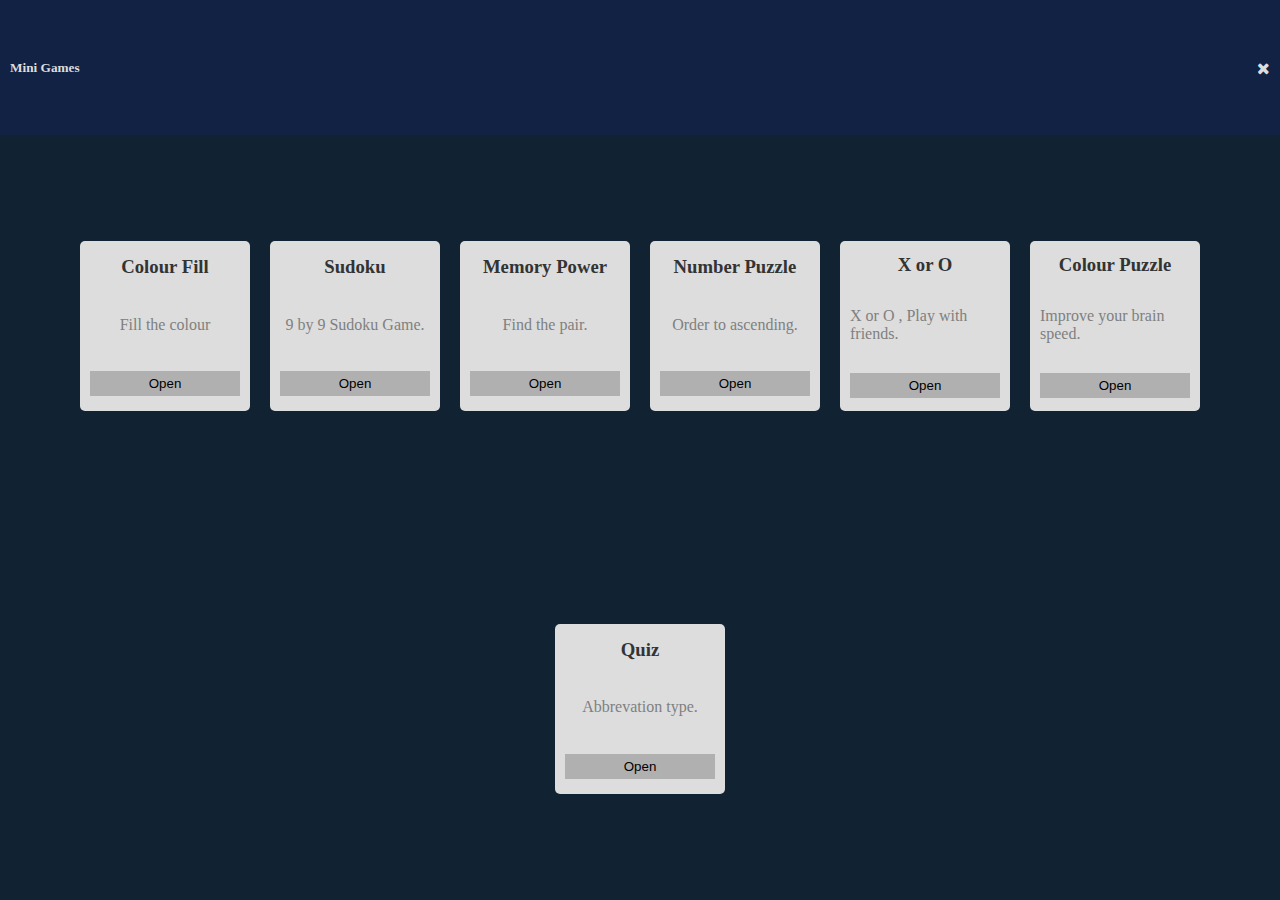
<file: Games/index.html>
<!DOCTYPE html>
<html>
<head>
	<title>Mini Games</title>
		<meta name="viewport" content="width=device-width,initial-scale:0.1">
	<link rel="stylesheet" href="https://cdnjs.cloudflare.com/ajax/libs/font-awesome/4.7.0/css/font-awesome.min.css">
	<link rel="icon" type="text/css" href="../images/logo.png">
	<style type="text/css">
		*{
			padding:0px;
			margin:0px;
		}
		header{
			height:15vh ;
			width: 100%;
			background:#124;
			display:flex;
			justify-content:space-between;
			align-items:center;
			padding:0px 10px;
			color: #ddd;
			box-sizing: border-box;
		}
		section{
			height:85vh ;
			width: 100%;
			background: #123;
			display: flex;
			justify-content: center;
			align-items: center;
			flex-wrap: wrap;
			overflow: scroll;
		}
		section div{
			background: #ddd;
			height:150px;
			width:150px ;
			padding:10px;
			margin:5px 10px;
			border-radius: 5px;
			display: flex;
			justify-content:space-around;
			align-items: center;
			flex-direction: column;
		}
		section h3{
			color:#333;
		}
		section p{
			color: grey;
		}
		section button{
			outline: none;
			border: none;
			width:100%;
			padding:5px;
			cursor: pointer;
			background:rgba(0, 0, 0, .2) ;
		}
		section button:hover{
			cursor: pointer;
			background:rgba(256, 200, 0, .8) ;
		}




	</style>
</head>
<body>
<header><h5>Mini Games</h5><h5 class="fa fa-close" onclick="window.close()"></h5></header>
<section>
	<div>
		<h3>Colour Fill</h3>
		<br>
		<p>Fill the colour</p>
		<br>
		<button onclick="window.open('colour_fill/','blank')">Open</button>
	</div>
	<div>
		<h3>Sudoku</h3>
		<br>
		<p>9 by 9 Sudoku Game.</p>
		<br>
		<button onclick="window.open('sudoku/','blank')">Open</button>
	</div>

	<div>
		<h3>Memory Power</h3>
		<br>
		<p>Find the pair.</p>
		<br>
		<button onclick="window.open('matching_puzzle/','blank')">Open</button>
	</div>

	<div>
		<h3>Number Puzzle</h3>
		<br>
		<p>Order to ascending.</p>
		<br>
		<button onclick="window.open('numberPuzzle/','blank')">Open</button>
	</div>

	<div>
		<h3>X or O</h3>
		<br>
		<p>X or O , Play with friends.</p>
		<br>
		<button onclick="window.open('x_or_o/','blank')">Open</button>
	</div>

	<div>
		<h3>Colour Puzzle</h3>
		<br>
		<p>Improve your brain speed.</p>
		<br>
		<button onclick="window.open('colourPuzzle/','blank')">Open</button>
	</div>

	<div>
		<h3>Quiz</h3>
		<br>
		<p>Abbrevation type.</p>
		<br>
		<button onclick="window.open('Quiz/','blank')">Open</button>
	</div>

</section>
</body>
</html>
</file>
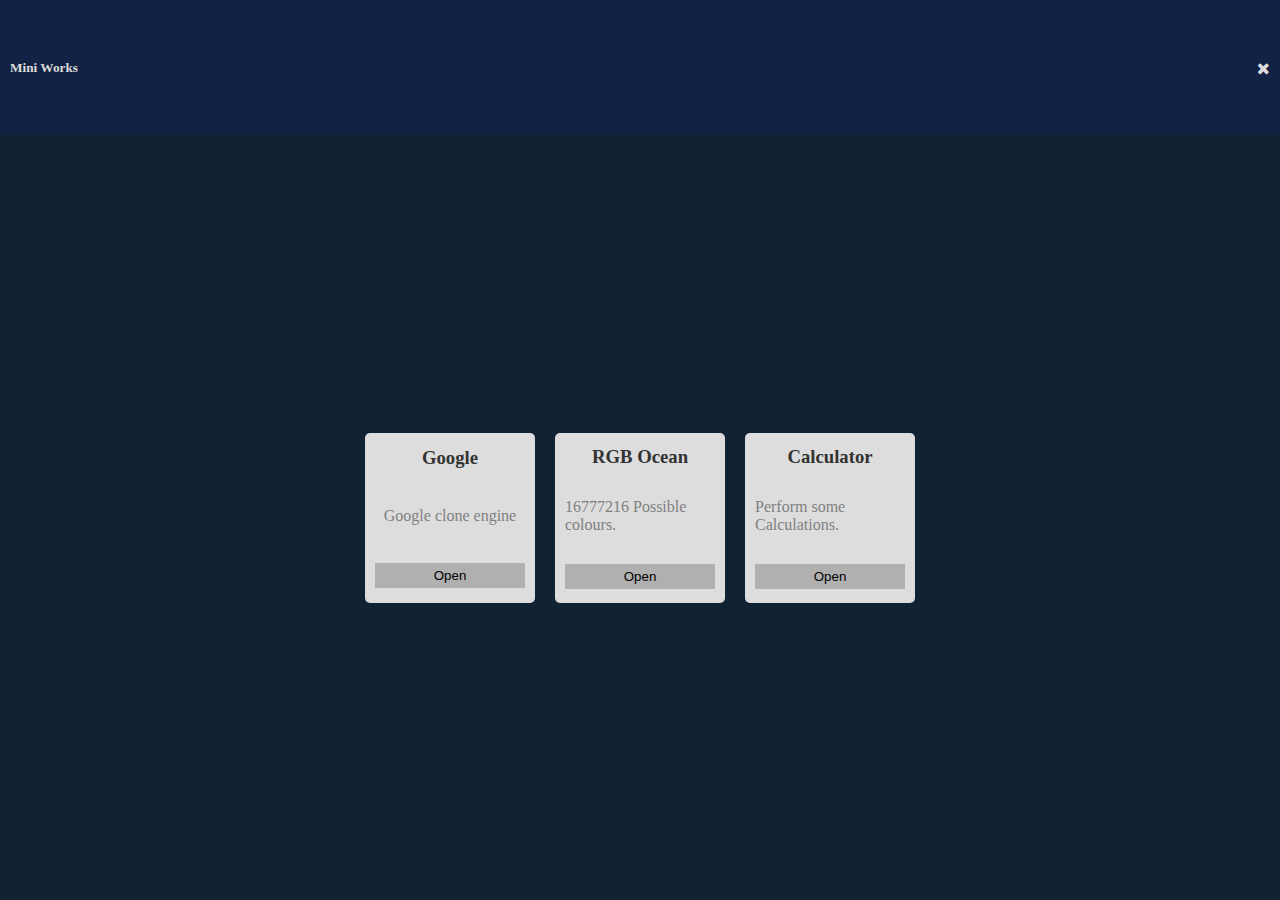
<file: Mini/index.html>
<!DOCTYPE html>
<html>
<head>
	<title>Mini Work</title>
		<meta name="viewport" content="width=device-width,initial-scale:0.1">
	<link rel="stylesheet" href="https://cdnjs.cloudflare.com/ajax/libs/font-awesome/4.7.0/css/font-awesome.min.css">
	<link rel="icon" type="text/css" href="../images/logo.png">
	<style type="text/css">
		*{
			padding:0px;
			margin:0px;
		}
		header{
			height:15vh ;
			width: 100%;
			background:#124;
			display:flex;
			justify-content:space-between;
			align-items:center;
			padding:0px 10px;
			color: #ddd;
			box-sizing: border-box;
		}
		section{
			height:85vh ;
			width: 100%;
			background: #123;
			display: flex;
			justify-content: center;
			align-items: center;
			flex-wrap: wrap;
			overflow: scroll;
		}
		section div{
			background: #ddd;
			height:150px;
			width:150px ;
			padding:10px;
			margin:5px 10px;
			border-radius: 5px;
			display: flex;
			justify-content:space-around;
			align-items: center;
			flex-direction: column;
		}
		section h3{
			color:#333;
		}
		section p{
			color: grey;
		}
		section button{
			outline: none;
			border: none;
			width:100%;
			padding:5px;
			cursor: pointer;
			background:rgba(0, 0, 0, .2) ;
		}
		section button:hover{
			cursor: pointer;
			background:rgba(256, 200, 0, .8) ;
		}




	</style>
</head>
<body>
<header><h5>Mini Works</h5><h5 class="fa fa-close" onclick="window.close()"></h5></header>
<section>
	<div>
		<h3>Google</h3>
		<br>
		<p>Google clone engine</p>
		<br>
		<button onclick="window.open('Google.html','blank')">Open</button>
	</div>

	<div>
		<h3>RGB Ocean</h3>
		<br>
		<p>16777216 Possible colours.</p>
		<br>
		<button onclick="window.open('RGBA.html','blank')">Open</button>
	</div>

	<div>
		<h3>Calculator</h3>
		<br>
		<p>Perform some Calculations.</p>
		<br>
		<button onclick="window.open('Calculator.html','blank')">Open</button>
	</div>

</section>
</body>
</html>
</file>
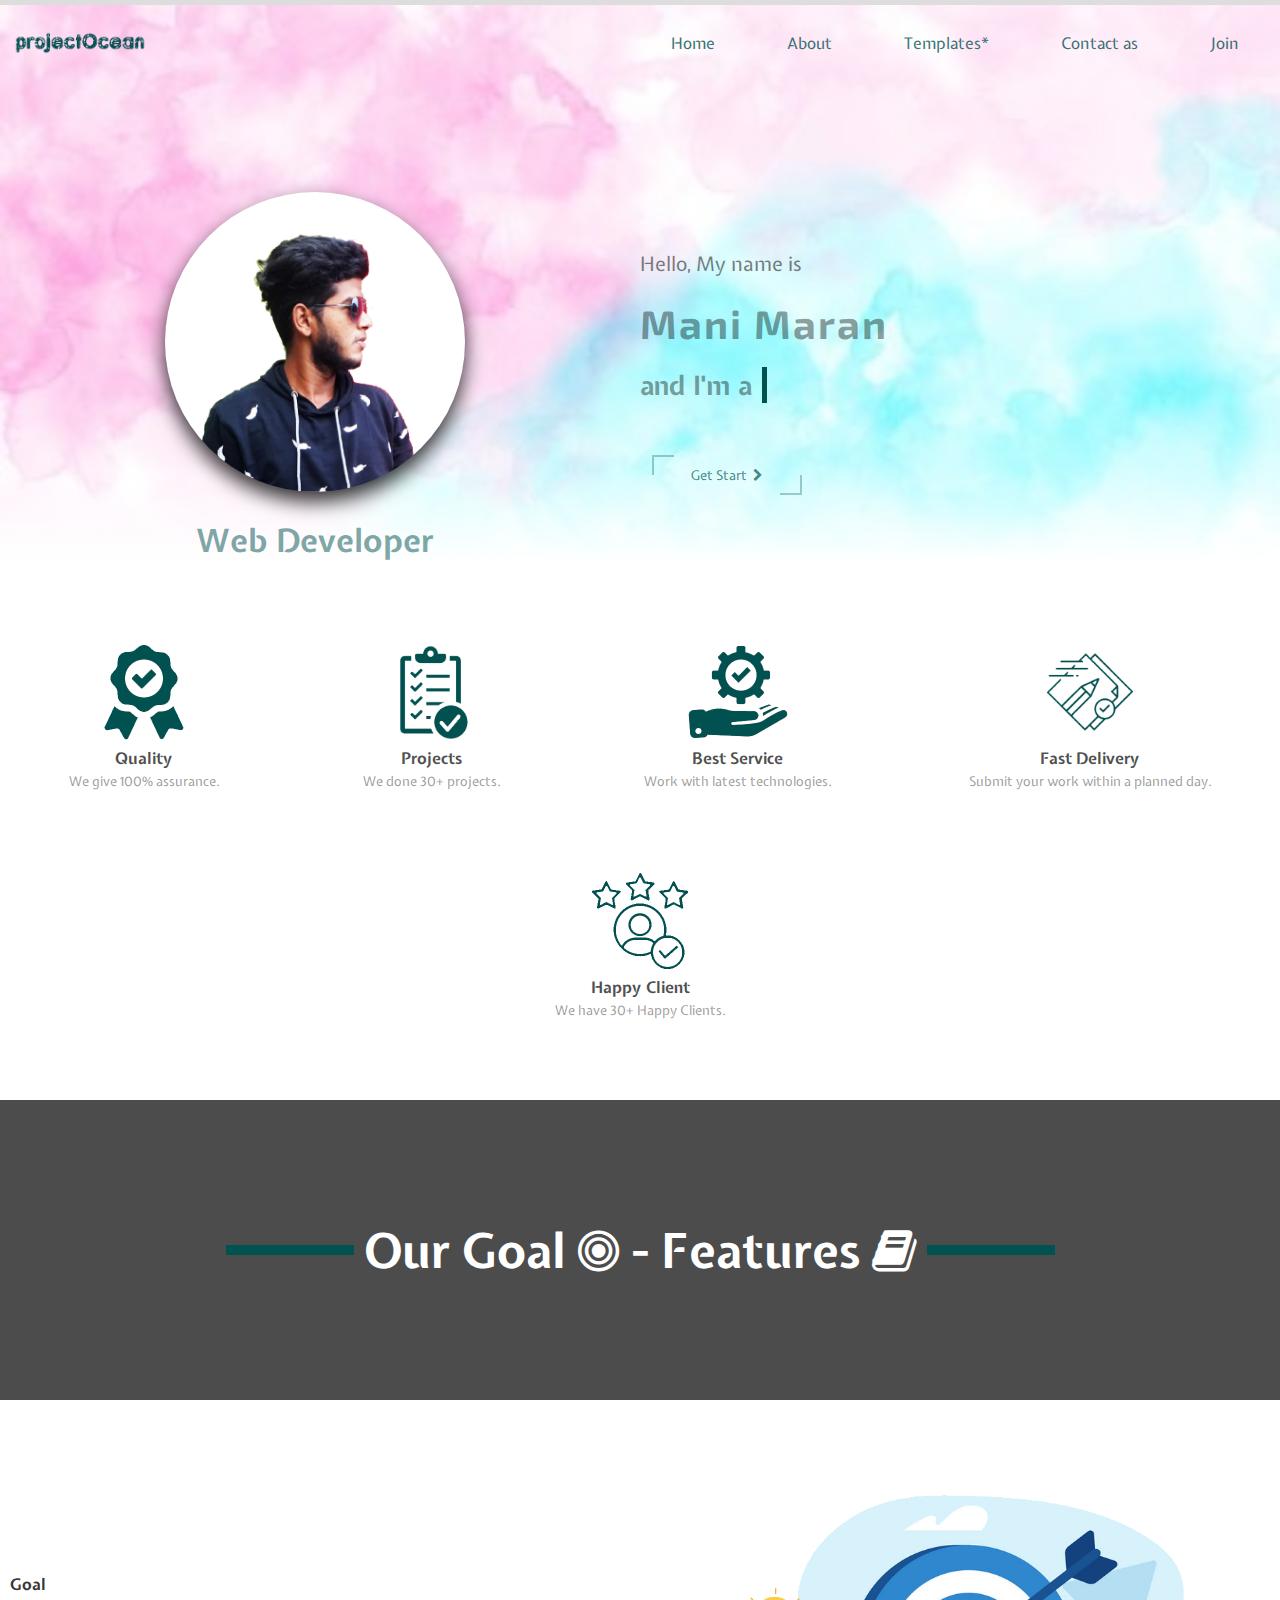
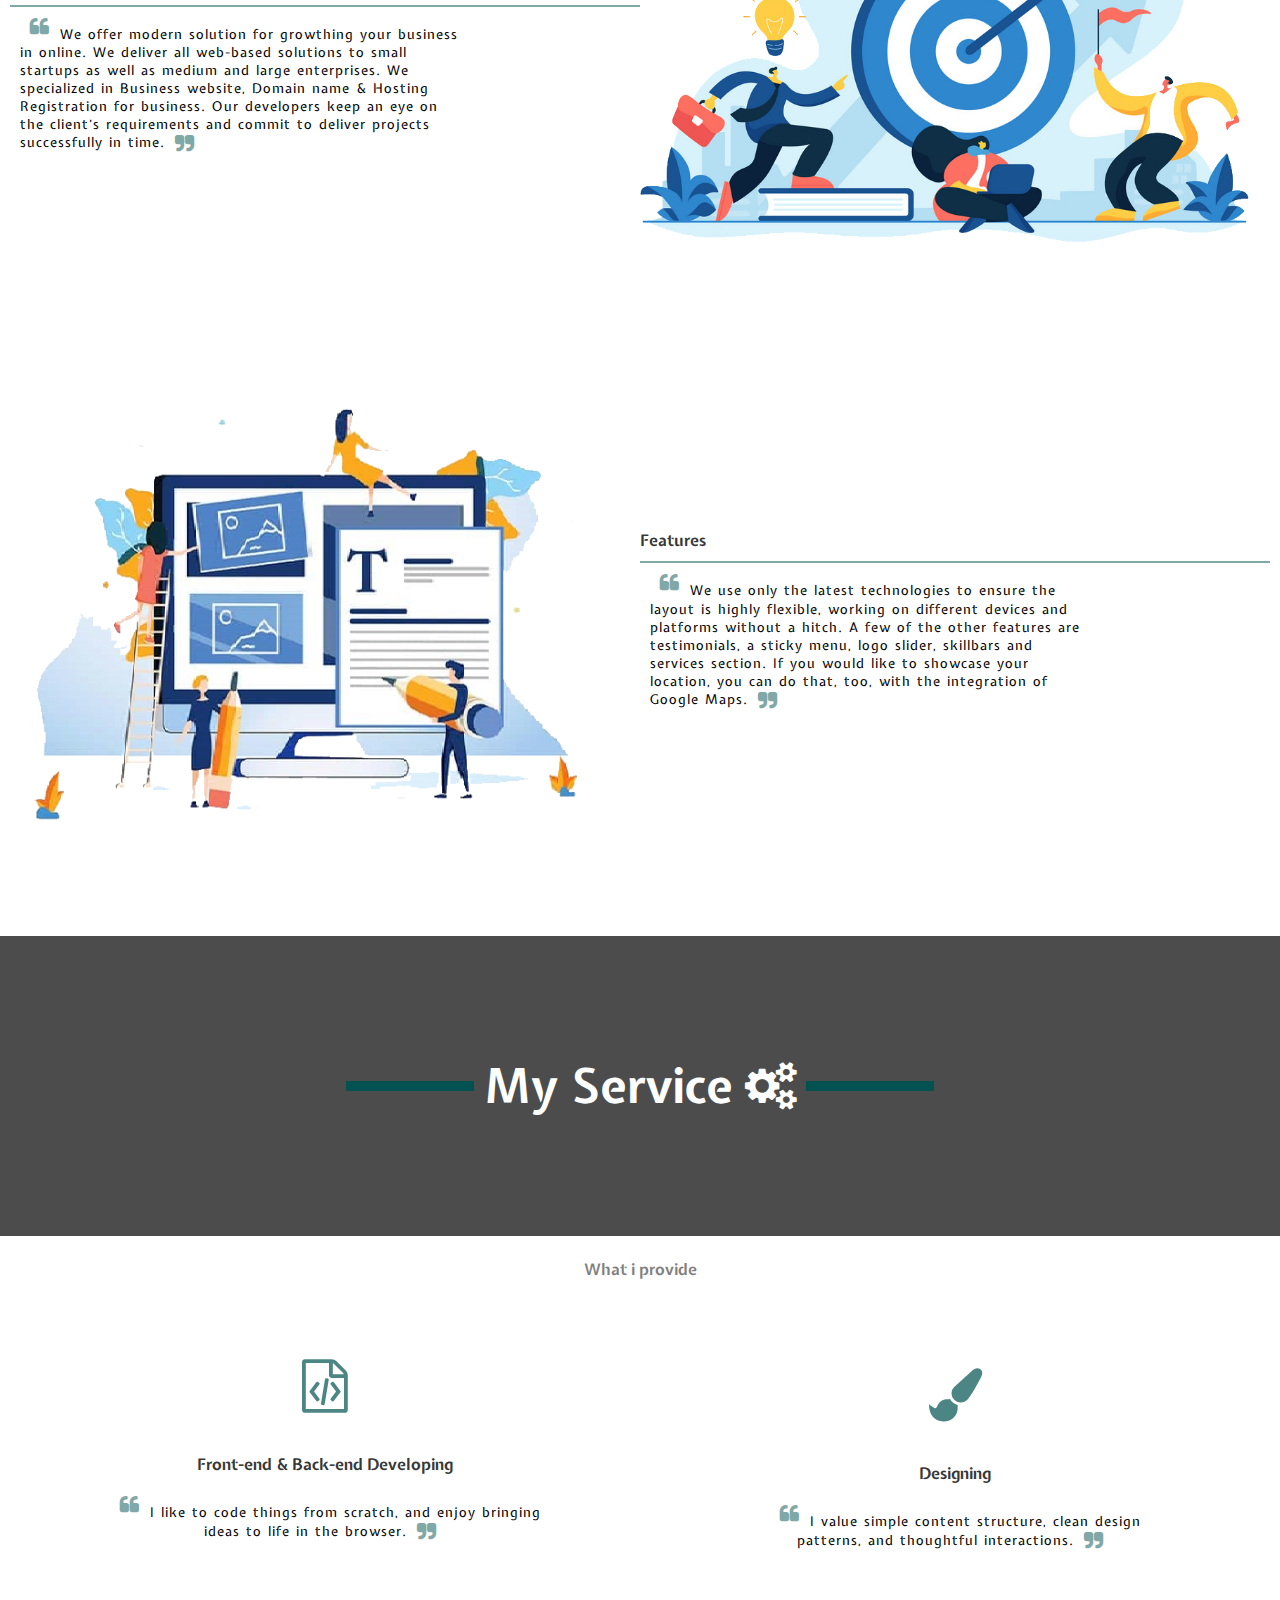
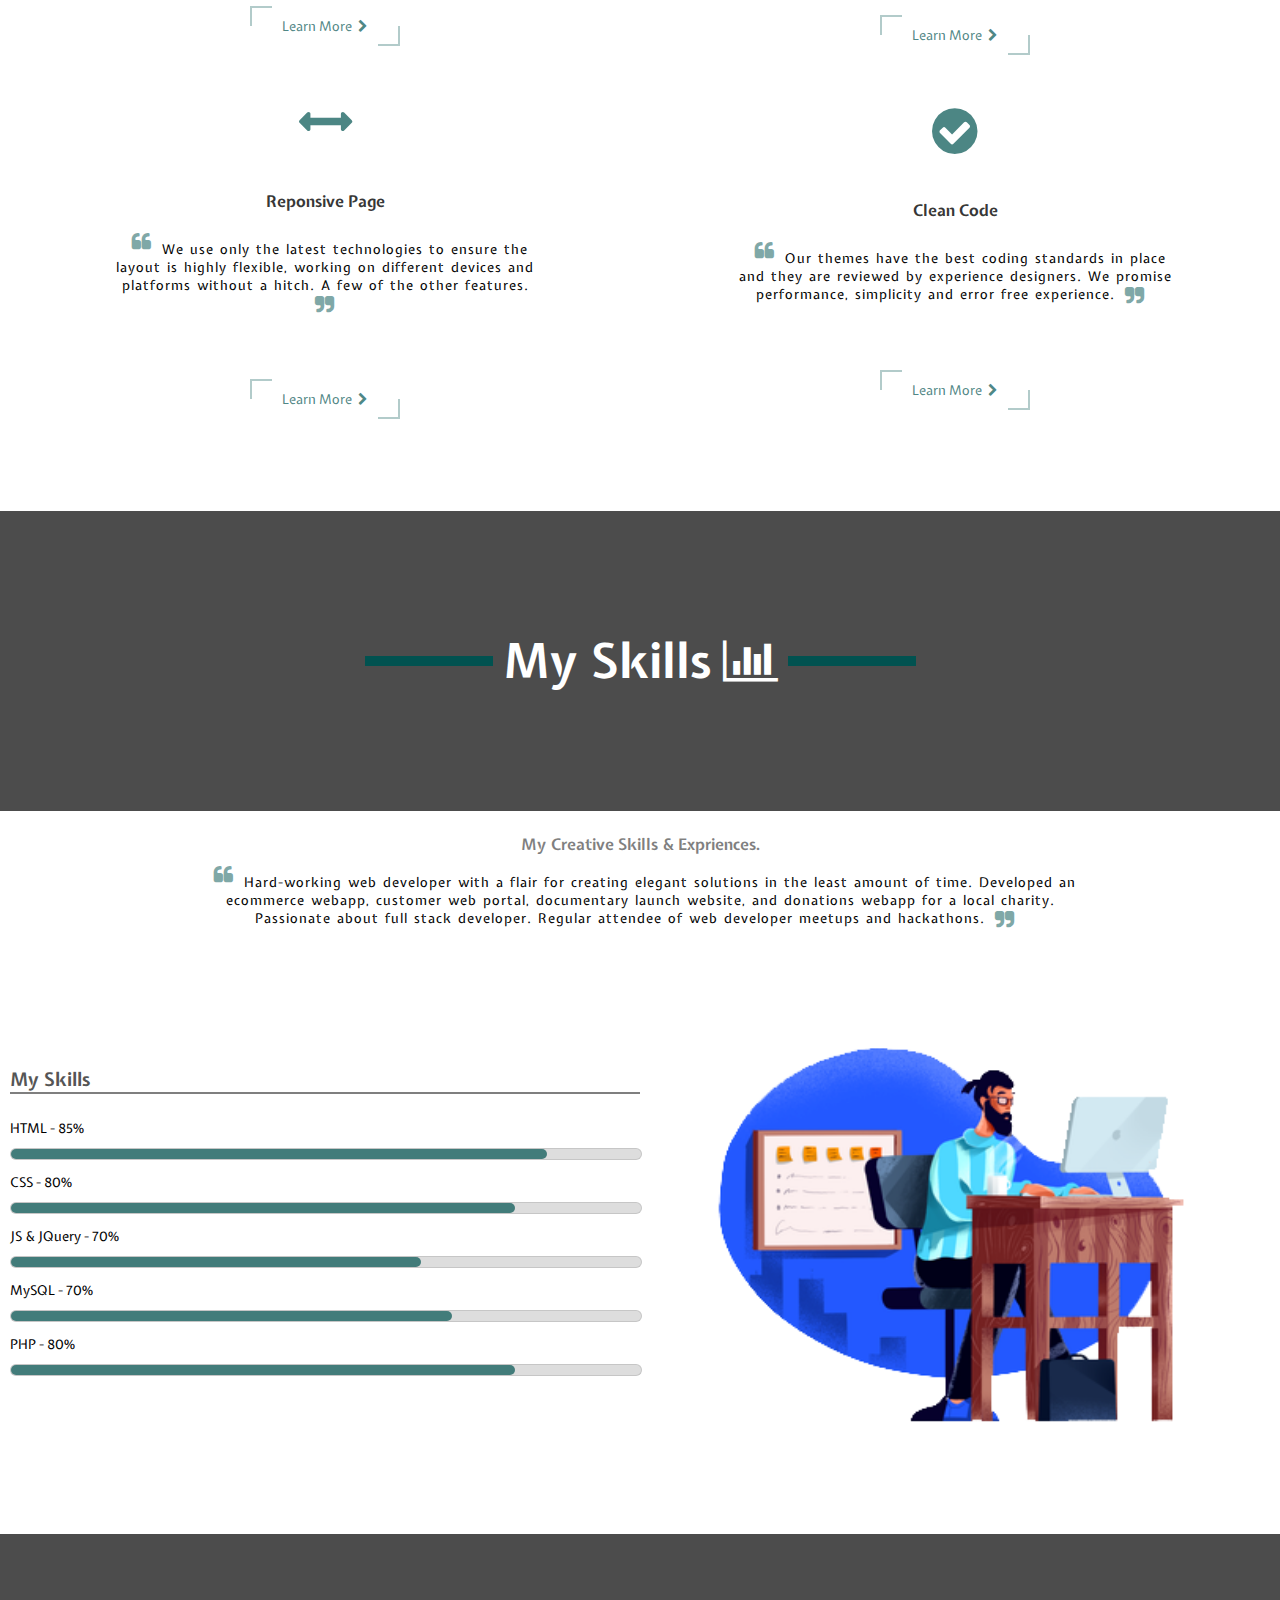
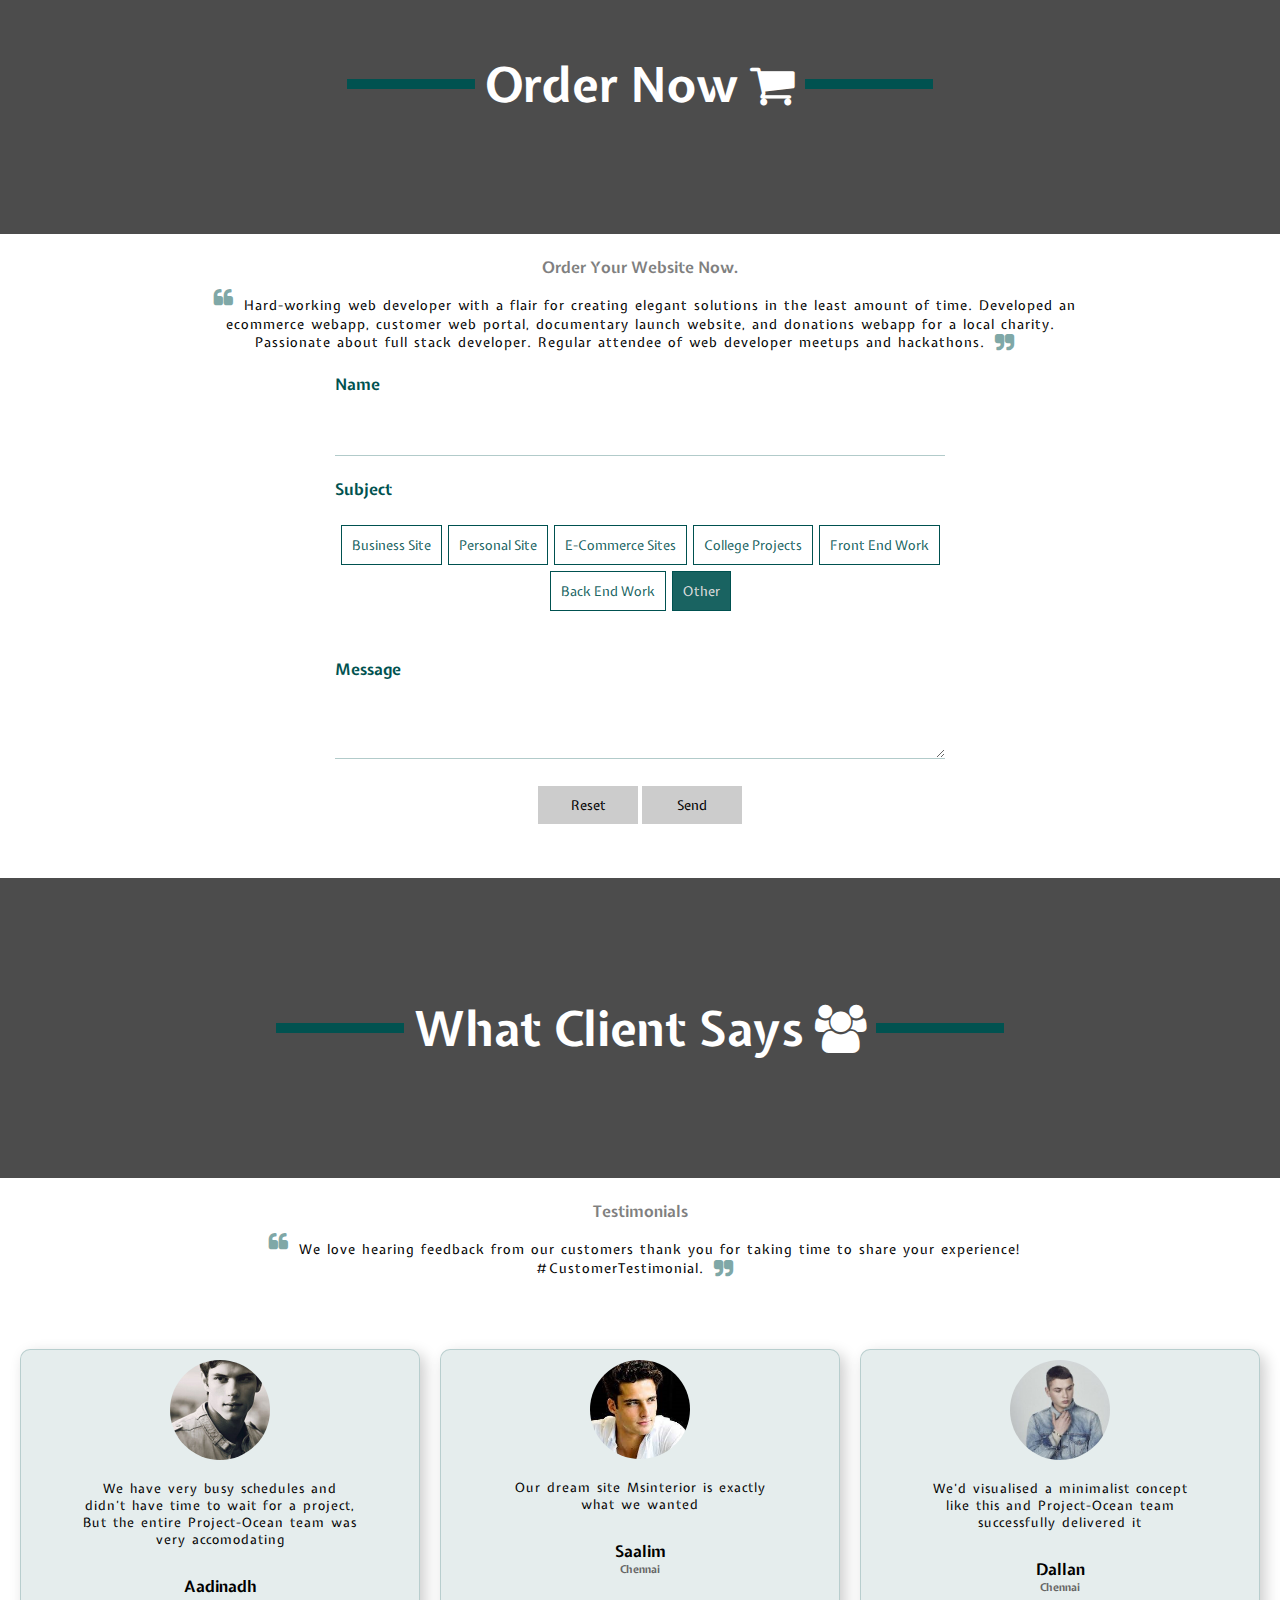
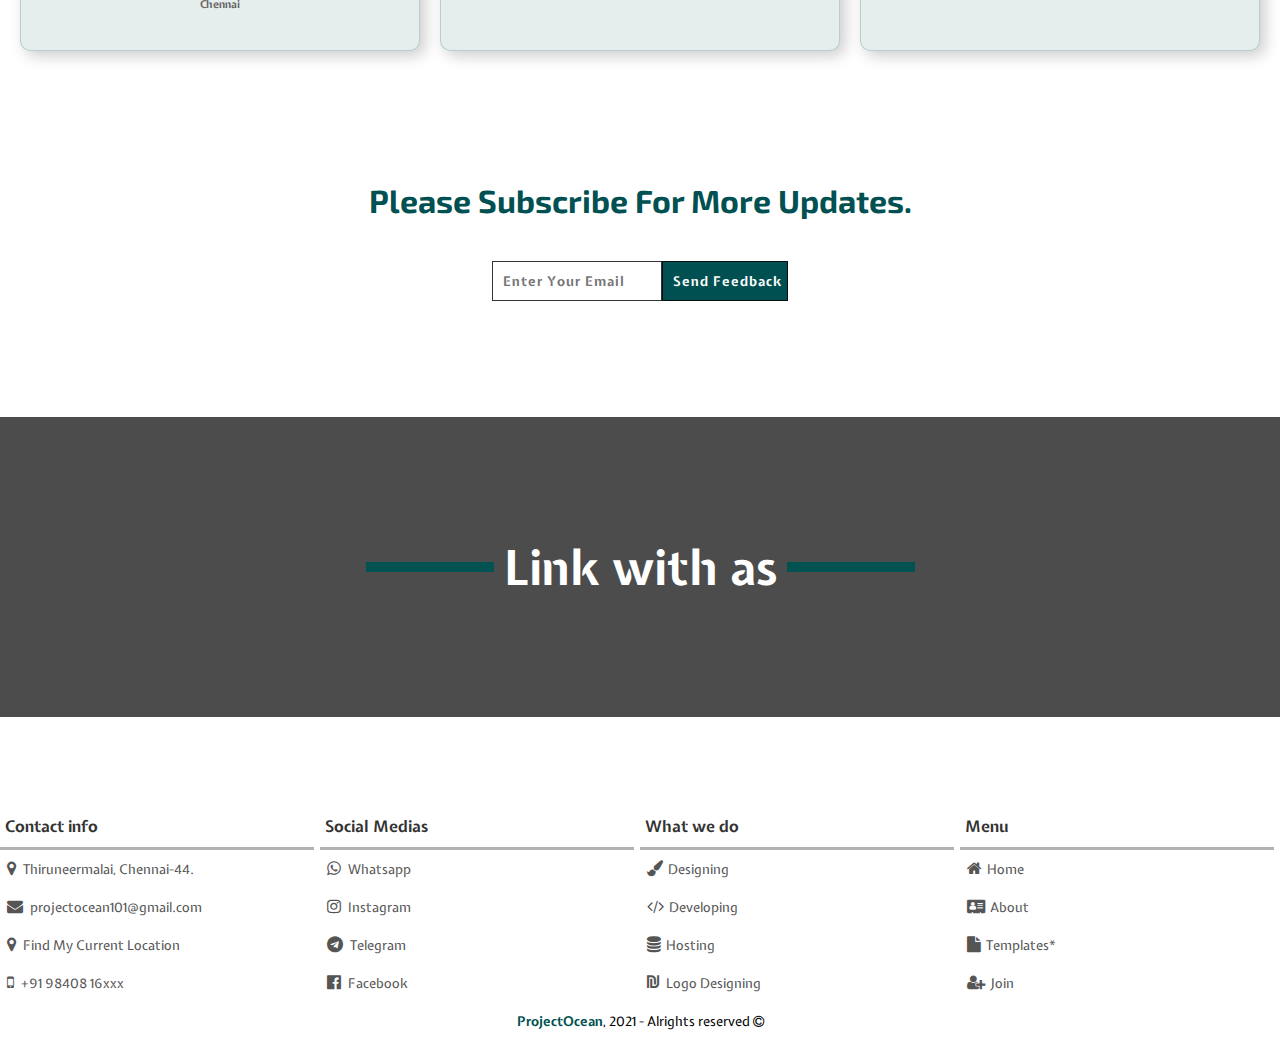
<file: My_Portfolio/index.html>
<!DOCTYPE html>
<html>
<head>
	<meta charset="UTF-8">
	<title>Project-Ocean | Web developers in Chennai</title>
	<meta name="viewport" content="width=device-width, initial-scale=1.0">
	<meta name="author" content="Manimaran K">
	<meta name="keywords" content="Project-Ocean in Chennai, web developers in Chennai, Cheap rate websites, Free websites, Free Templates.">
	<meta name="description" content="Project-Ocean is the best in top designing, developing websites &amp; web applications in chennai. We have top class developers &amp; designers at an affordable budget.">
	<link rel="icon" type="image" href="images/icons/logo_t.png">
	<link rel="stylesheet" href="https://cdnjs.cloudflare.com/ajax/libs/font-awesome/4.7.0/css/font-awesome.min.css">
<link href="https://fonts.googleapis.com/css2?family=Exo+2&amp;display=swap" rel="stylesheet">
	<script type="text/javascript" src="lib/jquery.min.js"></script>
	<style type="text/css">

	@import url('https://fonts.googleapis.com/css2?family=Expletus+Sans&display=swap');

	*{
		margin:0px;
		padding:0px;
		font-family:'Expletus Sans';
	}
	
	p::selection,li::selection,a::selection,span::selection,b::selection,h1::selection{
		background-color: rgba(0,82,80,.8);
		color: #ddd;

	}
			#dis_msg_box{
	padding:20px; 
	margin:5px;
	position:fixed;
	bottom:0px;
	left:0px;
	z-index:3;
	text-align: center;
	display: none;
	font-size:10pt;
	font-weight: bolder;
	border-radius:5px;
}
	header{
			position: relative;
		top:0px;
		left:0px;
	height:70px;
	width:100%;
	padding:.5em 0em;
	position:absolute;
	top: 0px;
	left: 0px;
	display: flex;
	justify-content:space-between;
	align-items: center;
	transition:.5s;
	z-index:1;
	}
	.top-progress{
		position:fixed;
		top: 0px;
		left: 0px;
		background-color:#ddd;
		height:5px;
		width: 100%;
		z-index:2;
	}
	.top-progress-bar{
		height:5px;
		width:0%;
	}
	#scroll-bttn{
		position:fixed;
		bottom:20px;
		right:20px;
		color:#ddd;
		background-color:rgba(0,82,80,.8);
		padding:15px;
		text-align:center;
		display: none;
		border-radius: 50px;
		border:1px solid transparent;
		transition: .3s;
	}
	#scroll-bttn:hover{
		cursor: pointer;
		background-color:rgba(256,256,256,.7);
		color: rgb(0,82,81);
		border-color: rgb(0,82,80);
	}
	header img{
	width:150px;
	margin-left:5px;
	}
	.menu{
	width:50%;
	margin-right:5px;
	display: flex;
	justify-content: center;
	align-items: center;
		}
	.menu ul{
		color:rgba(0,80,82,.8);
		display: flex;
		justify-content: space-around;
		align-items: center;
		width: 100%;
		list-style: none;
	}
	.menu ul li:hover{
		cursor: pointer;
		color: rgba(0,82,80,1);
//		font-weight: bolder;
	}
	 #menu_icon{
	 	position: absolute;
	 	top:0px;
	 	right:0px;
		font-size: 15pt;
		color: rgb(0,82,80);
		padding:30px 10px;
		cursor: pointer;
		visibility: hidden;
	}
	.menu ul li,.box_with_img b{
		position: relative;
		top: 0px;
		left: 0px;
		padding:5px 0px;
		border: none;
	}
	.menu ul li:after,.box_with_img b:after{
		position: absolute;
		top:0px;
		left:0px;
		height:100%;
		width:0%;
		content: '';
		border-bottom:2px solid rgb(0,82,80);
		transition: .5s;
	}
	.menu ul li:hover:after,.box_with_img b:hover:after{
		width: 100%;
	}


.banner{
	width: 100%;
	background-image:linear-gradient(to bottom,transparent,transparent,transparent,rgba(256,256,256,1)),url('images/pain_drop1.jpg');
	background-attachment:scroll;
		background-size:cover;
		background-repeat: no-repeat;
		display: flex;
		justify-content:space-around;
		align-items: center;
}
.banner .l,.r{
	margin-top:15%;
	flex: 2;
}
.banner img{
	height:300px;
	border-radius: 100%;
	filter:drop-shadow(0px 10px 10px rgb(0,0,0,.8));
}

.banner .con{
	padding:10px;
	text-align: left;
	color: rgba(0,0,0,.4)
}
.banner .con h1{
	font-size:30pt;
	font-family:'Exo 2';
	letter-spacing: 2px;
}

.banner div div{
	padding:20px 0px;
	display:flex;
	justify-content:flex-start;
	align-items: center;
}

.banner div div h3{
	font-size:20pt;
}
.banner #typing_effect{
	padding-left:10px;
	width:0%;
	overflow: hidden;
	white-space: nowrap;
	color:rgb(0,82,80);
	animation:typing 8s steps(20) infinite;
	border-right:5px solid rgb(0,82,80);
}
@keyframes typing{
			0%{
				width:0%;
			}
			50%{
				width:35%;
			}
			100%{
			width:0%;
			}
		}
@keyframes typing-effect{
	0%{
		width:0px;
	}
	100%{
		width:200px;
	}
}
.banner p{
	font-size:15pt;
	color:rgba(0, 0, 0, .5);
}

	.icons{
		width:100%;
		display: flex;
		justify-content:space-around;
		align-items: center;
		flex-wrap: wrap;
		padding:40px 0px;
	}
	.icons div{
		min-width:150px;
		margin:10px;
		padding:30px;
		border-radius:10px;
		text-align: center;
		transition:.5s;
	}
	.icons div:hover{
		cursor: pointer;
		background-color: #fff;
		box-shadow:4px -2px 20px 0px rgba(0, 0, 0, .3);
	}

	.icons img{
		width:100px;
	}
	.icons p{
		font-size:12pt;
		font-weight: bolder;
		color:rgba(0, 0, 0,.7);
	}
	.icons small{
		font-size:10pt;
		color:rgba(0, 0, 0,.4);
}
.bttn{
	border: none;
	height:40px;
	width:150px;
	background-color:transparent;
	color:rgb(0,82,80,.7);
	margin:10px;
	position: relative;
	top: 0px;
	left: 0px;
	transition: .5s;
	transition-delay: .5s;
}
.bttn:hover{
	cursor:pointer;
	background-color:rgba(1,82,80,1);
	color: #fff;
}

.bttn:before{
	position:absolute;
	top:0px;
	left:0px;
	content:'';
	height:18px;
	width:.2px;
	border-top:2px solid rgb(0,82,80,.3);	
	border-left:2px solid rgb(0,82,80,.3);	
	padding:0px 10px;
	transition: .5s;

}
.bttn:after{
	position:absolute;
	bottom:0px;
	right:0px;
	content:'';
	height:18px;
	width:.1px;
	border-bottom:2px solid rgb(0,82,80,.3);	
	border-right:2px solid rgb(0,82,80,.3);	
	padding:0px 10px;
	transition: .5s;
}
.bttn:hover:after,.bttn:hover:before{
	height:91%;
	width:83%;
	border-color: rgba(0,82,80,1);
}


.box_with_img b{
	color: rgba(0,0,0,.5);
}
.box_with_img b:hover{
	color: rgb(0,82,80);
	cursor: pointer;
}
.box_img{
	height:300px;
	display: flex;
	justify-content: center;
	align-items: center;
}
.box_img p{
	font-size: 3em;
	color: #fff;
	padding:0px 10px;
	font-weight: 1000;
}
.box_img hr{
	width:10%;
	height:10px;
	background-color:rgb(1, 82, 80);
	border: none;
}
.box_content{
	padding:0px 10px;
	display: flex;
	justify-content:space-around;
	align-items: center;
	flex-direction: column;
	background-color: #fff;

}
.inner_container{
	width: 100%;
	display: flex;
	justify-content:space-around;
	align-items: center;
	padding:50px 0px;
}
.box_content div div{
	transition: .5s;
}
.box_content div div:hover{
	cursor: pointer;
}
.inner_container big{
	color: rgba(0, 0, 0, .6);
	font-size:40pt;
	padding:20px 0px;
}
.box_content p,.box_content .inner_content p,.box_with_img .extra-content{
	width:70%;
	padding:10px;
	font-size:10pt;
	letter-spacing:1px;
	word-spacing: 2px;
}
.box_content sup,.box_content sub,.box_with_img .extra-content sup,.box_with_img .extra-content sub{
	padding:0px 10px;
	font-size:15pt;
	font-weight:bold;
	color: rgba(0,82,80,.5);
}
.box_content img{
	width:50%;
}
.box_content div h5{
	padding:10px 0px;
	font-size:12pt;
	border-bottom:2px solid rgba(0,82,80,.5);
}
.box_content .bar-container{
	width:90%;
}
.box_content .bar-container h3{
	color:#555;
	border-bottom:2px solid rgba(0, 0, 0, .5);
}
.box_content .bar-container span{
	font-size:10pt;
}

.box_content .process-bar{
	width: 100%;
	height:10px;
	background-color:#ddd;
	margin:10px 0px;
	font-size: 10pt;
	font-weight: bold;
	text-align: right;
	border:.2px solid rgba(0, 0, 0, .1);
	border-radius:50px;
}
.box_content .process-bar .bar{
	height:100%;
	border-radius:50px;
color:#000;
background-color: rgba(0,82,80,.7);
}

.footer_content{
			display: flex;
			justify-content:space-around;
			align-items: center;
		}
			.c1{
				height: 100%;
				width:100%;
				display: flex;
				justify-content:space-evenly;
				align-items: center;
			}
			.c1 div{
				width: 100%;
				height: 100%;
			}
			.c1 p{
				width:95%;
				color: #333;
				padding:10px 5px;
				font-weight: bolder;
				border-bottom:3px solid rgba(0, 0, 0, .3);
			}
			.c1 ul{
				list-style: none;
				width:95%;
			}


			.c1 li,a{
				text-decoration: none;
				font-size:10pt;
			padding:10px 2px;
				transition: .3s;
				color:#555;
			}
			.c1 li:hover{
				background-color:rgba(0, 0, 0, .1);
				cursor: pointer;
				font-weight: bold;
			}

			.c1 li span{
				font-size:12pt;
				padding:0px 5px;
				color: #555;
			}
			
	</style>
	
</head>
<body>
<div class="top-progress">
	<div class="top-progress-bar"></div>
</div>	

<span class="fa fa-arrow-up" id="scroll-bttn" onclick="document.location='#scroll-to-top';" title="Top"></span>
<a name="scroll-to-top" style="position:absolute;top:0px;left:0px;"></a>
<header>
	<img src="images/icons/po_title.png">
	<nav class="menu">
		<ul>
			<li onclick="document.location='#scroll-to-top';">Home</li>
			<li onclick="document.location='#my-skill';">About</li>
			<li onclick="document.location='#templates';">Templates*</li>
			<li onclick="document.location='#templates';">Contact as</li>
			<li>Join</li>
		</ul>
	</nav>
	<span class="fa fa-bars" id="menu_icon" onclick="op_menu()"></span>
</header>

<section>
	<div class="banner">
		<div align="center" class="l">
			<img src="images/po_founder.png"><br><br>
			<h1 style="color: rgba(0,81,80,.5)">Web Developer</h1>
		</div>
		<div class="con r">
			<p>Hello, My name is</p><br>
			<h1 id='myname'>Mani Maran</h1>
			<div><h3>and I'm a <h3 id='typing_effect'>Web Designer . . .</h3></h3></div><br>
			<a  href="#get-start"><button class="bttn">Get Start&nbsp;&nbsp;<span class="fa fa-chevron-right"></span></button></a>
		</div>
		
	</div>
	<div class="icons">
			<div title="Assurance">
				<img src="images/icons/assurance.png">
				<p>Quality</p>
				<small>We give 100% assurance.</small>
			</div>
			<div title="Our projects">
				<img src="images/icons/num_of_project.png">
				<p>Projects</p>
				<small>We done 30+ projects.</small>
			</div>
			<div title="Best Service">
				<img src="images/icons/best_service.png">
				<p>Best Service</p>
				<small>Work with latest technologies.</small>
			</div>
			<div title="Fast Delivery">
				<img src="images/icons/fast_delivery.png">
				<p>Fast Delivery</p>
				<small>Submit your work within a planned day.</small>
			</div>
			<div title="Happy Clients">
				<img src="images/icons/happy_client.png">
				<p>Happy Client</p>
				<small>We have 30+ Happy Clients.</small>
			</div>
	</div>


	<div class="box_with_img  ">
		<div class="box_img"  style="background:linear-gradient(to top,rgba(0,0,0,.7),rgba(0,0,0,.7)), url('images/goal.jpg') no-repeat fixed;background-size: cover;">
			<hr><p>Our Goal&nbsp;<span class="fa fa-bullseye"></span>  - Features&nbsp;<span class="fa fa-book"></span></p><hr>
		</div>
		<div class="box_content">
			<div class="inner_container">
				<div>
					<h5>Goal</h5>
					<p><sup class="fa fa-quote-left"></sup>We offer modern solution for growthing your business in online. We deliver all web-based solutions to small startups as well as medium and large enterprises. We specialized in Business website, Domain name & Hosting Registration for business. Our developers keep an eye on the client’s requirements and commit to deliver projects successfully in time.<sub class="fa fa-quote-right"></sub></p>
				</div>
				<img src="images/illu_img/our_goal.png">
			</div>
			<div class="inner_container">	
				<img src="images/illu_img/feature.png">

				<div>
					<h5>Features</h5>
					<p><sup class="fa fa-quote-left"></sup>We use only the latest technologies to ensure the layout is highly flexible, working on different devices and platforms without a hitch. A few of the other features are testimonials, a sticky menu, logo slider, skillbars and services section. If you would like to showcase your location, you can do that, too, with the integration of Google Maps.<sub class="fa fa-quote-right"></sub></p>
				</div>
			</div>
		</div>
	</div>


<a name="my-service"></a>
	<div class="box_with_img">
				<div class="box_img"style="background:linear-gradient(to top,rgba(0,0,0,.7),rgba(0,0,0,.7)), url('images/plan.jpg') no-repeat fixed;background-size: cover;">
			<hr><p>My Service&nbsp;<span class="fa fa-gears"></span></p><hr>

		</div>
		<center>
			<br>
		<b>What i provide</b>
	</center>
		<div class="box_content">
			<div class="inner_container">
				<div>
				<div class="service_txt">
					<big class="fa fa-file-code-o"></big>
					<h5 style="border:none">Front-end & Back-end Developing</h5>
					<p><sup class="fa fa-quote-left"></sup>I like to code things from scratch, and enjoy bringing ideas to life in the browser.<sub class="fa fa-quote-right"></sub><br><br><br><br><button class="bttn">Learn More&nbsp;&nbsp;<span class="fa fa-chevron-right"></span></button></p>
				</div>
				<div  class="service_txt">
					<big class="fa fa-arrows-h"></big>
					<h5 style="border:none">Reponsive Page</h5>
					<p><sup class="fa fa-quote-left"></sup>We use only the latest technologies to ensure the layout is highly flexible, working on different devices and platforms without a hitch. A few of the other features.<sub class="fa fa-quote-right"></sub><br><br><br><br><button class="bttn">Learn More&nbsp;&nbsp;<span class="fa fa-chevron-right"></span></button></p>
				</div>
				</div>	

				<div>
				<div  class="service_txt">
					<big class="fa fa-paint-brush"></big>
					<h5 style="border:none">Designing</h5>
					<p><sup class="fa fa-quote-left"></sup>I value simple content structure, clean design patterns, and thoughtful interactions.<sub class="fa fa-quote-right"></sub><br><br><br><br><button class="bttn">Learn More&nbsp;&nbsp;<span class="fa fa-chevron-right"></span></button></p>
				</div>
				<div  class="service_txt">
					<big class="fa fa-check-circle"></big>
					<h5 style="border:none">Clean Code</h5>
					<p><sup class="fa fa-quote-left"></sup>Our themes have the best coding standards in place and they are reviewed by experience designers. We promise performance, simplicity and error free experience.<sub class="fa fa-quote-right"></sub><br><br><br><br><button class="bttn">Learn More&nbsp;&nbsp;<span class="fa fa-chevron-right"></span></button></p>
				</div>
				</div>
			</div>
		</div>
	</div>

<a name="my-skill"></a>
	<div class="box_with_img">
		<div class="box_img" style="background:linear-gradient(to top,rgba(0,0,0,.7),rgba(0,0,0,.7)), url('images/learn.jpg') no-repeat fixed;background-size: cover;">
			<hr><p>My Skills&nbsp;<span class="fa fa-bar-chart"></span></p><hr>
		</div>
		<center><br>
		<b>My Creative Skills & Expriences.</b>
		<p class="extra-content"><sup class="fa fa-quote-left"></sup>Hard-working web developer with a flair for creating elegant solutions in the least amount of time. Developed an ecommerce webapp, customer web portal, documentary launch website, and donations webapp for a local charity. Passionate about full stack developer. Regular attendee of web developer meetups and hackathons.<sub class="fa fa-quote-right"></sub></p>
	</center>
		<div class="box_content">
			<div class="inner_container">
				<div class="bar-container">
					<h3>My Skills</h3>
					<br>
					<span>HTML - 85%</span>
					<div class='process-bar'><div class="bar" style="width:85%;"></div></div>
					<span>CSS - 80%</span>
					<div class='process-bar'><div class="bar" style="width:80%;"></div></div>
					<span>JS & JQuery - 70%</span>
					<div class='process-bar'><div class="bar" style="width:65%;"></div></div>
					<span>MySQL - 70%</span>
					<div class='process-bar'><div class="bar" style="width:70%;"></div></div>
					<span>PHP - 80%</span>
					<div class='process-bar'><div class="bar" style="width:80%;"></div></div>
				</div>
				<img src="images/illu_img/dev_img2.png">
			</div>	
		</div>
	</div>

<!-- <a name="templates"></a>
<div class="box_with_img  ">
		<div class="box_img"  style="background:linear-gradient(to top,rgba(0,0,0,.7),rgba(0,0,0,.7)), url('images/template.jpg') no-repeat fixed;background-size: cover;">
			<hr><p>Templates&nbsp;&nbsp;<span class="fa fa-th"></span></p><hr>
		</div>
		<center>
		<div class="box_content">
			<div class="inner_container templates_demo">
				<div>
					<br>
					<b>Personal sites</b><br>
					<h6>Creative and Attracttive Personal Site templates. - Portfolio, About, Skills.</h6>
					<button class="like-bttn"><span class="fa fa-share"></span><span>Share</span></button>
					<button class="view-bttn" onclick="op_link('templates/','_self')"><span class="fa fa-eye"></span>View</button>
				</div>
				<div>
					<br>
					<b>Business sites</b><br>
					<h6>Creative and Attracttive Business Site templates. - Business Ideas, Company Ad.</h6>
					<button class="like-bttn"><span class="fa fa-share"></span><span>Share</span></button>
					<button class="view-bttn" onclick="op_link('templates/','_self')"><span class="fa fa-eye"></span>View</button>
				</div>
				<div>
					<br>
					<b>E-Commerce sites</b><br>
					<h6>Creative and Attracttive E-Commerce Site templates. - Shopping Site, Online Store.</h6>
					<button class="like-bttn"><span class="fa fa-share"></span><span>Share</span></button>
					<button class="view-bttn" onclick="op_link('templates/','_self')"><span class="fa fa-eye"></span>View</button>
				</div>
				<div>
					<br>
					<b>Web Application</b><br>
					<h6>Creative and Attracttive Web Application. - Chatting App, Online Booking.</h6>
					<button class="like-bttn"><span class="fa fa-share"></span><span>Share</span></button>
					<button onclick="op_link('templates/','_self')"><span class="fa fa-eye"></span>View</button>
				</div>
			</div>
		</div>
		<button class="bttn" onclick="op_link('templates/','_self')">View More</button>
	</center>
	<br><br>
	</div> -->



	<a name="get-start"></a>

	<div class="box_with_img">
		<div class="box_img" style="background:linear-gradient(to top,rgba(0,0,0,.7),rgba(0,0,0,.7)), url('images/dev1.png') no-repeat fixed;background-size: cover;">
			<hr><p>Order Now&nbsp;<span class="fa fa-shopping-cart"></span></p><hr>
		</div>
		<center><br>
		<b>Order Your Website Now.</b>
		<p class="extra-content"><sup class="fa fa-quote-left"></sup>Hard-working web developer with a flair for creating elegant solutions in the least amount of time. Developed an ecommerce webapp, customer web portal, documentary launch website, and donations webapp for a local charity. Passionate about full stack developer. Regular attendee of web developer meetups and hackathons.<sub class="fa fa-quote-right"></sub></p>
	</center>

	<style type="text/css">
	#order_your_site{
		padding:10px;
	}
	#order_your_site_container{
		width:50%;
	}
	#order_your_site span{
		font-weight:bolder;
		color: rgb(0,82,80);
	}

	#order_your_site textarea,input[type='text']{
		outline: none;
		border: none;
		padding:10px 0px;
		width:100%;
		border-bottom:1px solid rgb(0,82,80,.3);
	}
	#order_your_site textarea:focus-within,input[type='text']:focus-within{
		animation:line-c-ch 1s linear infinite;
	}
	@keyframes line-c-ch{
		0%{
		border-color:rgba(0,82,80,.9);
		}
		50%{
		border-color:rgba(0,82,80,.1);
		}
		100%{
		border-color: rgba(0,82,80,.9);
		}
	}
	#order_your_site input[type='button'],input[type='reset']{
		outline: none;
		border: none;
		padding:10px;
		width:100px;
		background-color:rgba(0, 0, 0, .2);
	}
	#order_your_site input[type='button']:hover,input[type='reset']:hover{
		cursor:pointer;
		background-color:rgba(0,82,80,.8);
		color: #fff;
	}


	#order_your_site input[type='radio']{
		display:none;
	}
	#order_your_site label{
		font-size:10pt;
		color: rgba(0,82,80,.9);
		padding:10px;
		border:.3px solid rgb(0,81,80);
		margin:3px;
	}
	#order_your_site label:hover{
		cursor: pointer;
	}
	.category{
		display:flex;justify-content: center;align-items:center;flex-wrap: wrap;
	}
#subject_type1:checked ~ #s_t1,
#subject_type2:checked ~ #s_t2,
#subject_type3:checked ~ #s_t3,
#subject_type4:checked ~ #s_t4,
#subject_type5:checked ~ #s_t5,
#subject_type6:checked ~ #s_t6,
#subject_type7:checked ~ #s_t7{
	background-color:rgba(0,82,80,.9);
	color: #ddd;
}
	</style>
		<div class="box_content">
			<div id="order_your_site_container">
				<form id="order_your_site" method="post">
					<span>Name</span>
					<br><br>
					<div>
						<input type="text" name="" required="yes">
					</div>
					<br>
					<span>Subject</span>
					<br><br>
					<div class="category">
						<input type="radio" name="subject_type" id="subject_type1" value="Business Sites">
						<label for="subject_type1" id="s_t1">Business Site</label>
						<input type="radio" name="subject_type" id="subject_type2" value="Personal Sites">
						<label for="subject_type2" id="s_t2">Personal Site</label>
						<input type="radio" name="subject_type" id="subject_type3" value="E-Commerce Sites">
						<label for="subject_type3" id="s_t3">E-Commerce Sites</label>
						<input type="radio" name="subject_type" id="subject_type4" value="College Projects">
						<label for="subject_type4" id="s_t4">College Projects</label>
						<input type="radio" name="subject_type" id="subject_type5" value="Front End Work">
						<label for="subject_type5" id="s_t5">Front End Work</label>
						<input type="radio" name="subject_type" id="subject_type6" value="Back End Work">
						<label for="subject_type6" id="s_t6">Back End Work</label>
						<input type="radio" name="subject_type" id="subject_type7" checked value="Other">
						<label for="subject_type7" id="s_t7">Other</label>
					</div>
					<br><br>
					<span>Message</span>
					<br><br>
					<div>
						<textarea id="message" required="yes"></textarea>
					</div><br>
					<div style="text-align:center;">
						<input type="reset" name="">
						<input type="button" name="" value="Send">
					</div>
				</form>
			</div>	
			<br><br>
		</div>
	</div>

<style type="text/css">
.inner_container div{
	flex: 1;
}

		.inner_container .service_txt{
			display: flex;
			justify-content: center;
			align-items: center;
			text-align: center;
			flex-direction: column;
		}
		.inner_container .service_txt:hover{
			background-color:rgba(180,180,180,.3);
		}

		.inner_container big{
			color:rgba(0,82,80,.7);
			padding:30px 0px;
		}
		.inner_container h5{
			color: rgba(0,0,0,.8);
		}

.templates_demo div{
	background-color:#fff;
	height:100%;
	margin:10px;
	border: 1px solid rgba(0, 0, 0, .1);
	border-radius: 10px;
}
.templates_demo div:hover{
	background-color:rgba(0, 0, 100,.1);
}
.templates_demo h6{
	margin:40px 5px;
	font-size:9pt;
	font-weight: bolder;
	color: #555;
}

/*.templates_demo img{
	opacity:.5;
	transition: .3s;
	width: 100%;
}
.templates_demo img:hover{
	cursor: pointer;
	opacity:1;
}*/
.templates_demo button{
	outline:none;
	border: none;
	padding:5px 10px;
	color: #ddd;
	background-color:rgb(0,82,80);
	border:1px solid transparent;
	transition: .3s;
	font-weight: bold;
	margin-bottom:10px;
}
.templates_demo button:hover{
	background-color:#ddd;
	cursor: pointer;	
	color: rgb(0,82,80);
	border-color: rgb(0,82,80);
}


.templates_demo span{
	padding:5px;
}

.feedback_txt{
	height:300px;
	margin:10px;
	border:.1px solid rgba(0,82,81,.2);
	border-radius: 10px;
	box-shadow:5px 5px 15px 0px rgba(0, 0, 0, .2);
	background-color:rgba(0,82,80,.1);
}

.feedback_txt p{
	padding:5px;
	font-size:.8em;
}


.feedback_txt img{
	margin:10px;
	width: 100px;
	border-radius: 50%;
	transition: .3s;
}

	.inner_container h6{
		padding:0px 10px;
		color:#666;
	}

.feedback_txt:hover{
box-shadow:5px 5px 10px 0px transparent;
background-color:rgba(0,82,80,1);
color: #fff;
}
@media only screen and (max-width:865px){
	.footer_content{
		flex-direction: column;
	}
}
@media only screen and (max-width:720px){
	.banner{
		flex-direction: column;
	}
	.inner_container,.footer_content{
		flex-direction: column;
	}
	.c1{
		width: 100%;
	}
	.banner .con p{
		font-size:11pt;
	}
	.banner .con h1{
		font-size:2.5em;
	}
	.banner .con h3{
		font-size:1.5em;
	}
	#order_your_site_container{
		width: 100%;
	}
	.box_img p{
		font-size:2em;
	}

}
@media only screen and (max-width:650px){
		.banner .l{
		margin-top:30%;
	}
	.banner .l img{
		height:180px;
	}
	header img{
margin-top:20px;
	}
	header{
		flex-direction: column;
		background-color:#fff;
	}
	#menu_icon{
		visibility: visible;
	}
	.menu{
		width: 100%;
	}
	.menu ul{
		visibility: hidden;
		width: 100%;
		margin-top:10px;
		flex-direction: column;
		background-color:#fff;
			box-shadow:0px 10px 10px 0px rgba(0, 0, 0, .2);
			padding:20px 0px;
	}
	.menu ul li{
		padding:10px 0px;
	}
}

@media only screen and (max-width:500px){

	.c1{
		flex-direction: column;
	}
	.box_img{
		height:200px;
	}
	.box_img p{
		font-size:1em;
	}
	.box-content .bar-container{
		width: 100%;
	}
}

@media only screen and (max-width:350px){

.banner .con p{
		font-size:8pt;
	}
	.banner .con h1{
		font-size:1.5em;
	}
	.banner .con h3{
		font-size:1em;
	}	
}

.feedback_container{
	width: 100%;
	display: flex;
	justify-content: center;
	align-items: center;
	flex-direction:column;
	margin:50px 0px;
}
.feedback_container form{
	width:90%;
	display: flex;
	justify-content:center;
	align-items: center;
}
.feedback_container h1{
	color: rgb(1,80,82);
	margin:20px 0px;
}
.feedback_container input[type='email'],input[type='submit']{
	font-weight: bolder;
	letter-spacing:1px;
	padding:10px 5px;
	border:1px solid rgba(0, 0, 0, .8);
	transition: .5s;
	padding-left:10px;
}
.feedback_container input[type='submit']{
	background-color:rgba(1,80,81,1);
	color:#fff;
}
.feedback_container input[type='submit']:hover{
	background-color:#fff;
	color:rgb(1,80,81);	
	cursor: pointer;
	font-weight:bolder;
}




	</style>
	<div class="box_with_img" style="background-color:transparent">
		<div class="box_img" style="background:linear-gradient(to top,rgba(0,0,0,.7),rgba(0,0,0,.7)), url('images/happy_clients.jpg') no-repeat fixed;background-size: cover;">
			<hr><p>What Client Says&nbsp;<span class="fa fa-users"></span></p><hr>
		</div>
		<center>
			<br><b>Testimonials</b>
		<p class="extra-content"><sup class="fa fa-quote-left"></sup>We love hearing feedback from our customers thank you for taking time to share your experience! #CustomerTestimonial.<sub class="fa fa-quote-right"></sub></p>
		<div class="box_content">
			<div class="inner_container">
				<div class="feedback_txt">
					<img src="images/client_img/c1.jpeg">
					<div>
						<p>We have very busy schedules and didn’t have time to wait for a project, But the entire Project-Ocean team was very accomodating</p>
						<br>
						<h4>Aadinadh</h4>
						<h6>Chennai</h6>
						<br>
					</div>
				</div>
				<div class="feedback_txt">
					<img src="images/client_img/c2.jpg">
					<p>Our dream site Msinterior is exactly what we wanted</p>
					<div>
						<br>
						<h4>Saalim</h4>
						<h6>Chennai</h6>
						<br>
					</div>
				</div>
				<div class="feedback_txt">
					<img src="images/client_img/c3.jpg">
					<p>We’d visualised a minimalist concept like this and Project-Ocean team successfully delivered it</p>
					<div>
						<br>
						<h4>Dallan</h4>
						<h6>Chennai</h6>
						<br>
					</div>
				</div>
			</div>
		</div>
	</center>		
	</div>


		<div class="feedback_container">
			<h1 style="font-family:'Exo 2';">Please Subscribe For More Updates.</h1><br>
			<form>
				<input type="email" name="" placeholder="Enter Your Email" id="feedback_content" required="true">				
				<input type="submit" name="" value="Send Feedback">
			</form>			
		<br><br><br>
		</div>


	<div class="box_with_img">
		<div class="box_img" style="background:linear-gradient(to top,rgba(0,0,0,.7),rgba(0,0,0,.7)), url('images/get_touch.jpg') no-repeat fixed;background-size: cover;">
			<hr><p>Link with as</p><hr>
		</div>
		<br><br><br>
		<a name="contact-as"></a>
		<div class="footer_content">
			<div class="c1">
				<div>
					<p>Contact info</p>
					<ul>
						<li title="Address"><span class="fa fa-map-marker"></span><a href='#'>Thiruneermalai, Chennai-44.</a></li>
						<li title="E-Mail"><span class="fa fa-envelope"></span><a href='#'>projectocean101@gmail.com</a></li>
						<li title="Location"><span class="fa fa-map-marker"></span><a href='https://goo.gl/maps/ApKEifM2QQLv5yhK7' target="blank">Find My Current Location</a></li>
						<li title="Mobile Number"><span class="fa fa-mobile"></span><a href='#'>+91 98408 16xxx</a></li>
					</ul>
				</div>

				<div>
					<p>Social Medias</p>
					<ul>
						<li title="Whatsapp"><span class="fa fa-whatsapp"></span><a href='#'>Whatsapp</a></li>
						<li title="Instagram"><span class="fa fa-instagram"></span><a href='#'>Instagram</a></li>
						<li title="Telegram"><span class="fa fa-telegram"></span><a href='#'>Telegram</a></li>
						<li title="Facebook"><span class="fa fa-facebook-official"></span><a href='#'>Facebook</a></li>
					</ul>
				</div>
			</div>
			<div class="c1">
				<div>
					<p>What we do</p>
					<ul>
						<li title="Designing" onclick="document.location='#my-service';"><span class="fa fa-paint-brush"></span>Designing</li>
						<li title="Developing" onclick="document.location='#my-service';"><span class="fa fa-code"></span>Developing</li>
						<li title="Hosting" onclick="document.location='#my-service';"><span class="fa fa-database"></span>Hosting</li>
						<li title="Logo Creation" onclick="document.location='#my-service';"><span class="fa fa-ils"></span>Logo Designing</li>
					</ul>
				</div>

				<div>
					<p>Menu</p>
					<ul>
						<li title="Home" onclick="document.location='#scroll-to-top';"><span class="fa fa-home"></span>Home</li>
						<li title="About" onclick="document.location='#my-skill';"><span class="fa fa-address-card"></span>About</li>
						<li title="Templates" onclick="document.location='#templates';"><span class="fa fa-file"></span>Templates*</li>
						<li title="Join"><span class="fa fa-user-plus"></span>Join</li>
					</ul>
				</div>
			</div>
		</div>
	</div>
</section>
<footer>
	<div style="font-size:10pt">
<p style="text-align: center;padding: 10px;"><span style="color:rgb(0,82,80);font-weight: bold;">ProjectOcean</span>, 2021  - Alrights reserved <span class="fa fa-copyright"></span></p>
	</div>
</footer>
	<div id="dis_msg_box">
	<div id="msg_content_to_display"></div>
<script type="text/javascript">
	$(document).ready(function(){
			$(window).scroll(function(){
				if(this.scrollY > 100){
					$('#scroll-bttn').css('display','block');
				}
				else{
					$('#scroll-bttn').css('display','none');
				}
				top_progress_bar($('body').innerHeight(),window.scrollY);
			});

			var point_value,absolute_value;
			function top_progress_bar(height,scroll_pos){
				point_value=(scroll_pos/height)*100;
				absolute_value=(Math.floor(point_value)+10);
				absolute_value
				$('.top-progress-bar').css('width',absolute_value+'%');
				//$('.top-progress-bar').css('background','repeat linear-gradient(45deg,red,blue)');
				$('.top-progress-bar').css('background-color','rgba(0,82,80,.'+(Math.floor((absolute_value))==100?9:absolute_value)+')');

			}

			var typing=['Front-End Dev . . .','Back-End Dev . . .','UI/UX Developer . . ','Web Designer . . .'];
			var incr=0;
			setInterval(function(){
				$('#typing_effect').html(typing[incr]);
				if(incr==typing.length-1){
					incr=0;
				}
				else{
					incr+=1;
				}
			},8000);
			
		});



	//dis_msg_box('#fff','red','Type your message',1);

	function dis_msg_box(color,bgcolor,content,status){
		$('#dis_msg_box').fadeIn(500);
		$('#dis_msg_box').css('background-color',bgcolor);
		$('#dis_msg_box').css('color',color);
		content=(status==0)?"<b class='fa fa-check-circle-o' style='font-size:10pt'></b>&nbsp;&nbsp;"+content:"<b class='fa fa-times-circle-o' style='font-size:10pt'></b>&nbsp;&nbsp;"+content;
		$('#msg_content_to_display').html(content);
		setTimeout(function(){
		$('#dis_msg_box').fadeOut(500);	
		},2000);
	}

var incr=0;
function op_menu(){
	if(incr%2==0){
		$('header .menu ul').css('visibility','visible');
		$('#menu_icon').removeClass();
		$('#menu_icon').addClass('fa fa-close');
		$('#menu_icon').css('color','red');
	}
	else{
		$('header .menu ul').css('visibility','hidden');
		$('#menu_icon').removeClass();
		$('#menu_icon').addClass('fa fa-bars');
		$('#menu_icon').css('color','rgb(0,82,80)');
	}
	incr+=1;
}

function op_link(x1,x2){
	window.open(x1,x2);
}

</script>
<style type="text/css">

</style>
</body>
</html>
</file>
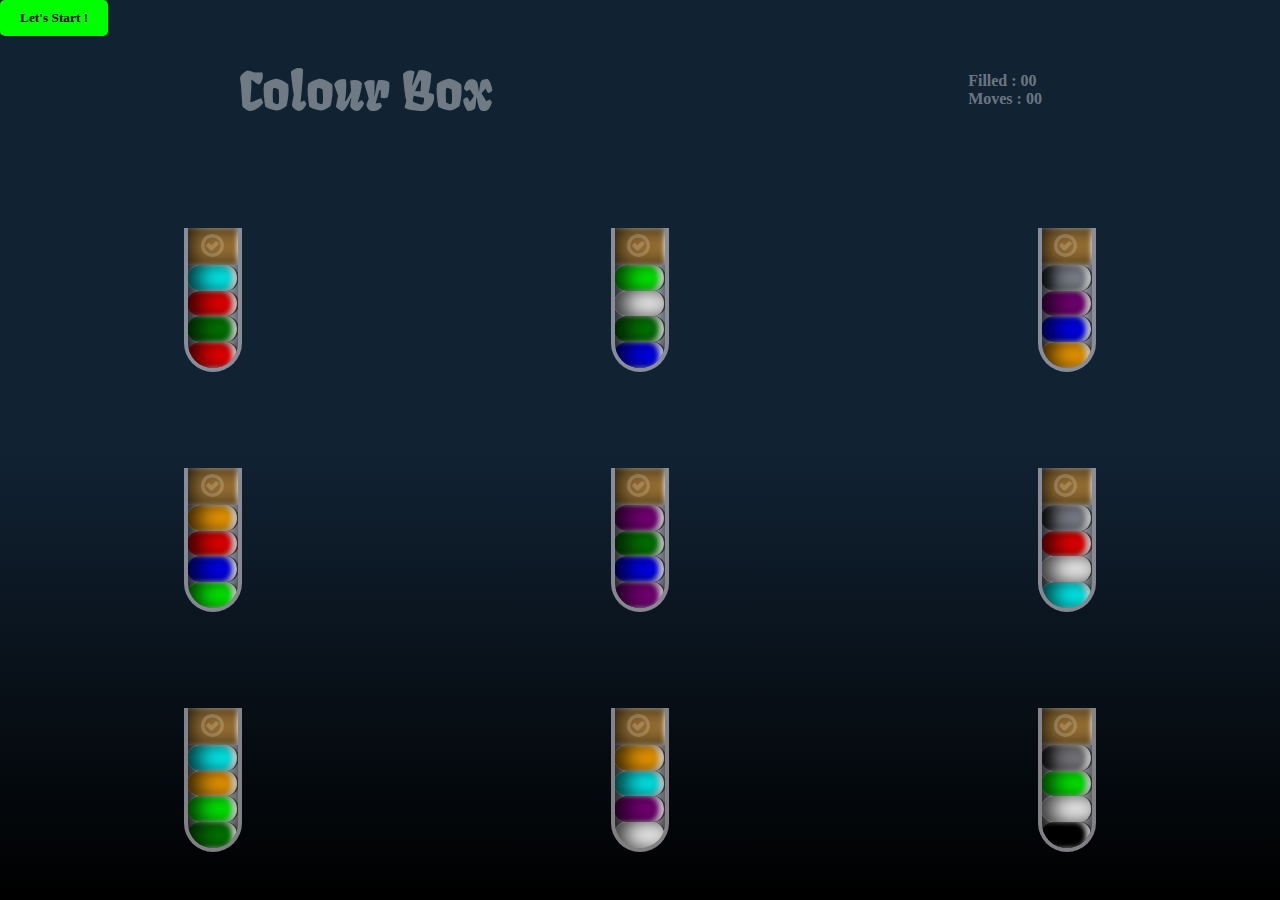
<file: Games/colour_fill/index.html>
<html>
<head>
	<meta charset="utf-8">
	<title>Colour Fill</title>
		<meta name="viewport" content="width=device-width, initial-scale=1.0">
	<script type="text/javascript" src="../lib/jquery.min.js"></script>
	<link rel="stylesheet" type="text/css" href="https://cdnjs.cloudflare.com/ajax/libs/font-awesome/4.7.0/css/font-awesome.min.css">
	<style type="text/css">
@import url('https://fonts.googleapis.com/css2?family=Fruktur&display=swap');

		*{
			padding: 0px;
			margin: 0px;
		}
		body{
			background-image:linear-gradient(0deg,#000,#123,#123),url('bg1.jpg');
		}
		header{
			display: flex;
			justify-content:space-around;
			align-items: center;
			height:20vh;
			width: 100%;
			background-color:#123;
		}
		header h1{
			font-family: 'Fruktur', cursive;font-size:40pt;font-weight:normal;color:rgba(256,256,256,.4)
		}
		header button{
			padding:5px;
			border: none;
			background-color:#999;
		}
		header button:hover{
			background-color:#fff;
			cursor: pointer;

		}
		section{
			display: flex;
			justify-content:space-around;
			align-items: center;
			height:80vh;
			width: 100%;
			flex-direction:column;
		}
		section .row1,.row2,.row3{
			display: flex;
			justify-content:space-around;
			align-items: center;			
			width:100%;
		}
		#dis_msg_box{
	padding:10px 20px; 
	position: absolute;top:0px;
	left:0px;
	z-index:3;
	text-align: center;
	display: none;
	font-size:10pt;
	font-weight: bolder;
	border-radius:5px;
}
		.can-layer{
			height:140px;
			width:50px;
			border:4px solid transparent;
			display:flex;
			justify-content: center;
			align-items: center;
			flex-direction:column;
			border-top: none;
			border-radius:0px 0px 50px 50px;
			overflow: hidden;
			transition: .2s;
			cursor: pointer;
			background-color:rgba(256,250,256,.5);
			box-shadow:10px 0px 10px 0px rgba(0,0,0,.5) inset,
			0px -10px 10px 0px rgba(0,0,0,.5) inset;
		}

		.inner-cell{
			width:100%;
			flex: 1;
			transition: .5s;
			border-right:2px solid #333;
			box-shadow:10px 0px 20px 0px rgba(0,0,0,.8) inset,		
			-5px 0px 5px 0px #fff inset;
			border-radius: 40px;
		}
		.fa{
			display: flex;
			justify-content: center;
			align-items: center;
			font-size:20pt;
			padding:5px;
//			text-shadow:0px 0px 1px #000;
			color:rgba(256,256,256,.2);
		}
.fa-check-circle-o{
			background-color:rgba(150,111,51,1);
			border-radius: 0px;
		}
		.active{
			border: 4px solid transparent;
			border-top: none;
			animation:dm 1s ease-in infinite;
		}
		@keyframes dm{
			0%{
			box-shadow: 0px 0px 10px 2px lime;
			}			
			50%{
			box-shadow: 0px 0px 0px 0px lime;
			}
			100%{
			box-shadow: 0px 0px 10px 2px lime;
			}
		}

@media only screen and (max-width:655px){
.can-layer{
			height:110px;
			width:35px;
			font-size: 10pt;
			border:2px solid transparent;
			box-shadow:10px 0px 5px 0px rgba(0,0,0,.5) inset,
			0px -10px 5px 0px rgba(0,0,0,.5) inset;

	}
	.inner-cell{
		font-size: 10pt;
	}
}
@media only screen and (max-width:400px){
	header h1{
		font-size: 20pt;
	}
}
@media only screen and (max-width:250px){
	header h1{
		font-size:15pt;
	}
}

	</style>
</head>
<body>
	<center>
	<header>
	<h1>Colour Box</h1>
		<div style="text-align:left;font-weight: bolder;color:rgba(256,256,256,.4);">
		<p id="filled_box">Filled : 00</p>
		<p id="moves">Moves : 00</p>
		</div>	
	</header>	
	<div id="dis_msg_box">
		<div id="msg_content_to_display"></div>
	</div>
<section>
<div class="row1">
	<div class="can-layer" id="box_1" onclick="fill_box(1)">
	<div class="inner-cell fa fa-check-circle-o" id="box1-first"></div>
	<div class="inner-cell" id="box1-1"></div>
	<div class="inner-cell" id="box1-2"></div>
	<div class="inner-cell" id="box1-3"></div>
	<div class="inner-cell" id="box1-4"></div>
</div>
<div class="can-layer" id="box_2" onclick="fill_box(2)">
	<div class="inner-cell fa fa-check-circle-o" id="box2-first"></div>
	<div class="inner-cell" id="box2-1"></div>
	<div class="inner-cell" id="box2-2"></div>
	<div class="inner-cell" id="box2-3"></div>
	<div class="inner-cell" id="box2-4"></div>
</div>
<div class="can-layer" id="box_3" onclick="fill_box(3)">
	<div class="inner-cell fa fa-check-circle-o" id="box3-first"></div>
	<div class="inner-cell" id="box3-1"></div>
	<div class="inner-cell" id="box3-2"></div>
	<div class="inner-cell" id="box3-3"></div>
	<div class="inner-cell" id="box3-4"></div>
</div>
</div>
<div class="row2">
<div class="can-layer" id="box_4" onclick="fill_box(4)">
	<div class="inner-cell fa fa-check-circle-o" id="box4-first"></div>
	<div class="inner-cell" id="box4-1"></div>
	<div class="inner-cell" id="box4-2"></div>
	<div class="inner-cell" id="box4-3"></div>
	<div class="inner-cell" id="box4-4"></div>
</div>
<div class="can-layer" id="box_5" onclick="fill_box(5)">
	<div class="inner-cell fa fa-check-circle-o" id="box5-first"></div>
	<div class="inner-cell" id="box5-1"></div>
	<div class="inner-cell" id="box5-2"></div>
	<div class="inner-cell" id="box5-3"></div>
	<div class="inner-cell" id="box5-4"></div>
</div>
<div class="can-layer" id="box_6" onclick="fill_box(6)">
	<div class="inner-cell fa fa-check-circle-o" id="box6-first"></div>
	<div class="inner-cell" id="box6-1"></div>
	<div class="inner-cell" id="box6-2"></div>
	<div class="inner-cell" id="box6-3"></div>
	<div class="inner-cell" id="box6-4"></div>
</div>
</div>
<div class="row3">
<div class="can-layer" id="box_7" onclick="fill_box(7)">
	<div class="inner-cell fa fa-check-circle-o" id="box7-first"></div>
	<div class="inner-cell" id="box7-1"></div>
	<div class="inner-cell" id="box7-2"></div>
	<div class="inner-cell" id="box7-3"></div>
	<div class="inner-cell" id="box7-4"></div>
</div>
<div class="can-layer" id="box_8" onclick="fill_box(8)">
	<div class="inner-cell fa fa-check-circle-o" id="box8-first"></div>
	<div class="inner-cell" id="box8-1"></div>
	<div class="inner-cell" id="box8-2"></div>
	<div class="inner-cell" id="box8-3"></div>
	<div class="inner-cell" id="box8-4"></div>
</div>
 <div class="can-layer" id="box_9" onclick="fill_box(9)">
	<div class="inner-cell fa fa-check-circle-o" id="box9-first"></div>
	<div class="inner-cell" id="box9-1"></div>
	<div class="inner-cell" id="box9-2"></div>
	<div class="inner-cell" id="box9-3"></div>
	<div class="inner-cell" id="box9-4"></div>
</div>
</div>
</section>
</center>
<script type="text/javascript">
	dis_msg_box('#000','lime',"Let's Start !");
	function dis_msg_box(color,bgcolor,content){
		$('#dis_msg_box').fadeIn(500);
		$('#dis_msg_box').css('background-color',bgcolor);
		$('#dis_msg_box').css('color',color);
		$('#msg_content_to_display').text(content);
		setTimeout(function(){
		$('#dis_msg_box').fadeOut(500);	
		},2000);
	}
	//row 1
	var box1={'cell1':'cyan','cell2':'red','cell3':'green','cell4':'red'};
	var box2={'cell1':'lime','cell2':'white','cell3':'green','cell4':'blue'};
	var box3={'cell1':'blue','cell2':'purple','cell3':'blue','cell4':'orange'};

	//row 2

	var box4={'cell1':'orange','cell2':'red','cell3':'blue','cell4':'lime'};
	var box5={'cell1':'purple','cell2':'green','cell3':'blue','cell4':'purple'};
	var box6={'cell1':'purple','cell2':'red','cell3':'white','cell4':'cyan'};
	
	//row3 

	var box7={'cell1':'cyan','cell2':'orange','cell3':'lime','cell4':'green'};
	var box8={'cell1':'orange','cell2':'cyan','cell3':'purple','cell4':'white'};
	var box9={'cell1':'blue','cell2':'lime','cell3':'white','cell4':'black'};

	
	//row1 arr
	var active_cell_box1=[0,1,1,1,1];
	var active_cell_box2=[0,1,1,1,1];
	var active_cell_box3=[0,0,1,1,1];
	
	//row2 arr

	var active_cell_box4=[0,1,1,1,1];
	var active_cell_box5=[0,1,1,1,1];
	var active_cell_box6=[0,0,1,1,1];

	//row3 arr

	var active_cell_box7=[0,1,1,1,1];
	var active_cell_box8=[0,1,1,1,1];
	var active_cell_box9=[0,0,1,1,1];

	var filled_box=0;
	var moves=0;

	var total_box=9;
	init();
	function init(){
		for(loop=1;loop<=total_box;loop++){
			for(i=1;i<=4;i++){
				if(eval('active_cell_box'+loop+'['+i+']!=0')){
					$('#box_'+loop+' #box'+loop+'-'+i).css('background-color',eval('box'+loop+'.cell'+i));
				}
				else{
					$('#box_'+loop+' #box'+loop+'-'+i).css('background-color','transparent');
				}
//				alert('active_box'+loop+'['+i+']!=0')
			}
		}	
	}

var temp_box_name;
var temp_box_cell;
var temp_box_color;
var select_box=0;
var box_address_1='';
var box_address_2=''
var range1,range2;
//var temp_value;
function fill_box(x){	
	if(select_box%2==0){
	temp_box_name="box_"+x;
	//$('#box_'+x).css('border','4px dotted lime');
	$('#box_'+x).addClass('active');
	range1=x;
	box_address_1=temp_box_name;
	temp_box_cell=check_active_cells(x)
	var temp='cell'+get_color(temp_box_cell);
	temp_box_color=eval('box'+x+'.'+temp);
	}
	else{
	//$('#box_'+range1).css('border','4px solid transparent');
	$('#box_'+range1).removeClass('active');
		temp_box_name="box_"+x;
		range2=x;
		box_address_2=temp_box_name;
		if(box_address_1==box_address_2){
			//console.log('Sry box address are same !.');
		}
		else{
			if(check_active_cells(range2) == 4){
				/*FIND THE FILLED BOX*/
				if_box_full(range2);
			}
			else if(check_active_cells(range1)==1){
			// CELL COLOR NOT MOVE IF IT IS LAST COLOR	
			}		
			else{
				swap_color(temp_box_cell,temp_box_color,range1,range2);
			}	
		}
	}
	select_box++;

}

var color1;
var temp1,temp2;
function swap_color(temp_box_cell,temp_box_color,range1,range2){
if(eval('active_cell_box'+range2+'[0]') == 1){
// console.log('LOCKED BOX')
}	
	else{
		//CHANGE BOX 2 COLOR
		$('#box_'+range2+' #box'+range2+'-'+find_next(check_active_cells(range2))).css('background-color',temp_box_color);
		color1=eval('box'+range1+'.cell'+get_color(check_active_cells(range1)));
		//REMOVE CELL COLOR
		temp1=('box'+range1+'[\'cell'+get_color(check_active_cells(range1))+'\']=\'transparent\'');
		//ADD CELL COLOR	
		temp2=('box'+range2+'[\'cell'+find_next(check_active_cells(range2))+'\']=\''+color1+'\'');
		eval(temp1);
		eval(temp2);
		//CHANGE BOX 1 COLOR
		$('#box'+range1+'-'+get_color(check_active_cells(range1))).css('background-color','transparent')
		//ACTIVATE CELL 1
		eval('active_cell_box'+range2+'['+find_next(check_active_cells(range2))+']=1');
		//DEACTIVATE CELL 2	 
		eval('active_cell_box'+range1+'[get_color(check_active_cells('+range1+'))]=0');
		//CHECK IF THE BOX IS FULL OR NOT
		moves+=1;
		$('#moves').text('Move : '+moves);
		if_box_full(range2)	
	}
}


var check_full_temp,temp_incr=0;
function if_box_full(r){
				// temp_value='active_cell_box'+range2+'[0]';
				// console.log(temp_value)
				// console.log(eval(temp_value))
if(eval('active_cell_box'+r+'[0]') == 1){
// console.log('LOCKED BOX')
}
else{
	check_full_temp=eval('box'+r+'.cell4');
	for(i=1;i<=3;i++){
		if(eval('box'+r+'.cell'+i) == check_full_temp){
			temp_incr++;
		}
	}
	if(temp_incr==3){
		// IF THE VALUE IS 3, ALL THE CELLS COLORS ARE EQUAL
		$('#box'+r+'-first').css('color',eval('box'+r+'.cell4'));
		dis_msg_box('#ddd','rgba(250,0,0,.9)',check_full_temp.toUpperCase()+' Colour Full');
		temp_incr=0;
		filled_box++;
		$('#filled_box').text('Filled : '+filled_box);
		//DEACTIVATE BOX
		eval('active_cell_box'+r+'[0]=1');
	}
	else{
	temp_incr=0;
	}
}

}

/* GET THE COLOR VALUE BY USING OBJ REVERSE METHOD */
function get_color(x){
	if(x==4){
		return 1;
	}
	else if(x==3){
		return 2;
	}
	else if(x==2){
		return 3;
	}
	else if(x==1){
		return 4;
	}
}

/* GET THE ACTIVE BOXS AND FIND THE NEXT CELL TO FILL THE COLOR */
//console.log(find_next(4));
function find_next(x){
	if(x==4){
		return 0;
	}
	else if(x==0){
		return 4;
	}
	else if(x==3){
		return 1;
	}
	else if(x==2){
		return 2;
	}
	else if(x==1){
		return 3;
	}
}




//console.log(check_active_cells(1));
function check_active_cells(c){
	var active=0;
	var temp_content="active_cell_box"+c;
	for(i=0;i<=4;i++){
		if(eval("active_cell_box"+c+"["+i+"]")!=0){
			active++;
		}
	}
	return active;
}

</script>
</body>

</html>
</file>
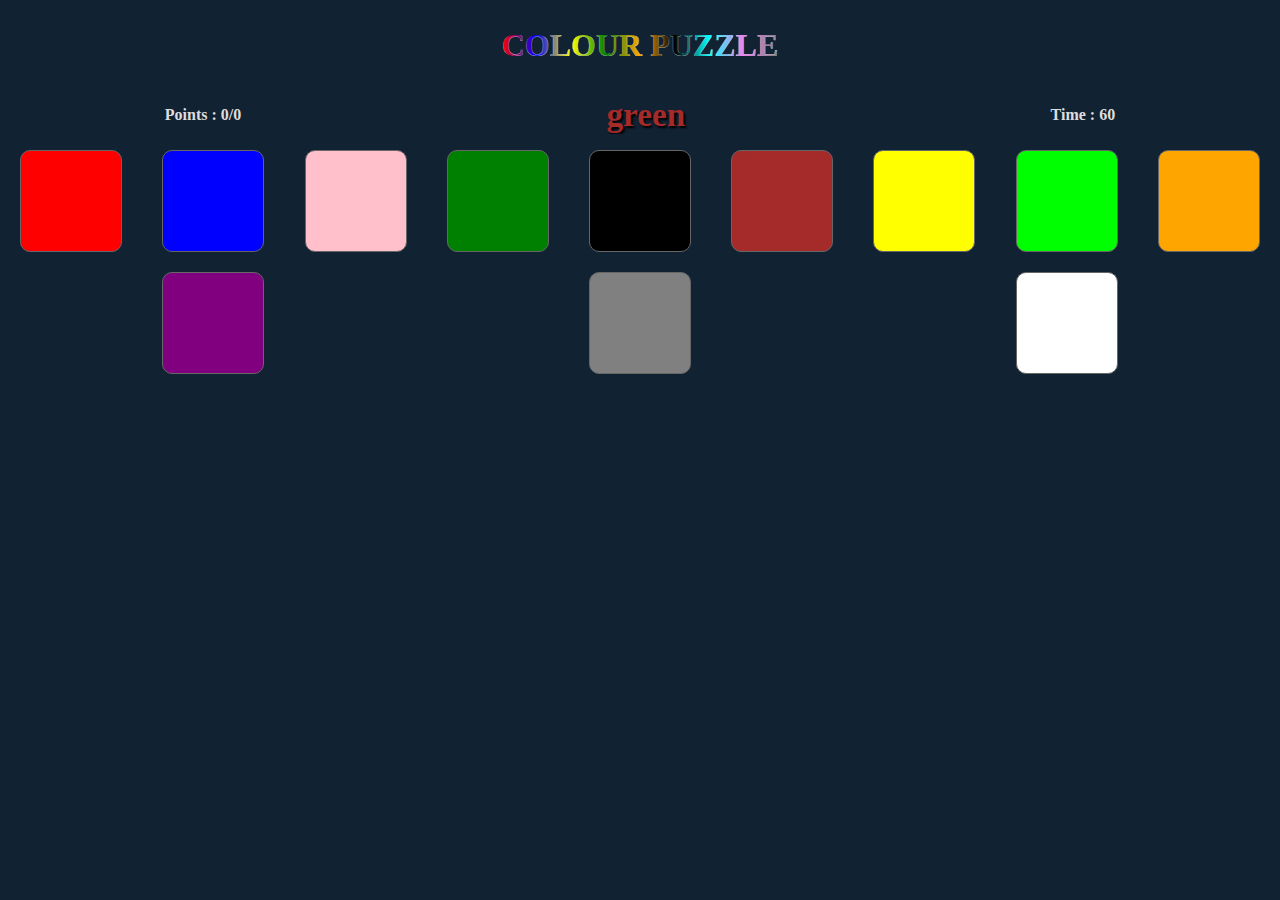
<file: Games/colourPuzzle/index.html>
<html>
<head>
	<meta name="viewport" content="width=device-width,initial-scale=1.0">
	<title>Colour Puzzle</title>
</head>
<body>
<style>
	*{
		margin:0px;
		padding: 0px; 
	}
	body{
		background-color:#123; 
	}
	header{
		height:10vh; 
		display:flex;
		justify-content: center;
		align-items: center; 
	}
	section{
		height: 80vh;
	}
	footer{
		height:10vh;
	}
#disTime,#Points{
	color: #ddd;
}
	#con{
		height:100%; width:100%; 
	}
	h1{
		color: transparent;
		background:linear-gradient(to right,red,blue,yellow,green,orange,#000,cyan,violet,grey); 
		-webkit-text-stroke:.2px #fff;
		-webkit-background-clip:text;
		animation:c 5s linear infinite; 
	}
	@keyframes c{
		0%{
			background-position:0px; 
		}
		100%{
			background-position:150px;  
		}
	}
	input[type="text"]{
		border:none;
		outline: none;
		background-color:transparent; 
		text-align:center;
		font:25pt agency fb;
		font-weight:bolder;
		margin:0px 0px; 
		height:50px;width:150px; 
		text-shadow:2px 2px 2px #000 
	}
.colours{		display:flex; 
		justify-content:space-around;
		align-items: center;
		flex-wrap: wrap;
	}
		.colours div{
			padding:50px;
		border:1px solid #666;
		margin:10px 15px;
		border-radius:10px; 
		}
		.colours div:hover{
			cursor: pointer;
		box-shadow:0px 0px 10px 0px #333;
	}
	@media only screen and (max-width:530px){
		.colours div{
			padding:35px;
		}
	}
	@media only screen and (max-width:450px){
		.colours div{
			padding:30px;
		}
	}
	@media only screen and (max-width:310px){
		header h1{
			font-size:13pt; ;
		}
		#t,#disTime,#Points{
			font-size: 11pt;
		}
		.colours div{
			padding:20px;
		}
	}



</style>
	<header><h1>COLOUR PUZZLE</h1></header>
	<section>
			<div id="con">
				<div id="topSec" style="width:100%;display: flex;justify-content: space-around;align-items: center; ">
			<b><span id="Points"></span></b>
			<input type="text" name="t" readonly="true" id="t" value="sas">					
		<b><span id="disTime">Time : 60</span></b>

				</div>
	<div class="colours">
		<div id="redC" onclick="mainF('red')" style="background-color:red;"></div>
		<div id="blueC" onclick="mainF('blue')" style="background-color:blue;"></div>
		<div id="pinkC" onclick="mainF('pink')" style="background-color:pink;"></div>
		<div id="greenC" onclick="mainF('green')" style="background-color:green;"></div>
		<div id="blackC" onclick="mainF('black')" style="background-color:black;"></div>
		<div id="brownC" onclick="mainF('brown')" style="background-color:brown;"></div>
		<div id="yellowC" onclick="mainF('yellow')" style="background-color:yellow;"></div>
		<div id="limeC" onclick="mainF('lime')" style="background-color:lime;"></div>
		<div id="orangeC" onclick="mainF('orange')" style="background-color:orange;"></div>
		<div id="purpleC" onclick="mainF('purple')" style="background-color:purple;"></div>
		<div id="greyC" onclick="mainF('grey')" style="background-color:grey;"></div>
		<div id="whiteC" onclick="mainF('white')" style="background-color:white;"></div>
</div>
	</section>
	<footer></footer>
<script>
	 var colorIndex=['red','blue','pink','green','black','brown','yellow','lime','orange','purple','grey','white'];
	 var rnd,foreGroundRnd,crrtSelectScore=0,wrongSelectScore=0,totalSec=60;
	 var con1=document.getElementById('con');
	mainF();
	function mainF(c,x){
		if(totalSec>0){
			if(t.value==c){
				crrtSelectScore=crrtSelectScore+1;
			}
			else{
				wrongSelectScore=wrongSelectScore+1;
			}
document.getElementById('Points').innerHTML="Points : "+crrtSelectScore+"/"+(wrongSelectScore-1);

		}
			// if(totalSec==0){totalSec=0;
			// 	alert("GAME OVER\n\nCorrect Selection : "+crrtSelectScore+"\n\nWrong Selection : "+(wrongSelectScore-1)+"\n\nTotal : "+(crrtSelectScore-(wrongSelectScore-1)));
			// 	navigator.reload();
			// }
	rnd=Math.floor(Math.random()*11);
	foreGroundRnd=Math.floor(Math.random()*11);		
	 document.getElementById('t').style.color=colorIndex[foreGroundRnd];
	 t.value=colorIndex[rnd];
	}
	function timeF(){
		totalSec=totalSec-1;
		if(totalSec<=0){
			clearInterval(timeLoop);}
		document.getElementById('disTime').innerHTML="Time : "+totalSec;
		if(totalSec==0){totalSec=0;
				alert("GAME OVER\n\nCorrect Selection : "+crrtSelectScore+"\n\nWrong Selection : "+(wrongSelectScore-1)+"\n\nTotal : "+(crrtSelectScore-(wrongSelectScore-1)));
				location.reload();
			}
	}
	var timeLoop=setInterval(timeF,1000);
</script>
</body>
</html>
</file>
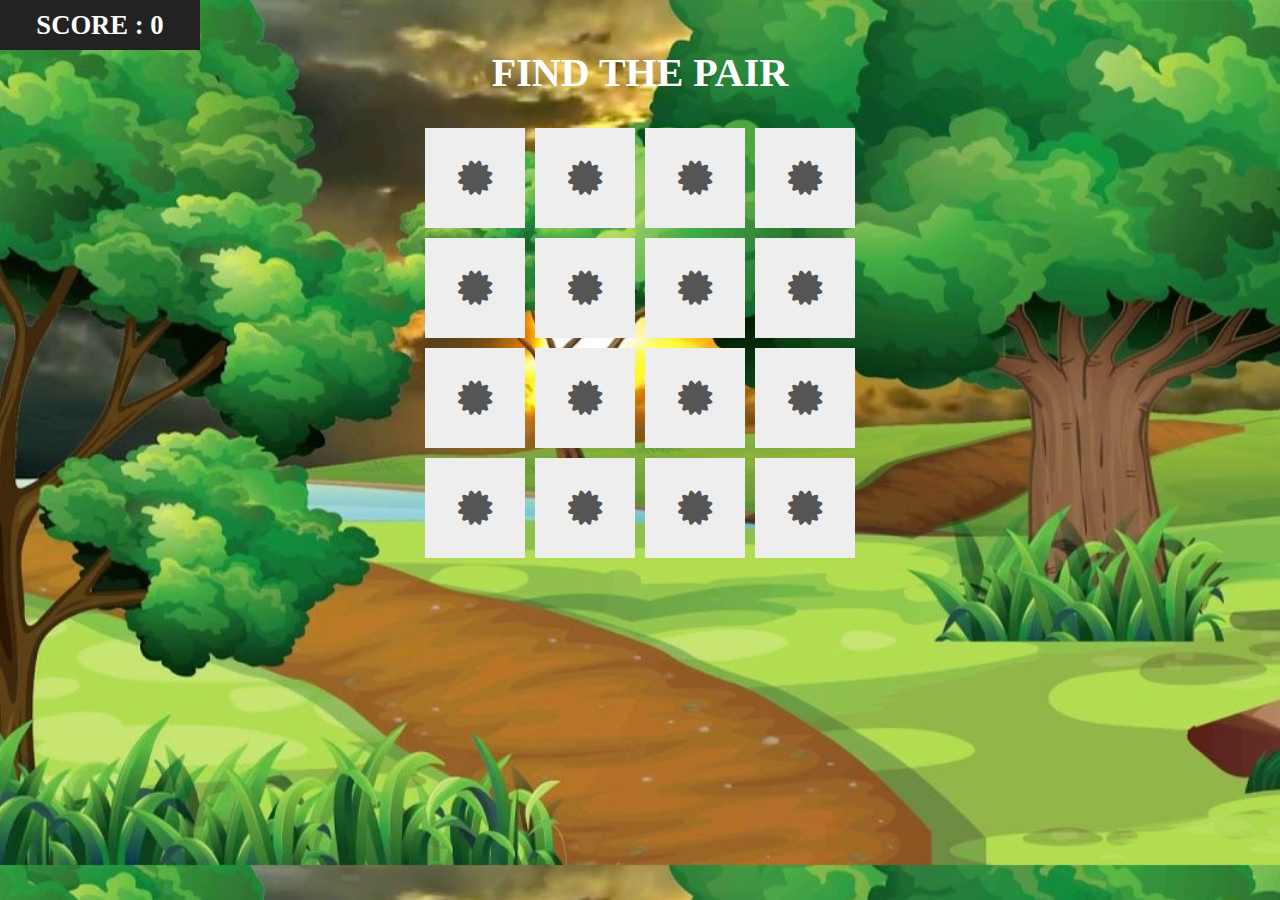
<file: Games/matching_puzzle/index.html>
<!DOCTYPE html>
<html>
<head>
	<title>Memory Power</title>
				<link rel="stylesheet" href="https://cdnjs.cloudflare.com/ajax/libs/font-awesome/4.7.0/css/font-awesome.min.css">
				<meta name="viewport" content="width=device-width,initial-scale=1.0">
	<style type="text/css">
		*{
			margin:0px;padding: 0px; 
		}
		body{
			background-image:url(nature.jpg); 
			background-size:cover;
			background-position: center;
		}
		section{
			height:95vh;
			width:95vw;  
			padding:5px;   
		}
		.score{
			position: absolute;
			top: 0px;
			left: 0px;
			display: flex;
			justify-content: center;align-items: center;
			height: 50px;
			width:200px ;
			background-color:#222;
			color:#fff;
			font-weight:bold;
			font-size:20pt;  
		}
		h1{line-height:100px; 
			font-family:;
			font-weight: bold;
			font-size:30pt; 
			color: #fff; 
		}
		.row-1,.row-2,.row-3,.row-4{
			display:flex; 
			justify-content: center;
			align-items: center;
		}
.card{
	height:100px;
	width: 100px;
	margin:5px; 
	transition:ease-in .5s; 
	transform-style:preserve-3d; 
}
.f,.b{
	display: flex;
	justify-content: center;
	align-items: center;
	height:100%;width:100%;  
	background-color:#eee;
	color:#555;
	position: absolute;
	backface-visibility: hidden; 
	font-size:30pt; 
	cursor: pointer;
}
.b{
	background-color:#fff;
	transform:rotateY(180deg);  
}
.b img{
height:100%;
width:100%;  
}
@media only screen and (max-width:400px){
	#score,h1{
		font-size:10pt; ;
	}
.card{
	height:50px ;
	width: 50px;
}	
.card span{
	font-size: 15pt;
}
}
@media only screen and (max-width:200px){
	#score,h1{
		font-size:8pt;
		width:100%;
	}
.card{
	height:30px ;
	width:30px;
}	
.card span{
	font-size: 10pt;
}
}

	</style>
</head>
<body>
	<center>
	<section>
		<div class="score" id="score">SCORE : 0</div>
		<br>
		<div><h1>FIND THE PAIR</h1></div>
		<div class="row-1">
			<div class="card" id="c11">
				<div class="f" onclick="rotateCard('c11','apple')"><span class="fa fa-certificate"></span></div>
				<div class="b"><img src="apple.png"></div>
			</div>
			<div class="card" id="c12">
				<div class="f"  onclick="rotateCard('c12','watermelon')"><span class="fa fa-certificate"></span></div>
				<div class="b"><img src="watermelon.png"></div>
			</div>
			<div class="card" id="c13">
				<div class="f" onclick="rotateCard('c13','banana')"><span class="fa fa-certificate"></span></div>
				<div class="b"><img src="banana.png"></div>
			</div>
			<div class="card" id="c14">
				<div class="f" onclick="rotateCard('c14','lemon')"><span class="fa fa-certificate"></span></div>
				<div class="b"><img src="lemon.png"></div>
			</div>			
		</div>

		<div class="row-2">
			<div class="card" id="c21">
				<div class="f" onclick="rotateCard('c21','grape')"><span class="fa fa-certificate"></span></div>
				<div class="b"><img src="grape.png"></div>
			</div>
			<div class="card" id="c22">
				<div class="f"  onclick="rotateCard('c22','banana')"><span class="fa fa-certificate"></span></div>
				<div class="b"><img src="banana.png"></div>
			</div>
			<div class="card" id="c23">
				<div class="f" onclick="rotateCard('c23','apple')"><span class="fa fa-certificate"></span></div>
				<div class="b"><img src="apple.png"></div>
			</div>
			<div class="card" id="c24">
				<div class="f" onclick="rotateCard('c24','watermelon')"><span class="fa fa-certificate"></span></div>
				<div class="b"><img src="watermelon.png"></div>
			</div>			
		</div>

		<div class="row-3">
			<div class="card" id="c31">
				<div class="f" onclick="rotateCard('c31','orange')"><span class="fa fa-certificate"></span></div>
				<div class="b"><img src="orange.png"></div>
			</div>
			<div class="card" id="c32">
				<div class="f"  onclick="rotateCard('c32','lemon')"><span class="fa fa-certificate"></span></div>
				<div class="b"><img src="lemon.png"></div>
			</div>
			<div class="card" id="c33">
				<div class="f"  onclick="rotateCard('c33','tomato')"><span class="fa fa-certificate"></span></div>
				<div class="b"><img src="tomato.png"></div>
			</div>
			<div class="card" id="c34">
				<div class="f"  onclick="rotateCard('c34','grape')"><span class="fa fa-certificate"></span></div>
				<div class="b"><img src="grape.png"></div>
			</div>			
		</div>

		<div class="row-4">
			<div class="card" id="c41">
				<div class="f" onclick="rotateCard('c41','cherry')"><span class="fa fa-certificate"></span></div>
				<div class="b"><img src="cherry.png"></div>
			</div>
			<div class="card" id="c42">
				<div class="f" onclick="rotateCard('c42','orange')"><span class="fa fa-certificate"></span></div>
				<div class="b"><img src="orange.png"></div>
			</div>
			<div class="card" id="c43">
				<div class="f" onclick="rotateCard('c43','tomato')"><span class="fa fa-certificate"></span></div>
				<div class="b"><img src="tomato.png"></div>
			</div>
			<div class="card" id="c44">
				<div class="f" onclick="rotateCard('c44','cherry')"><span class="fa fa-certificate"></span></div>
				<div class="b"><img src="cherry.png"></div>
			</div>			
		</div>
	</section>
	</center>
	<script type="text/javascript">
		var card1=null;
		var card2=null;
		var temp1=null;
		var temp2=null;
		var incre=0;
		var score=0;

		function rotateCard(x1,x2){
			incre+=1;
			document.getElementById(x1).style.transform="rotateY(180deg)";
			if (incre==1){
				temp1=x2;				
				card1=x1;
			}
			if (incre==2){
				temp2=x2;
				card2=x1;
				setTimeout(delay,500);
			}
		}
		function delay(){
			checkCard(temp1,temp2,card1,card2)
		}
		function checkCard(y1,y2,c1,c2){
 			if (y1==y2){
 				score+=10;
 				document.getElementById('score').innerHTML="SCORE : "+score;
 				incre=0;
 				if (score==80){
					alert('You WIN');
				}
 			}
 			else{
 			document.getElementById(c1).style.transform="rotateY(0deg)";
 			document.getElementById(c2).style.transform="rotateY(0deg)";
 			incre=0;
 			}
		}
	</script>
</body>
</html>
</file>
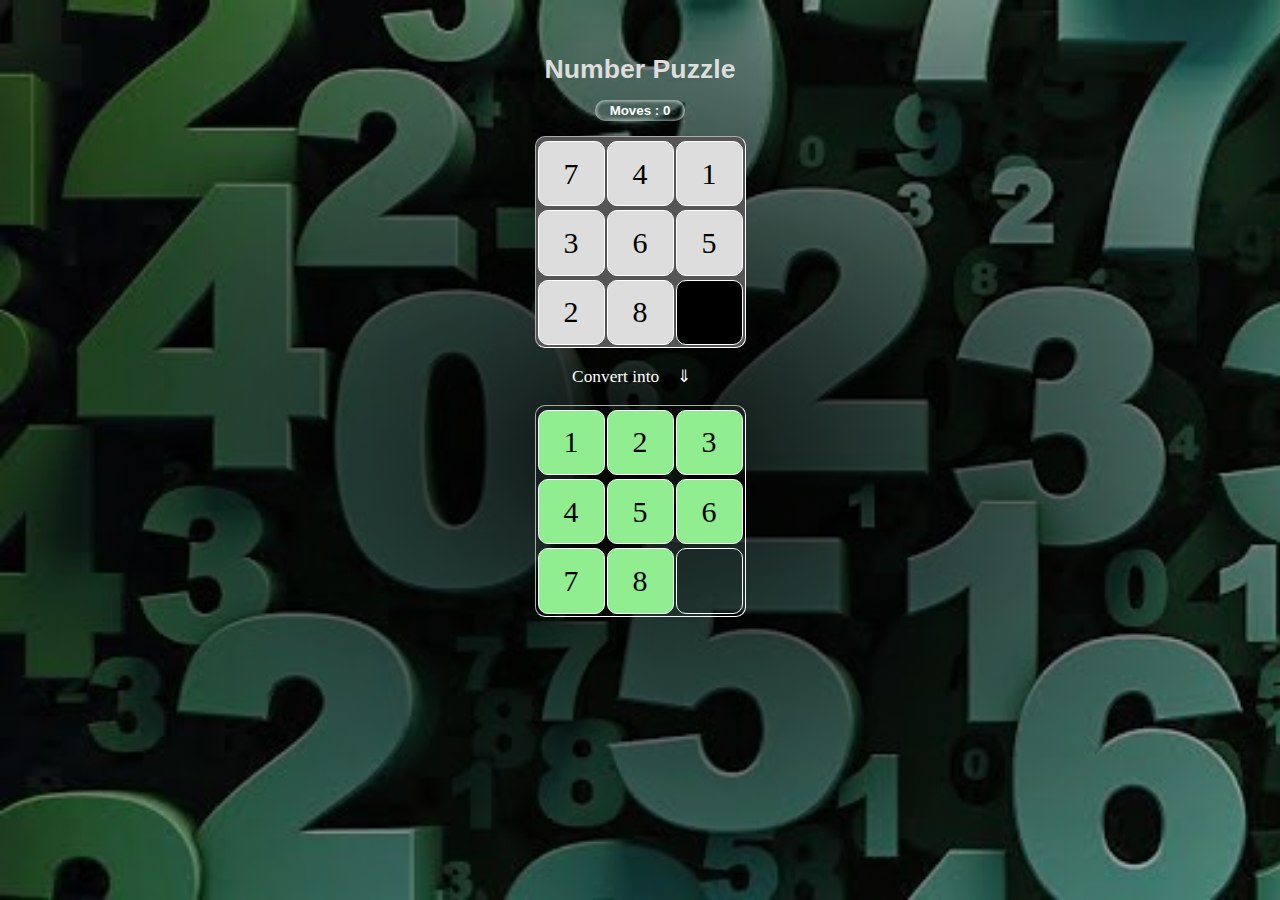
<file: Games/numberPuzzle/index.html>
<html>
<head>
			<meta name="viewport" content="width=device-width,initial-scale=1.0">
	<title>Number Puzzle</title>
	<style>
		*{transition:.5s;
			margin:0px;
			padding: 0px;
			-ms-user-select:none; 
		}
		body{
			background-image:url('BG.jpeg');
			background-position:fixed;
			background-size:cover;  
		}
		#mainTitle{
			font-size:20pt;
			font-family: sans-serif;
			color:#ddd;

		}
		.container{
			height:100%; 
			width:100%;
			background-image:radial-gradient(rgba(0,0,0,.9),rgba(0,0,0,.2)); 
			
		}
		table{	cursor:pointer;
			border:1px inset #fff;
			border-radius:10px;
			}
		td{
			left:100px;
			padding:20px 20px; 
			border:1px solid #fff;
			font-size:30px;
			font-family:san-serif;  
			}
		#t2 td{background-color:lightgreen;}	
		#r1,#r2,#r3,#r4,#r5,#r6,#r7,#r8{
			border-radius:10px;
			background-color:#ddd; 
			text-align:center;
padding:7% 25px;

		}
#r9{	background-color:#000;color:#000; 
			text-align:center;
		border-radius:10px;
 padding:7% 25px;
		}

#move{
	padding:3px 15px; 
	background:inherit; 
	box-shadow:0px 0px 5px 0px #fff inset;  
text-align:center;
color:#fff;font-size:10pt;
font-family: sans-serif;
border-radius:15px;
}

@media only screen and (max-width:250px ){
	#r1,#r2,#r3,#r4,#r5,#r6,#r7,#r8,#r9{
		font-size: 10pt;
		padding:10px 15px;
	}
	#mainTitle{
		font-size: 13pt;
	}
}

	</style>
<script>
var moves=0;
function m(){moves+=1;
document.getElementById('move').innerHTML="Moves : "+moves;
return;
}

function r1(){		/*Function r1*/
var r1n1,r1n2,c1;
r1n1=document.getElementById('r2');
r1n2=document.getElementById('r4');
c1=document.getElementById('r1');
if(r1n1.textContent==''||r1n1.textContent==null){
r1n1.style.color="#000";
r1n1.style.backgroundColor="#ddd";
r1n1.textContent=c1.textContent;
c1.textContent='';
c1.style.color="#000";
c1.style.backgroundColor="#000";
m();win();}
else if(r1n2.textContent==''||r1n2.textContent==null){
r1n2.style.color="#000";
r1n2.style.backgroundColor="#ddd";
r1n2.textContent=c1.textContent;
c1.textContent='';
c1.style.color="#000";
c1.style.backgroundColor="#000";
m();win();}
}


function r2(){		/*Function r2*/
var r2n1,r2n2,r2n3,c2;
r2n1=document.getElementById('r1');
r2n2=document.getElementById('r5');
r2n3=document.getElementById('r3');
c2=document.getElementById('r2');
if(r2n1.textContent==''||r2n1.textContent==null){
r2n1.style.color="#000";
r2n1.style.backgroundColor="#ddd";
r2n1.textContent=c2.textContent;
c2.textContent='';
c2.style.color="#000";
c2.style.backgroundColor="#000";
m();win();}
else if(r2n2.textContent==''||r2n2.textContent==null){
r2n2.style.color="#000";
r2n2.style.backgroundColor="#ddd";
r2n2.textContent=c2.textContent;
c2.textContent='';
c2.style.color="#000";
c2.style.backgroundColor="#000";
m();win();}
else if(r2n3.textContent==''||r2n3.textContent==null){
r2n3.style.color="#000";
r2n3.style.backgroundColor="#ddd";
r2n3.textContent=c2.textContent;
c2.textContent='';
c2.style.color="#000";
c2.style.backgroundColor="#000";
m();win();}
}

function r3(){		/*Function r3*/
var r3n1,r3n2,c3;
r3n1=document.getElementById('r2');
r3n2=document.getElementById('r6');
c3=document.getElementById('r3');
if(r3n1.textContent==''||r3n1.textContent==null){
r3n1.style.color="#000";
r3n1.style.backgroundColor="#ddd";
r3n1.textContent=c3.textContent;
c3.textContent='';
c3.style.color="#000";
c3.style.backgroundColor="#000";
m();win();}
else if(r3n2.textContent==''||r3n2.textContent==null){
r3n2.style.color="#000";
r3n2.style.backgroundColor="#ddd";
r3n2.textContent=c3.textContent;
c3.textContent='';
c3.style.color="#000";
c3.style.backgroundColor="#000";
m();win();}
}

function r4(){		/*Function r4*/
var r4n1,r4n2,r4n3,c4;
r4n1=document.getElementById('r1');
r4n2=document.getElementById('r5');
r4n3=document.getElementById('r7');
c4=document.getElementById('r4');
if(r4n1.textContent==''||r4n1.textContent==null){
r4n1.style.color="#000";
r4n1.style.backgroundColor="#ddd";
r4n1.textContent=c4.textContent;
c4.textContent='';
c4.style.color="#000";
c4.style.backgroundColor="#000";
m();win();}
else if(r4n2.textContent==''||r4n2.textContent==null){
r4n2.style.color="#000";
r4n2.style.backgroundColor="#ddd";
r4n2.textContent=c4.textContent;
c4.textContent='';
c4.style.color="#000";
c4.style.backgroundColor="#000";
m();win();}
else if(r4n3.textContent==''||r4n3.textContent==null){
r4n3.style.color="#000";
r4n3.style.backgroundColor="#ddd";
r4n3.textContent=c4.textContent;
c4.textContent='';
c4.style.color="#000";
c4.style.backgroundColor="#000";
m();win();}
}


function r5(){		/*Function r5*/
var r5n1,r5n2,r5n3,r5n4,c5;
r5n1=document.getElementById('r2');
r5n2=document.getElementById('r4');
r5n3=document.getElementById('r6');
r5n4=document.getElementById('r8');
c5=document.getElementById('r5');
if(r5n1.textContent==''||r5n1.textContent==null){
r5n1.style.color="#000";
r5n1.style.backgroundColor="#ddd";
r5n1.textContent=c5.textContent;
c5.textContent='';
c5.style.color="#000";
c5.style.backgroundColor="#000";
m();win();}
else if(r5n2.textContent==''||r5n2.textContent==null){
r5n2.style.color="#000";
r5n2.style.backgroundColor="#ddd";
r5n2.textContent=c5.textContent;
c5.textContent='';
c5.style.color="#000";
c5.style.backgroundColor="#000";
m();win();}
else if(r5n3.textContent==''||r5n3.textContent==null){
r5n3.style.color="#000";
r5n3.style.backgroundColor="#ddd";
r5n3.textContent=c5.textContent;
c5.textContent='';
c5.style.color="#000";
c5.style.backgroundColor="#000";
m();win();}
else if(r5n4.textContent==''||r5n4.textContent==null){
r5n4.style.color="#000";
r5n4.style.backgroundColor="#ddd";
r5n4.textContent=c5.textContent;
c5.textContent='';
c5.style.color="#000";
c5.style.backgroundColor="#000";
m();win();}
}

function r6(){		/*Function r6*/
var r6n1,r6n2,r6n3,c6;
r6n1=document.getElementById('r3');
r6n2=document.getElementById('r5');
r6n3=document.getElementById('r9');
c6=document.getElementById('r6');
if(r6n1.textContent==''||r6n1.textContent==null){
r6n1.style.color="#000";
r6n1.style.backgroundColor="#ddd";
r6n1.textContent=c6.textContent;
c6.textContent='';
c6.style.color="#000";
c6.style.backgroundColor="#000";
m();win();}
else if(r6n2.textContent==''||r6n2.textContent==null){
r6n2.style.color="#000";
r6n2.style.backgroundColor="#ddd";
r6n2.textContent=c6.textContent;
c6.textContent='';
c6.style.color="#000";
c6.style.backgroundColor="#000";
m();win();}
else if(r6n3.textContent==''||r6n3.textContent==null){
r6n3.style.color="#000";
r6n3.style.backgroundColor="#ddd";
r6n3.textContent=c6.textContent;
c6.textContent='';
c6.style.color="#000";
c6.style.backgroundColor="#000";
m();win();}
}


function r7(){		/*Function r7*/
var r7n1,r7n2,c7;
r7n1=document.getElementById('r4');
r7n2=document.getElementById('r8');
c7=document.getElementById('r7');
if(r7n1.textContent==''||r7n1.textContent==null){
r7n1.style.color="#000";
r7n1.style.backgroundColor="#ddd";
r7n1.textContent=c7.textContent;
c7.textContent='';
c7.style.color="#000";
c7.style.backgroundColor="#000";
m();win();}
else if(r7n2.textContent==''||r7n2.textContent==null){
r7n2.style.color="#000";
r7n2.style.backgroundColor="#ddd";
r7n2.textContent=c7.textContent;
c7.textContent='';
c7.style.color="#000";
c7.style.backgroundColor="#000";
m();win();}
}

function r8(){		/*Function r8*/
var r8n1,r8n2,r8n3,c8;
r8n1=document.getElementById('r7');
r8n2=document.getElementById('r5');
r8n3=document.getElementById('r9');
c8=document.getElementById('r8');
if(r8n1.textContent==''||r8n1.textContent==null){
r8n1.style.color="#000";
r8n1.style.backgroundColor="#ddd";
r8n1.textContent=c8.textContent;
c8.textContent='';
c8.style.color="#000";
c8.style.backgroundColor="#000";
m();win();}
else if(r8n2.textContent==''||r8n2.textContent==null){
r8n2.style.color="#000";
r8n2.style.backgroundColor="#ddd";
r8n2.textContent=c8.textContent;
c8.textContent='';
c8.style.color="#000";
c8.style.backgroundColor="#000";
m();
win();}
else if(r8n3.textContent==''||r8n3.textContent==null){m();
r8n3.style.color="#000";
r8n3.style.backgroundColor="#ddd";
r8n3.textContent=c8.textContent;
c8.textContent='';
c8.style.color="#000";
c8.style.backgroundColor="#000";
win();}
}

function r9(){		/*Function r9*/
var r9n1,r9n2,c9;
r9n1=document.getElementById('r6');
r9n2=document.getElementById('r8');
c9=document.getElementById('r9');
if(r9n1.textContent==''||r9n1.textContent==null){
r9n1.style.color="#000";
r9n1.style.backgroundColor="#ddd";
r9n1.textContent=c9.textContent;
c9.textContent='';
c9.style.color="#000";
c9.style.backgroundColor="#000";
m();win();
}
else if(r9n2.textContent==''||r9n2.textContent==null){
r9n2.style.color="#000";
r9n2.style.backgroundColor="#ddd";
r9n2.textContent=c9.textContent;
c9.textContent='';
c9.style.color="#000";
c9.style.backgroundColor="#000";
m();win();
}
}

function win(){
var r1,r2,r3,r4,r5,r6,r7,r8;
r1=document.getElementById('r1');
r2=document.getElementById('r2');
r3=document.getElementById('r3');
r4=document.getElementById('r4');
r5=document.getElementById('r5');
r6=document.getElementById('r6');
r7=document.getElementById('r7');
r8=document.getElementById('r8');
if(r1.textContent=='1'&&r2.textContent=='2'&&r3.textContent=='3'&&r4.textContent=='4'&&r5.textContent=='5'&&r6.textContent=='6'&&r7.textContent=='7'&&r8.textContent=='8')
{
alert("YOU WIN !!!");
}
}

</script>
</head>
<body>
<div class="container" align="center"><br><br><br>
	<strong id="mainTitle">Number Puzzle</strong>
	<br><br><center><strong id="move">Moves : 0</strong><br><br>
<table id="t" bgcolor="#555">
		<th>
		<tr>
			<td id="r1" onclick="r1()" onmouseover="r1()">7</td>
			<td id="r2" onclick="r2()" onmouseover="r2()">4</td>
			<td id="r3" onclick="r3()" onmouseover="r3()">1</td>						
		</tr>
		</th>
		<th>
		<tr>
			<td id="r4" onclick="r4()" onmouseover="r4()">3</td>			
			<td id="r5" onclick="r5()" onmouseover="r5()">6</td>
			<td id="r6" onclick="r6()" onmouseover="r6()">5</td>			
		</tr>
		</th>
		<th>
		<tr>
			<td id="r7" onclick="r7()" onmouseover="r7()">2</td>			
			<td id="r8" onclick="r8()" onmouseover="r8()">8</td>
			<td id="r9" onclick="r9()" onmouseover="r9()"></td>			
		</tr>
		</th>				
	</table><br>
	<p style="color:white;font-size:13pt;">Convert into&nbsp;&nbsp;&nbsp;&nbsp;&#8659;&nbsp;&nbsp;&nbsp;&nbsp;</p>
		<br><table id="t2">
		<th>
		<tr>
			<td id="r1">1</td>
			<td id="r2">2</td>
			<td id="r3">3</td>						
		</tr>
		</th>
		<th>
		<tr>
			<td id="r4">4</td>			
			<td id="r5">5</td>
			<td id="r6">6</td>			
		</tr>
		</th>
		<th>
		<tr>
			<td id="r7">7</td>			
			<td id="r8">8</td>
			<td id="r9" style="background-color:transparent;"></td>			
		</tr>
		</th>				
	</table>
</div></button>
</center>
</body>
</html>
</file>
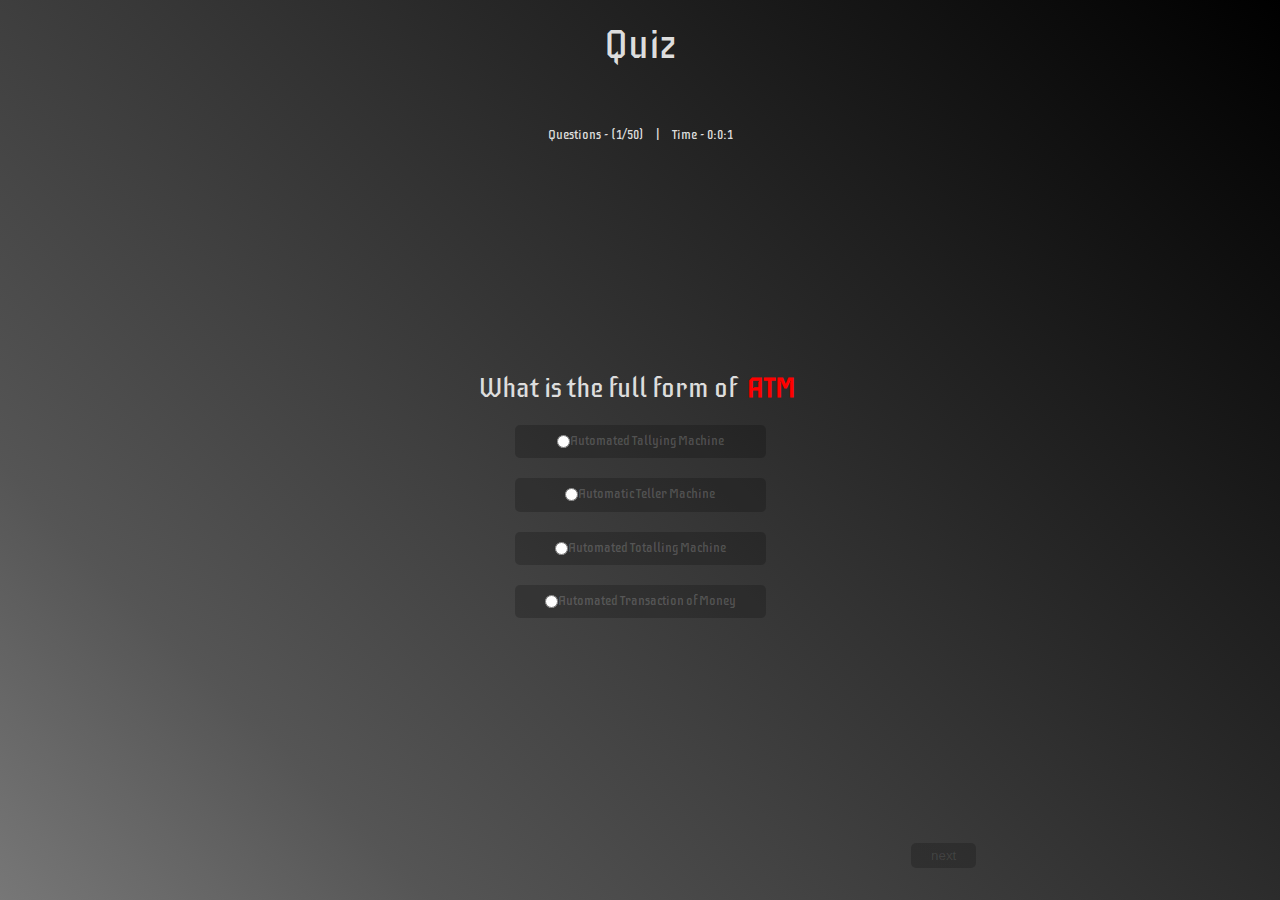
<file: Games/Quiz/index.html>
<html>
<head>
<meta name="viewport" content="width=device-width">
<title>QUIZ-ABBREVIATION</title>
<link href="https://fonts.googleapis.com/css2?family=Freckle+Face&family=Iceberg&family=Monoton&family=Nosifer&display=swap" rel="stylesheet">
<!-- <link href="quizDesign.css" rel="stylesheet"> -->
<style type="text/css">
*{
	margin:0px;
	padding:0px;	
	transition:.3s;
	cursor:pointer;
	user-select:none;
}
body{
	background:linear-gradient(45deg,#777,#555 20%,black);
	background-repeat:no-repeat;
	background-size:cover;  
	font-family: 'Iceberg', cursive;
	}

header,.disLvl_layer,footer,section{
	height:10vh;
	width: 100%;
	display: flex;
	justify-content:center;
	align-items: center;
}	
footer{
	justify-content: space-around;
}
section{
	height:70vh;
	flex-direction: column;
}


#Qtitle{
	font-size:30pt; ;
	color:#ddd;
}
.disLvl_layer,#disLockAns{
	font-size:10pt ;
	color:#ddd;
}
#disQ{
	font-size:20pt;
	color: #ddd;
}
.highlight{
	color: red;
	padding:0px 5px;
	font-weight: bolder;
}
#disOptions div input{
	height:100%;
	background: red;
}
#disOptions div{
	padding:10px 30px;
//	padding-bottom:10px;
	margin-top:20px;
	background: rgba(0, 0, 0, .2);
	color:rgba(256,256,256,.2) ;
display: flex;
justify-content: center;
align-items: center;
font-size: 10pt;
border-radius: 5px;
line-height: 100%;
}
footer input{
	padding:5px 20px;
	border: none;
	outline: none;
	background: linear-gradient(to top,rgba(0,0,0,.2),rgba(0,0,0,.2));
	color: rgba(256,256,256, .1);
	border-radius: 5px;
}

@media only screen and (max-width: 350px){
	#Qtitle{
		font-size:15pt;
	}
	#disLvl,#disTime{
		font-size:7pt;
	}
	#disQ{
		font-size: 11pt;
	}
#disOptions div{
	margin:10px 0px;
	padding:10px ;
	width:85vw;
	//padding:10px;
	font-size: 8pt;
}

}


</style>
</head>
<body>
<header>
<span id="Qtitle">Quiz</span>
</header>
<div class="disLvl_layer"><div id="disLvl"></div></div>
<section>
	<div id="disQuestionLayer"><span id="disQ"></span></div>
		<div id="disOptions">
				<div id="A" title="1" onclick="lockAns(event)"></div>
				<div id="B" title="2" onclick="lockAns(event)"></div>
				<div id="C" title="3" onclick="lockAns(event)"></div>
				<div id="D" title="4" onclick="lockAns(event)"></div>
		</div>
</section>
<footer>
<h3 id="disLockAns" style="color:#fff;"></h3>
<input type="button" value="next" disabled="true" id="nextBttn" onclick='correctionSection()'>
</footer>
<script type="text/javascript">
var q=[

[" What is the full form of <span class='highlight'>ATM</span>","Automated Tallying Machine","Automatic Teller Machine","Automated Totalling Machine ","Automated Transaction of Money","2"],	
[" What is the full form of <span class='highlight'>AIDS</span>","Acquired Immune Deficiency Syndrome","Acquired Immunity Deficiency Syndrome","Acquired Immune Decency Syndrome","Acquired Immune Defense Syndrome","1"],

[" What is the full form of <span class='highlight'>BRIC</span>","Bangladesh, Romania, Indonesia and Cambodia","Botswana, Rwanda, Ivory Coast and Croatia","Bangladesh, Romania, India and Cambodia","Brazil, Russia, India and China","4"],
[" What is the full form of <span class='highlight'>EVM</span>","Electronic Voting Machines","Electronic Voters Machines","Electrical Voting Machines","Electronic Vote Machines","1"],

[" What is the full form of <span class='highlight'>IRBM</span>","Intermediate Resource Ballistic Missile","Intermediate Range Ballistic Missile","Intermediate Range of Ballistic Missile","Intermediated Range Ballistic Missile","2"],
[" What is the full form of <span class='highlight'>PSLV</span>","Polarised Source Laser Viewing","Polar Survey Landing Vehicle","Polar Satellite Launch Vehicle","Precise Source Locating Vision","3"],

[" What is the full form of <span class='highlight'>ISRO</span>","Indian Satellite Research Organisation","Indian Solar Research Organisation","Indian Site Research Organisation","Indian Space Research Organisation","4"],
[" What is the full form of <span class='highlight'>NAEP</span>","National Adult Education Programme","Nuclear and Atomic Energy Project","National Atomic Energy Planning"," National Authority on Engineering Projects","1"],

 [" What is the full form of <span class='highlight'>DRDO</span>","Defence Region and Development Organisation","Defence Research and Development Organisation","Defence Reruitment and Development Organisation","Defence Research and Developed Organisation","2"],
 [" What is the full form of <span class='highlight'>PPP</span>","Public Private Partnership","Purchase Produce Provide","Purchasing Power Parity","People's Programme & Priority","1"],

 /* 10-Q-OVER */

[" What is the full form of <span class='highlight'>PIN</span>","Postal Indent Number","Postal Index Number","Past Index Number","Postman Index Number","2"],
[" What is the full form of <span class='highlight'>PWD</span>","Person Works Department","People Works Department","Private Works Department","Public Works Department","4"],

[" What is the full form of <span class='highlight'>R&D</span>","Research and Development","Research and Developed","Research advane Development ",". Recruit and Development","1"],
[" What is the full form of <span class='highlight'>RADAR</span>","Radio Device and Ranging","Region Device and Ranging","Radio Detecting and Ranging ","Radio Detect and Rangs","3"],

[" What is the full form of <span class='highlight'>RAM</span>","Read Access Memory","Random Access Memory","Random Access Machine","Range Access Machine","2"],
[" What is the full form of <span class='highlight'>RAW</span>","Research & Analysis Wing ","Research & Analytical Wing","Radio & Analysis Wing ","Raw & Analysis Wing","1"],

[" What is the full form of <span class='highlight'>RBI</span>","Reserve Bank of Import","Regional Bag of India","Reserve Book of India ","Reserve Bank of India","4"],
["What is the full form of <span class='highlight'>RDX</span>","Recruitment Department Employee","Research Department Explosive","Rearrange Department Engineer","Research Department Employee","2"],

[" What is the full form of <span class='highlight'>RNA</span>","Ribonucleic acid ","Rabbies acid","Ribbon acid","Raw authority","1"],
[" What is the full form of <span class='highlight'>AAA</span>","American Automobile Association","Anti-Aircraft Artillery","Authentication, Authorization and Accounting","All of the above","4"],

/* 20-Q-OVER */
[" What is the full form of <span class='highlight'>B2B</span>","Brain To Business","Business To Business","Business To Broad","Business To Best","2"],
[" What is the full form of <span class='highlight'>NDSAP</span>","Native Scheme for Deposit Policy","National Deposit and Surcharge Profit","National Data Sharing and Active Policy","National Data Sharing and AccessibilityPolicy","4"],

[" What is the full form of <span class='highlight'>SCB</span>","State Cooperative Bank","Simple Cash Binding","SMB Cooperative Bank","Scheduled Commercial Bank","1"],
[" What is the full form of <span class='highlight'>AMEX</span>","Annual Marketing Exchange","American Stock Exchange","American Exchange","American Express","4"],

[" What is the full form of <span class='highlight'>HSBC</span>","Havells and Business Corporation","Hewlett and B'ackards Corporation","Housing and Share Broking Commission","Hongkong and Shanghai Bank Corporation","4"],
[" What is the full form of <span class='highlight'>ICICI</span>","Industrial Credit and Investment Corporation of India","Investment Corporation of Induatrial Credit for India","Investor Corporation for Insurance Commission of India","Industrial Convention and Investment Corporation of India","1"],

[" What is the full form of <span class='highlight'>IIBI</span>","Indian Insurance Board of India ","Industrial Investment Board of India","Industrial Investment Bank of India","Insurance and Investment Board of India","3"],
[" What is the full form of <span class='highlight'>BoP</span>","Bill of Process","Balance Of Power","Balance of Payments","Business Owner's Policy","3"],

[" What is the full form of <span class='highlight'>IBA</span>","Indian Bank Association ","Insurance Administrative Board","International Bank for America","Individual Business Administration","1"],
[" What is the full form of <span class='highlight'>CBS</span>","Central Banking Sector","Credit Basis on Service","Coversion of Banking solicitate",". Consolidated Banking Statistics","4"],

/* 30 OVER */

[" What is the full form of <span class='highlight'>EXIM</span> Bank","External Investment Mode ","Export Import Bank of India","Exclusive Monthly Installment","Extra Premium Insurance Made","2"],
[" What is the full form of <span class='highlight'>CDBS</span>","Central Data Base System","Consolidated Database System","Consolidated Data Base Search","Committee of Direction on Banking Statistics","4"],

[" What is the full form of <span class='highlight'>DRT</span>","Debt Recovery Tribunals","Divided and Revised Trading","Deposit for Returning Traders","Devolopment and Rapid Transition","1"],
[" What is the full form of <span class='highlight'>UBB</span>","United Bureau of Banking","Uniform Balance Book","Unified Banking Business","Undivided Broking Balance","2"],

[" What is the full form of <span class='highlight'>WPI</span>","Without Providing Interest","Wholesale Price Index","With Providing Interest","World Provident Inc","2"],
[" What is the full form of <span class='highlight'>CBS</span>","Core Banking Solution","Central Banking Solution","Central Bureau of Statistics","Central Bureau for Statistic","1"],

[" What is the full form of <span class='highlight'>UCB</span>","Urban Cooperative Bank","United Corporation Bank","Union Cooperative Bank","Unique Conveying Basis Points","1"],
[" What is the full form of <span class='highlight'>ECB</span>","Eternal Carry over Banking","Extended Commodity Business","External Commercial Borrowing","Exclusive Commission for Barrowing","3"],

[" What is the full form of <span class='highlight'>ATA</span>","Active Terminal Access","Array of Transfer Access","Automated Teller Architecture","Advanced Technology Attachment","4"],
[" What is the full form of <span class='highlight'>ANSI</span>","Asian National Society of Investment","American National Standards Institute","American National Surveillance Institute ","American National Standardised Institute","2"],

/*40 OVER */

[" What is the full form of <span class='highlight'>AC</span>","Alternate Current","Altimeter Change","Access Credentials"," Auditor Credit","1"],
[" What is the full form of <span class='highlight'>AI</span>","All Indian","Artifical Intelligence","Accurate Information","Aeronautical Information","2"],

[" What is the full form of <span class='highlight'>AIDS</span>","Asian Institute of Defense Sector","Assesment on Insurance Deficit System","Artifical Intelligence Development System ","Acquired Immuno Deficiency Syndrome","4"],
["What is the full form of <span class='highlight'>AICTE</span>","All India Council for Technical Education","Asian Institute for Computer Technology","American Institute for Clinical Technology","Active Investment on Commodity and Trading Entity","1"],

["What is the full form of <span class='highlight'>ASCII</span>","Alternate Subsystem for Credit in India","Active Server Code for Intelligent Information","Asian Standard Code for Information Interchange","American Standard Code for Information Interchange","4"],
["What is the full form of <span class='highlight'>VASP</span>","Value At Stake Policy ","Value Added Service Plan","Value Added System Policy","Value Added Service Provider","4"],

["What is the full form of <span class='highlight'>UUS</span>","Uu Stratum ","Universal Unit System","Universal Sending Unit","Ultimate Uploader System","1"],
[" What is the full form of <span class='highlight'>A&A</span>","Array of Amphere","American Appliances","Architecture Association","Astronomy And Astrophysics","4"],

["What is the full form of <span class='highlight'>AIAA</span>","Artificial Intelligence Aided Architecture","American Institute Of Aeronautics And Astronautics","International Assigned Auditing and Archiving","Associated Information on Asset Assignment","2"],
["What is the full form of <span class='highlight'>APM</span>","Annual Progress Meet ","Atmospheric Particle Monitor","Active Project Management ",". Asset in Procurement Market","2"]

/* 50 OVER */
];

var qRange=0;	
var crrt=0,wrg=0;
var x=document.getElementById('disQ');
var a=document.getElementById('A');
var b=document.getElementById('B');
var c=document.getElementById('C');
var d=document.getElementById('D');
function correctionSection(){
var i;
for(i=1;i<=4;i++){
var t=document.getElementById('c'+i);
	if(t.checked==true){
		if(i==eval("q["+qRange+"][5]")){
		//alert("ANS "+i+" is correct");
		crrt=crrt+1;
		}
		else{wrg=wrg+1;
		}
		x.innerHTML="";
		qRange=qRange+1;
		questionDisplay();
	}
}
document.getElementById('disLockAns').innerHTML="";
// var t1=document.getElementById("nextBttn");
// t1.disabled=true;
// t1.style.background="linear-gradient(to top,#555,#555)";
// t1.style.color="#fff";
colorChange();
}
function questionDisplay(){
if(qRange==q.length){
alert("TOTAL Questions : "+q.length+"\n\n\nCorrect : "+crrt+"\n\nWrong : "+wrg+"\n\n\n- - - - Thank You - - - -")
runTime();
location.reload();
}
document.getElementById('disLvl').innerHTML="Questions&nbsp;-&nbsp;("+(qRange+1)+"/"+q.length+")&nbsp;&nbsp;&nbsp;&nbsp;|&nbsp;&nbsp;&nbsp;&nbsp;Time&nbsp;-&nbsp;<span id='disTime'></span>";
x.innerHTML=eval("q["+qRange+"][0]");
a.innerHTML="<br><input type='radio' name='choices' id='c1'>"+eval("q["+qRange+"][1]");
b.innerHTML="<br><input type='radio' name='choices' id='c2'>"+eval("q["+qRange+"][2]");
c.innerHTML="<br><input type='radio' name='choices' id='c3'>"+eval("q["+qRange+"][3]");
d.innerHTML="<br><input type='radio' name='choices' id='c4'>"+eval("q["+qRange+"][4]");
}
questionDisplay();

var h=0,m=0,s=0,t,time=8;
var finish=null;
runTime();
finish=false;
function runTime(){
	if(finish){
		clearTimeout(t);
		time=h+":"+m+":"+s;
	}
	else{
		s=s+1;
		if(s==60){
			m=m+1;s=0;
		}
		if(m==60){
			h=h+1;m=0;s=0;
		}
		if(h==12){
			h=0;m=0;s=0;
		}
		document.getElementById('disTime').innerHTML=h+":"+m+":"+s;		
		t=setTimeout(runTime,1000);
	}
//		t=setTimeout(runTime,1000);
}








function colorChange(){
		for(var i=1;i<=4;i++){
		if(i==1){
			document.getElementById("A").style.backgroundColor="rgba(0,0,0,.2)";
			document.getElementById("A").style.color="rgba(256,256,256,.2)";
			document.getElementById("A").style.boxShadow="0px 0px 0px 0px transparent";
		}
		if(i==2){
			document.getElementById("B").style.backgroundColor="rgba(0,0,0,.2)";
			document.getElementById("B").style.color="rgba(256,256,256,.2)";
			document.getElementById("B").style.boxShadow="0px 0px 0px 0px transparent";
			}
		if(i==3){
			document.getElementById("C").style.backgroundColor="rgba(0,0,0,.2)";
			document.getElementById("C").style.color="rgba(256,256,256,.2)";
			document.getElementById("C").style.boxShadow="0px 0px 0px 0px transparent";
			}
		if(i==4){
			document.getElementById("D").style.backgroundColor="rgba(0,0,0,.2)";
			document.getElementById("D").style.color="rgba(256,256,256,.2)";
			document.getElementById("D").style.boxShadow="0px 0px 0px 0px transparent";
		}		
	}
}


function lockAns(e){
	colorChange();
	document.getElementById('c'+e.target.title).checked=true;
	document.getElementById('disLockAns').innerHTML="&#10148;&nbsp;&nbsp;Ans <span style='color:lime;'>"+e.target.id+"</span> is locked";
	var t1=document.getElementById(e.target.id);
	t1.style.backgroundColor="lime";
	t1.style.color="#000";	
	t1.style.boxShadow="0px 0px 1px 0px lime inset,0px 0px 10px 0px lime inset";
	document.getElementById("nextBttn").disabled=false;
	document.getElementById("nextBttn").style.background="linear-gradient(to top,blue,cyan)";
	document.getElementById("nextBttn").style.color="#000";
}

</script>
</body>
</html>
</file>
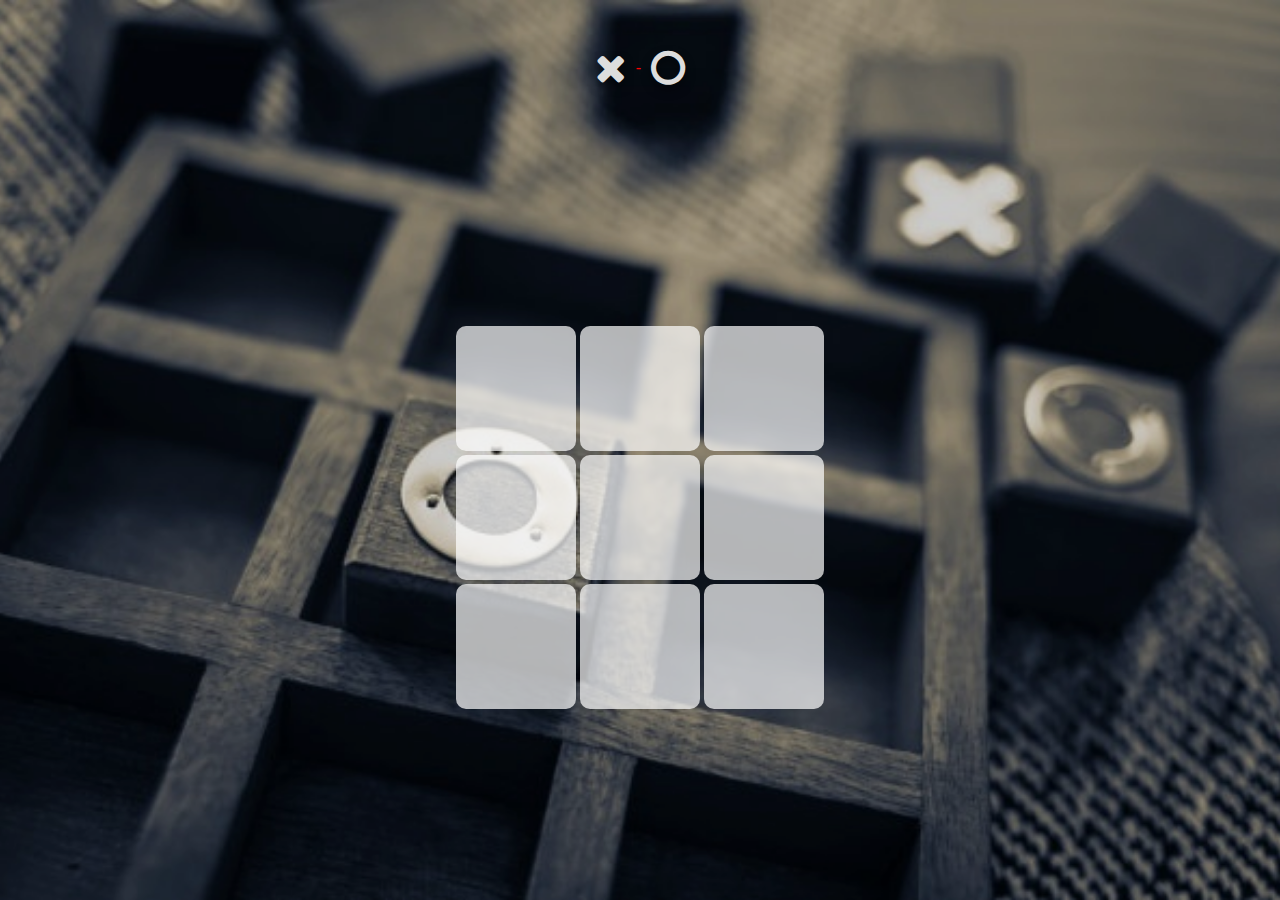
<file: Games/x_or_o/index.html>
<!DOCTYPE html>
<html>
<head>
	<title>X-O</title>
	<meta name="viewport" content="width=device-width,initial-scale:0.1">
	<link rel="stylesheet" href="https://cdnjs.cloudflare.com/ajax/libs/font-awesome/4.7.0/css/font-awesome.min.css"> 
	<style type="text/css">
		*{
			margin:0px;
			padding:0px;
		}
		body{
			background-image:url('images/xo_img.jpg'); 
			background-size:cover;
			background-position:center;
			background-repeat: no-repeat;  
		}
		header{
			height:15vh;
			display: flex;
			justify-content: center;
			align-items: center; 
			background-color:rgba(0,0,0,.2);

		}
		header div{
			height:100%;
			padding:0px 10px;
			display: flex;
			justify-content: center;
			align-items: center;
			color:red;
		}
		header .fa{
			font-size:30pt; 
			text-shadow:0px 5px 10px rgba(0,0,0,.5); 
			color:#ddd;
		}



		.container{
			height:85vh;
			width: 100%;
			display: flex;
			justify-content: center;
			align-items: center;
			background-color:rgba(0,0,0,.2);
		}

		.layer #row1,#row2,#row3{
			display: flex;
			justify-content: center;align-items: center;
			background-color:transparent;
		}
		.layer #row1 div,#row2 div,#row3 div{
			border-radius:10px; 
			width:100px;
			height:125px;
			margin:2px;
			font-size:25pt; 
			background-color:rgba(256,256,256,.7);
			font-weight: bolder;
			display: flex;
			justify-content:center;
			align-items: center;
			padding:0px 10px; 
		}
		.layer #row1 div:hover,#row2 div:hover,#row3 div:hover{
			background-color:grey;
			cursor: pointer; 
		}

@media only screen and (max-width:400px){
	.layer #row1 div,.layer #row2 div,.layer #row3 div{
		height:70px;
		width:55px ;
	}
}
@media only screen and (max-width:250px){
	.layer #row1 div,.layer #row2 div,.layer #row3 div{
		height:50px;
		width:35px ;
		font-size: 12pt;
	}
}


	</style>
</head>
<body>
	<header><span class="fa fa-close"></span><div>-</div><span class="fa fa-circle-o"></span></header>
	<div class='container'>
		<p></p>
		<div class='layer'>
			<div id="row1">
			<div id="r11" onclick="put_symbol(11)"></div>
			<div id="r12" onclick="put_symbol(12)"></div>
			<div id="r13" onclick="put_symbol(13)"></div>	
			</div>
			<div id="row2">
			<div id="r21" onclick="put_symbol(21)"></div>
			<div id="r22" onclick="put_symbol(22)"></div>
			<div id="r23" onclick="put_symbol(23)"></div>
			</div>
			<div id="row3">
			<div id="r31" onclick="put_symbol(31)"></div>
			<div id="r32" onclick="put_symbol(32)"></div>
			<div id="r33" onclick="put_symbol(33)"></div>
			</div>
		</div>
		<div id="hidden_data" hidden="true">
			<span class='fa' id="x_symbol">&#10006;</span>
<span class='fa' id="o_symbol">&#9711;</span>
		</div>
	</div>
	<script type="text/javascript">
		var temp=0,range=1;
		function put_symbol(x){
			if(check_symbol_exists(x)){
				if(temp%2==0){
					document.getElementById('r'+x).innerHTML="&#10006";
				}
				else{
					document.getElementById('r'+x).innerHTML="&#9711";
				}
				if_win();
				temp+=1;
								
			}
			else{
 alert('Sorry!.. Already used !!!')

			}	
		}

		function check_symbol_exists(x){
			if(document.getElementById('r'+x).innerText==document.getElementById('o_symbol').innerText||document.getElementById('r'+x).innerText==document.getElementById('x_symbol').innerText){
				return 0;
			}
			else{
				return 1;
			}

		}

/*
8 level checkup
----------------
1) level 1   -  row1
2) level 2  -  row2
3) level 3  -  row3
4) level 4  -  column1
5) level 5  -  column2
6) level 6  -  column3
7) level 7  -  top_left to right_bottom cross
8) level 8  -  op_right to left_bottom cross

*/
var x_sym=document.getElementById('x_symbol').innerText;
var o_sym=document.getElementById('o_symbol').innerText;
var r11;
var r12;
var r13;
var r21;
var r22;
var r23;
var r31;
var r32;
var r33;

function if_win(){
r11=document.getElementById('r11').innerText;
r12=document.getElementById('r12').innerText;
r13=document.getElementById('r13').innerText;
r21=document.getElementById('r21').innerText;
r22=document.getElementById('r22').innerText;
r23=document.getElementById('r23').innerText;
r31=document.getElementById('r31').innerText;
r32=document.getElementById('r32').innerText;
r33=document.getElementById('r33').innerText;
level_1();
function level_1(){
	if(r11 == x_sym && r12 == x_sym && r13 == x_sym){
		win_dis(x_sym,"r11","r12","r13");
	}
	else if(r11 == o_sym && r12 == o_sym && r13 == o_sym){
		win_dis(o_sym,"r11","r12","r13");
	}
	level_2();
}

function level_2(){
	if(r21 == x_sym && r22 == x_sym && r23 == x_sym){
		win_dis(x_sym,"r21","r22","r23");
	}
	else if(r21 == o_sym && r22 == o_sym && r23 == o_sym){
		win_dis(o_sym,"r21","r22","r23");
	}
	level_3();	
}

function level_3(){
	if(r31 == x_sym && r32 == x_sym && r33 == x_sym){
		win_dis(x_sym,"r31","r32","r33");
	}
	else if(r31 == o_sym && r32 == o_sym && r33 == o_sym){
		win_dis(o_sym,"r31","r32","r33");
	}	
	level_4();
}

function level_4(){
	if(r11 == x_sym && r21 == x_sym && r31 == x_sym){
		win_dis(x_sym,"r11","r21","r31");
	}
	else if(r11 == o_sym && r21 == o_sym && r31 == o_sym){
		win_dis(o_sym,"r11","r21","r31");
	}
	level_5();	
}

function level_5(){
	if(r12 == x_sym && r22 == x_sym && r32 == x_sym){
		win_dis(x_sym,"r12","r22","r32");
	}
	else if(r12 == o_sym && r22 == o_sym && r32 == o_sym){
		win_dis(o_sym,"r12","r22","r32");
	}
	level_6();	
}

function level_6(){
	if(r13 == x_sym && r23 == x_sym && r33 == x_sym){
		win_dis(x_sym,"r13","r23","r33");
	}
	else if(r13 == o_sym && r23 == o_sym && r33 == o_sym){
		win_dis(o_sym,"r13","r23","r33");
	}
	level_7();	
}
function level_7(){
	if(r11 == x_sym && r22 == x_sym && r33 == x_sym){
		win_dis(x_sym,"r11","r22","r33");
	}
	else if(r11 == o_sym && r22 == o_sym && r33 == o_sym){
		win_dis(o_sym,"r11","r22","r33");
	}
	level_8();	
}
function level_8(){
	if(r13 == x_sym && r22 == x_sym && r31 == x_sym){
		win_dis(x_sym,"r13","r22","r31");
	}
	else if(r13 == o_sym && r22 == o_sym && r31 == o_sym){
		win_dis(o_sym,"r13","r22","r31");
	}
}
	if(range==9){
		setTimeout(function(){alert("Match DRAW");location.reload();},500);
	}
	else{
		range+=1;
	}
}
function win_dis(tmp,r1,r2,r3){
 document.getElementById(r1).style.backgroundColor='rgba(0,256,100,1)';
 document.getElementById(r2).style.backgroundColor='rgba(0,256,100,1)';
 document.getElementById(r3).style.backgroundColor='rgba(0,256,100,1)';	
 setTimeout(function(){alert(tmp+" is WIN the Game .. !");location.reload();},200);
}


	</script>
</body>
</html>
</file>
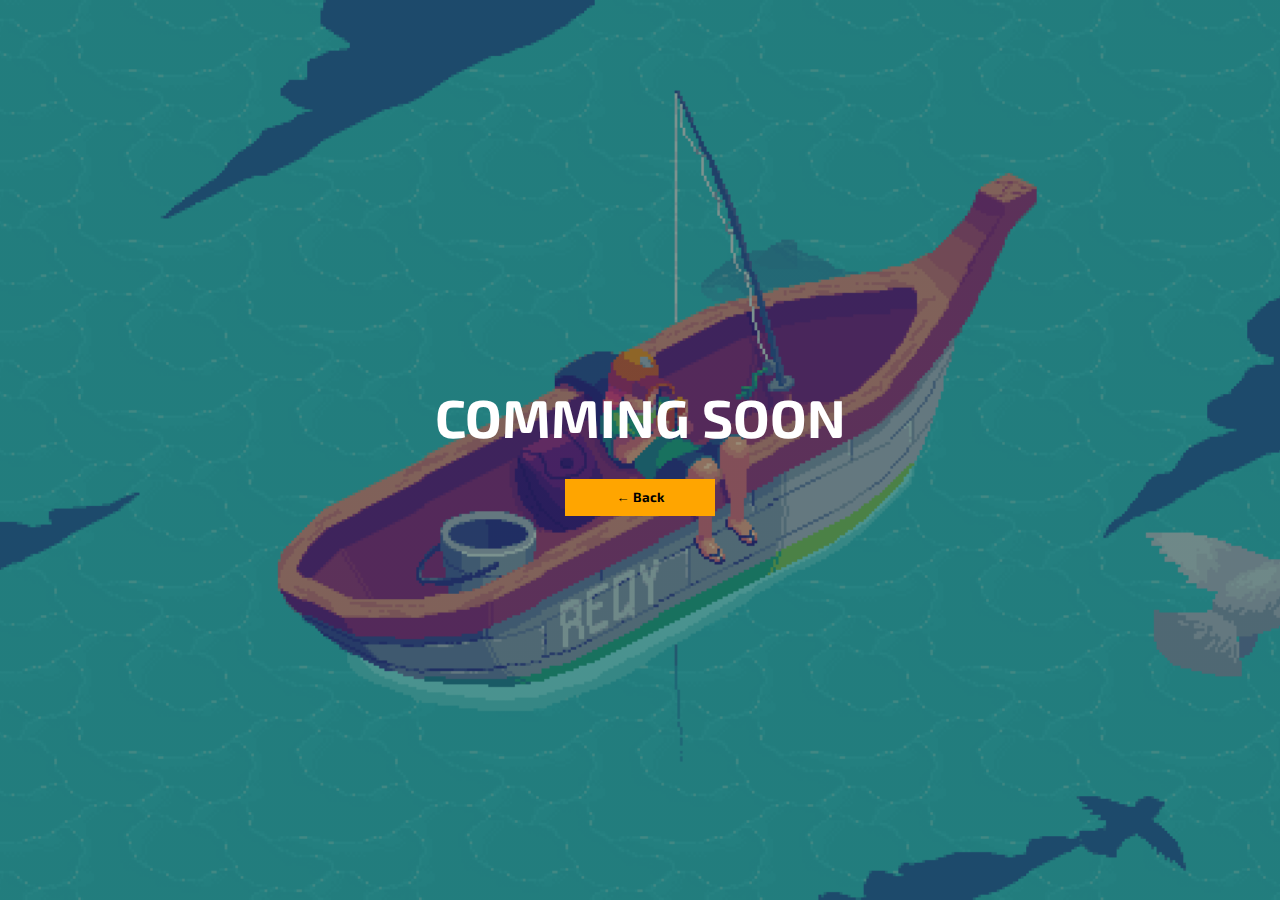
<file: My_Portfolio/Comming Soon/index.html>
<html>
<head>
		<meta charset="UTF-8">
	<title>Project-Ocean | Comming Soon</title>
	<meta name="viewport" content="width=device-width, initial-scale=1.0">
	<meta name="author" content="Manimaran K">
	<meta name="keywords" content="Project-Ocean in Chennai, web developers in Chennai, Cheap rate websites, Free websites, Free Templates.">
	<meta name="description" content="Project-Ocean is the best in top designing, developing websites &amp; web applications in chennai. We have top class developers &amp; designers at an affordable budget.">
	<link rel="icon" type="image" href="images/icons/logo_t.png">
	<link rel="stylesheet" href="https://cdnjs.cloudflare.com/ajax/libs/font-awesome/4.7.0/css/font-awesome.min.css">
<link href="https://fonts.googleapis.com/css2?family=Exo+2&amp;display=swap" rel="stylesheet">
<style type="text/css">
	*{
		margin: 0px;
		padding: 0px;
		font-family:'Exo 2';
	}
	body{
		display:flex;
		justify-content: center;
		align-items: center;
		background:linear-gradient(0deg,rgba(0,0,0,.4),rgba(0,0,0,.4)),url('../images/comming_soon.gif');
		background-position: center;
		background-size: cover;
		text-align: center;
	}
	h1{
		color:#fff;
		font-size: 40pt;
		font-weight: bolder;
	}
	button{
		outline: none;
		border: none;
		margin-top: 30px;
		width: 150px;
		padding:10px 0px;
		background-color:orange;
		font-weight: bolder;
	}
	button:hover{
		background-color:#fff;
		color: orange;
		cursor: pointer;
	}

</style>
</head>
<body>
<section>
	<div>
		<h1>COMMING SOON</h1>
		<button onclick="history.back()"> &#8592; Back</button>
	</div>
</section>
</body>
</html>
</file>
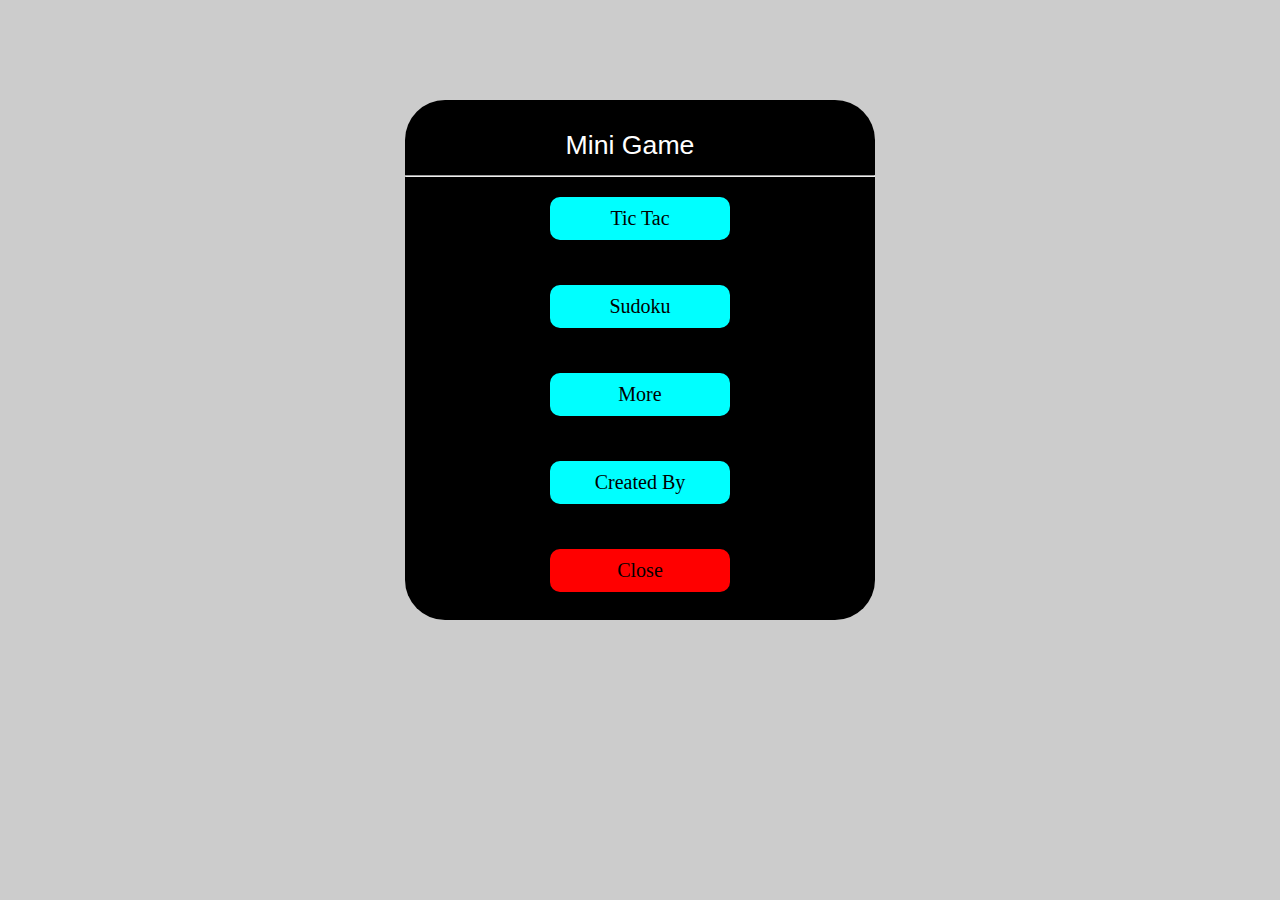
<file: Games/MiniGames.html>
<html><title>MiniGames</title><style>body{background-color:#ccc;}#diswinner{color:red;font-size: 10pt;font-family: sans-serif;}
#container{height:520px;width:470px;background-color:black;margin-top:20px;color:white;font-family:sans-serif;font-size:30pt;border-radius:40px;}
#container2{height:440px;width:400px;background-color:black;margin-top:20px;color:white;font-family: sans-serif;font-size: 30pt;border-radius: 40px;}
#container:hover{box-shadow: 10px 10px 20px #000;border:2px solid white;}
#container2:hover{box-shadow: 10px 10px 20px #000;border:2px solid white;}
#title:hover{color:black;text-shadow: 2px 2px 40px 10px white;}
button{font-family:serif;padding:10px;width:180px;font-size:15pt;transition-duration:1s;}
#close{border-radius: 10px;background-color:red;border:none;}
#close:hover{
	width:200px;height:50px;font-size:20pt;background-color:black;color:red;box-shadow: 0px 0px 20px red;cursor: pointer;
}
#t,#s,#m,#createdby{border-radius: 10px;background-color:cyan;border:none;}
#createdby:hover{width:200px;height:50px;font-size:20pt;background-color:black;color:cyan;box-shadow: 0px 0px 20px cyan;cursor: pointer;transition-duration:5px;}
#t:hover{width:200px;height:50px;font-size:20pt;background-color:black;color:cyan;box-shadow: 0px 0px 20px cyan;cursor: pointer;}
#home,#home2,#easysudoku,#mediumsudoku,#hardsudoku{border-radius:10px;background-color:cyan;border:none;}
#mediumsudoku:hover{width:180px;height:50px;font-size:20pt;background-color:black;color:cyan;box-shadow: 0px 0px 20px cyan;cursor: pointer;}
#hardsudoku:hover{width:180px;height:50px;font-size:20pt;background-color:black;color:cyan;box-shadow: 0px 0px 20px cyan;cursor: pointer;}
#easysudoku:hover{width:180px;height:50px;font-size:20pt;background-color:black;color:cyan;box-shadow: 0px 0px 20px cyan;cursor: pointer;}
#sudoku4home,#mediumsudokuhome,#hardsudokuhome{border-radius:10px;background-color:cyan;border:none;height:40px;width:100px;}
#sudoku4home:hover{width:100px;height:40px;font-size:15pt;background-color:black;color:cyan;box-shadow: 0px 0px 20px cyan;cursor: pointer;}
#hardsudokuhome:hover{width:100px;height:40px;font-size:15pt;background-color:black;color:cyan;box-shadow: 0px 0px 20px cyan;cursor: pointer;}
#mediumsudokuhome:hover{width:100px;height:40px;font-size:15pt;background-color:black;color:cyan;box-shadow: 0px 0px 20px cyan;cursor: pointer;}
#csudokuans,#mediumcsudokuans,#hardcsudokuans{border-radius:10px;background-color:lime;border:none;height:40px;width:100px;}
#csudokuans:hover{width:100px;height:40px;font-size:15pt;background-color:black;color:lime;box-shadow: 0px 0px 20px lime;cursor: pointer;}
#mediumcsudokuans:hover{width:100px;height:40px;font-size:15pt;background-color:black;color:lime;box-shadow: 0px 0px 20px lime;cursor: pointer;}
#hardcsudokuans:hover{width:100px;height:40px;font-size:15pt;background-color:black;color:lime;box-shadow: 0px 0px 20px lime;cursor: pointer;}
#home:hover{width:180px;height:50px;font-size:20pt;background-color:black;color:cyan;box-shadow: 0px 0px 20px cyan;cursor: pointer;}
#home2:hover{width:180px;height:50px;font-size:20pt;background-color:black;color:cyan;box-shadow: 0px 0px 20px cyan;cursor: pointer;}
#s:hover{width:200px;height:50px;font-size:20pt;background-color:black;color:cyan;box-shadow: 0px 0px 20px cyan;cursor: pointer;}
#m:hover{width:200px;height:50px;font-size:20pt;background-color:black;color:cyan;box-shadow: 0px 0px 20px cyan;cursor: pointer;}
#playagain{width:200px;border-radius:25px;background-color:yellow;border:none;}
#playagain:hover{width:200px;height:50px;font-size:20pt;color:yellow;box-shadow: 0px 0px 20px yellow;cursor: pointer; background-color:black;}
#scorex,#scoreo{border:none;width:120px;border-radius:10px;background-color: black;color:lime;}
#T_game_place{background-color:#000;height:246px;width:280px;border-radius:5px;}
#title,#title2{padding:20px;padding-left:0px;padding-top:30px;font-size:20pt;height:5px;width:300px;}
#place1,#place2,#place3,#place4,#place5,#place6,#place7,#place8,#place9{padding:15px;padding-left: 20px;padding-top: 10px;font-size: 18pt;border:1px solid white;color:#000;
	border-radius: 10px; cursor: pointer;}
#myname{font-size:40pt; font-family: Agency FB;width:80%;color:white;border-bottom: 2px solid #ccc;}	
#r1,#r2,#r3,#r4,#r5,#r6,#r7,#r8,#r8,#r9,#r10,#r11,#r12,#r13,#r14,#r15,#r16,
#sr1,#sr2,#sr3,#sr4,#sr5,#sr6,#sr7,#sr8,#sr9,#sr10,#sr11,#sr12,#sr13,#sr14,#sr15,#sr16,#sr17,#sr18,#sr19,#sr20,#sr21,#sr22,#sr23,#sr24,#sr25,#sr26,#sr27,#sr28,#sr29,#sr30,#sr31,#sr32,#sr33,#sr34,#sr35,#sr36,
#nr1,#nr2,#nr3,#nr4,#nr5,#nr6,#nr7,#nr8,#nr9,#nr10,#nr11,#nr12,#nr13,#nr14,#nr15,#nr16,#nr17,#nr18,#nr19,#nr20,#nr21,#nr22,#nr23,#nr24,#nr25,#nr26,#nr27,#nr28,#nr29,#nr30,#nr31,#nr32,#nr33,#nr34,#nr35,#nr36,#nr37,#nr38,#nr39,#nr40,#nr41,#nr42,#nr43,#nr44,#nr45,#nr46,#nr47,#nr48,#nr49,#nr50,#nr51,#nr52,#nr53,#nr54,#nr55,#nr56,#nr57,#nr58,#nr59,#nr60,#nr61,#nr62,#nr63,#nr64,#nr65,#nr66,#nr67,#nr68,#nr69,#nr70,#nr71,#nr72,#nr73,#nr74,#nr75,#nr76,#nr77,#nr78,#nr79,#nr80,#nr81{	height: 40px;width: 40px;color:black;font-size:20pt;text-align: center;border:2px solid blue;}

#time,#time1,#time2{color:white;}#sukoduscore{font-size: 15pt;color:yellow;}
#sudokuchoice{border-radius:20px;height: 350px;width: 300px;background-color:#000;}
</style><body><center><br><br><br><br>
	<!-- intro section -->
<div id="container">
<div id="title">Mini Game</div><hr><center>
<button id="t" onclick="tictac()">Tic Tac</button><br><br>
<h1 id="myname" hidden="true">Manimaran.KV</h1>
			<button id="home2" onclick="home2()" hidden="true">Home >></button>
	<button id="s" onclick="sudoku()">Sudoku</button><br><br>
	<button id="m" onclick="more()">More</button><br><br>
<button id="createdby" onclick="createdby()">Created By</button><br><br>
	<button id="close" onclick="cls()">Close</button>
</center>
	</div>
		<div id="container2" hidden="true">
	<strong id="title2">Mini Game</strong><p id="diswinner"></p><hr id="line">
	<!-- Tic Tac game section -->
<div id="T_game_place" hidden="true">
		<strong id="place1" onclick="gochplace1()">1</strong>&nbsp&nbsp&nbsp&nbsp
		<strong id="place2" onclick="gochplace2()">2</strong>&nbsp&nbsp&nbsp&nbsp
		<strong id="place3" onclick="gochplace3()">3</strong><br><br>
		<strong id="place4" onclick="gochplace4()">4</strong>&nbsp&nbsp&nbsp&nbsp
		<strong id="place5" onclick="gochplace5()">5</strong>&nbsp&nbsp&nbsp&nbsp
		<strong id="place6" onclick="gochplace6()">6</strong><br><br>
		<strong id="place7" onclick="gochplace7()">7</strong>&nbsp&nbsp&nbsp&nbsp
		<strong id="place8" onclick="gochplace8()">8</strong>&nbsp&nbsp&nbsp&nbsp
		<strong id="place9" onclick="gochplace9()">9</strong>
	</div>
		<button id="scorex" disabled="true">[X]Score-0</button>
		<button id="scoreo" disabled="true">[O]Score-0</button><br>
		<button id="playagain" onclick="playagain()">Play Again</button>
		<button id="home" onclick="home()">Home >></button>
	</div>
<!-- Sudoku game section -->
<div id="sudokuchoice" hidden="true"><br><br><br><br>
	<button id="easysudoku" onclick="easysudoku()">Easy</button><br><br>
		<button id="mediumsudoku" onclick="mediumsudoku()">Medium</button><br><br>
	<button id="hardsudoku" onclick="hardsudoku()">Hard</button><br><br>
		<button id="home" onclick="homeee()"><< Home</button>
</div>
<div id="fbyfsudoku" hidden="true">
<table style="background-color:#000;" height="240" width="300">	<tr>
			<td align="center"><strong id="time">0 : 0</strong><br><br><br>
<!-- row 1 --><input type="text" name="r1" id="r1" size="1"/>
<input type="text" name="r2" id="r2" value="3" disabled="true"  size="1"/>
<input type="text" name="r3" id="r3" size="1"/>
<input type="text" name="r4" id="r4" size="1"/><br>
<!-- row 2 --><input type="text" name="r5" id="r5" size="1"/>
<input type="text" name="r6" id="r6" size="1"/>
<input type="text" name="r7" id="r7" value="3" disabled="true" size="1"/>
<input type="text" name="r8" id="r8" size="1"/><br>
<!-- row 3	 --><input type="text" name="r9" id="r9" size="1"/>
<input type="text" name="r10" id="r10" size="1"/>
<input type="text" name="r11" id="r11" value="1" disabled="true" size="1"/>
<input type="text" name="r12" id="r12" size="1" height="100"/><br>
<!-- row 4 --><input type="text" name="r13" id="r13" value="3" disabled="true" size="1"/>
<input type="text" name="r14" id="r14" size="1"/>
<input type="text" name="r15" id="r15" size="1"/>
<input type="text" name="r16" id="r16" size="1" value="4" disabled="true"/><br><br>
<button id="sudoku4home" onclick="sudoku4home()">< Home </button>
<button id="csudokuans" onclick="csudokuans()"> Check </button>
			</td>
		</tr>
	</table>
</div>


<div id="sbyssudoku" hidden="true">
	<table style="background-color:#000;" height="240" width="300">
		<tr>
			<td align="center"><strong id="time1">0 : 0</strong><br><br>
<!-- row 1 --><input type="text" name="sr1" id="sr1" size="1"/>
<input type="text" name="sr2" id="sr2" value="4" disabled="true"  size="1"/>
<input type="text" name="sr3" id="sr3" size="1"/>
<input type="text" name="sr4" id="sr4" size="1"/>
<input type="text" name="sr5" id="sr5" value="2" disabled="true" size="1"/>
<input type="text" name="sr6" id="sr6" size="1" /><br>

<!-- row 2 --><input type="text" name="sr7" id="sr7" size="1"/>
<input type="text" name="sr8" id="sr8" size="1"/>
<input type="text" name="sr9" id="sr9" value="3" disabled="true" size="1"/>
<input type="text" name="sr10" id="sr10" value="1" disabled="true" size="1" />
<input type="text" name="sr11" id="sr11" size="1"/>
<input type="text" name="sr12" id="sr12" size="1"/><br>

<!-- row 3 --><input type="text" name="sr13" id="sr13" value="6" disabled="true" size="1" />
<input type="text" name="sr14" id="sr14" size="1" height="100"/>
<input type="text" name="sr15" id="sr15" value="2" disabled="true" size="1"/>
<input type="text" name="sr16" id="sr16" size="1"/>
<input type="text" name="sr17" id="sr17" size="1"/>
<input type="text" name="sr18" id="sr18" value="4" disabled="true" size="1"/><br>

<!-- row 4 --><input type="text" name="sr19" id="sr19" size="1"/>
<input type="text" name="sr20" id="sr20" value="3" disabled="true"  size="1"/>
<input type="text" name="sr21" id="sr21" size="1"  />
<input type="text" name="sr22" id="sr22" size="1" />
<input type="text" name="sr23" id="sr23" value="6" disabled="true" size="1"/>
<input type="text" name="sr24" id="sr24" size="1" height="100" /><br>
<!-- row 5 --><input type="text" name="sr25" id="sr25" size="1" value="3" disabled="true"/>
<input type="text" name="sr26" id="sr26" value="6" disabled="true"  size="1"/>
<input type="text" name="sr27" id="sr27" size="1"/>
<input type="text" name="sr28" id="sr28" value="4" disabled="true" size="1"/>
<input type="text" name="sr29" id="sr29" size="1"/>
<input type="text" name="sr30" id="sr30" size="1"/><br>
<!-- row 6 --><input type="text" name="sr31" id="sr31" size="1"/>
<input type="text" name="sr32" id="sr32" value="2" disabled="true"  size="1"/>
<input type="text" name="sr33" id="sr33" size="1"/>
<input type="text" name="sr34" id="sr34" size="1"/>
<input type="text" name="sr35" id="sr35" size="1" value="1" disabled="true"/>
<input type="text" name="sr36" id="sr36" size="1" value="3" disabled="true"/><br><br>
<button id="mediumsudokuhome" onclick="mediumsudokuhome()">< Home </button>
<button id="mediumcsudokuans" onclick="mediumcsudokuans()"> Check </button>
			</td>
		</tr>
	</table>
</div>


<div id="nbynsudoku" hidden="true">
	<table style="background-color:#000;" height="270" width="430">
		<tr>
			<td align="center"><strong id="time2">0 : 0</strong><br><br>
<!-- row 1 --><input type="text" name="nr1" id="nr1" size="1"  value="3" disabled="true"/>
<input type="text" name="nr2" id="nr2" size="1" />
<input type="text" name="nr3" id="nr3" size="1" value="1" disabled="true" />

<input type="text" name="nr4" id="nr4" size="1" value="4" disabled="true"/>
<input type="text" name="nr5" id="nr5" size="1" />
<input type="text" name="nr6" id="nr6" size="1" />

<input type="text" name="nr7" id="nr7" size="1" value="8" disabled="true"/>
<input type="text" name="nr8" id="nr8" size="1" value="7" disabled="true"/>
<input type="text" name="nr9" id="nr9" size="1" /><br>

<!-- row 2 --><input type="text" name="nr10" id="nr10" size="1"/>
<input type="text" name="nr11" id="nr11" size="1" />
<input type="text" name="nr12" id="nr12" size="1" value="8" disabled="true"/>

<input type="text" name="nr13" id="nr13" size="1" />
<input type="text" name="nr14" id="nr14" size="1" />
<input type="text" name="nr15" id="nr15" size="1" />

<input type="text" name="nr16" id="nr16" size="1" value="5" disabled="true"/>
<input type="text" name="nr17" id="nr17" size="1" />
<input type="text" name="nr18" id="nr18" size="1" /><br>

<!-- row 3 --><input type="text" name="nr19" id="nr19" size="1" value="4" disabled="true"/>
<input type="text" name="nr20" id="nr20" size="1" value="7" disabled="true"/>
<input type="text" name="nr21" id="nr21" size="1" />

<input type="text" name="nr22" id="nr22" size="1" />
<input type="text" name="nr23" id="nr23" size="1" value="3" disabled="true"/>
<input type="text" name="nr24" id="nr24" size="1"/>

<input type="text" name="nr25" id="nr25" size="1" />
<input type="text" name="nr26" id="nr26" size="1"/>
<input type="text" name="nr27" id="nr27" size="1" value="9" disabled="true"/><br>

<!-- row 4 --><input type="text" name="nr28" id="nr28" size="1"/>
<input type="text" name="nr29" id="nr29" size="1" value="4" disabled="true"/>
<input type="text" name="nr30" id="nr30" size="1" value="3" disabled="true"/>

<input type="text" name="nr31" id="nr31" size="1" value="2" disabled="true"/>
<input type="text" name="nr32" id="nr32" size="1"/>
<input type="text" name="nr33" id="nr33" size="1" />

<input type="text" name="nr34" id="nr34" size="1" value="1" disabled="true"/>
<input type="text" name="nr35" id="nr35" size="1" />
<input type="text" name="nr36" id="nr36" size="1"/><br>

<!-- row 5 --><input type="text" name="nr37" id="nr37" size="1" value="2" disabled="true"/>
<input type="text" name="nr38" id="nr38" size="1" />
<input type="text" name="nr39" id="nr39" size="1" value="5" disabled="true"/>

<input type="text" name="nr40" id="nr40" size="1" />
<input type="text" name="nr41" id="nr41" size="1" />
<input type="text" name="nr42" id="nr42" size="1" value="9" disabled="true"/>

<input type="text" name="nr43" id="nr43" size="1" />
<input type="text" name="nr44" id="nr44" size="1" value="3" disabled="true"/>
<input type="text" name="nr45" id="nr45" size="1" /><br>

<!-- row 6 --><input type="text" name="nr46" id="nr46" size="1"/>
<input type="text" name="nr47" id="nr47" size="1" value="9" disabled="true"/>
<input type="text" name="nr48" id="nr48" size="1" value="7" disabled="true"/>

<input type="text" name="nr49" id="nr49" size="1"/>
<input type="text" name="nr50" id="nr50" size="1" value="6" disabled="true"/>
<input type="text" name="nr51" id="nr51" size="1"/>

<input type="text" name="nr52" id="nr52" size="1"/>
<input type="text" name="nr53" id="nr53" size="1" />
<input type="text" name="nr54" id="nr54" size="1" value="4" disabled="true"/><br>

<!-- row 7 --><input type="text" name="nr55" id="nr55" size="1" value="5" disabled="true"/>
<input type="text" name="nr56" id="nr56" size="1"/>
<input type="text" name="nr57" id="nr57" size="1"/>

<input type="text" name="nr58" id="nr58" size="1"/>
<input type="text" name="nr59" id="nr59" size="1" value="2" disabled="true"/>
<input type="text" name="nr60" id="nr60" size="1" />

<input type="text" name="nr61" id="nr61" size="1" />
<input type="text" name="nr62" id="nr62" size="1" value="6" disabled="true"/>
<input type="text" name="nr63" id="nr63" size="1" value="8" disabled="true"/><br>

<!-- row 8 --><input type="text" name="nr64" id="nr64" size="1"/>
<input type="text" name="nr65" id="nr65" size="1" />
<input type="text" name="nr66" id="nr66" size="1" />

<input type="text" name="nr67" id="nr67" size="1" value="6" disabled="true"/>
<input type="text" name="nr68" id="nr68" size="1" value="5" disabled="true"/>
<input type="text" name="nr69" id="nr69" size="1" value="1" disabled="true"/>

<input type="text" name="nr70" id="nr70" size="1" value="9" disabled="true"/>
<input type="text" name="nr71" id="nr71" size="1" />
<input type="text" name="nr72" id="nr72" size="1" /><br>

<!-- row 9 --><input type="text" name="nr73" id="nr73" size="1"/>
<input type="text" name="nr74" id="nr74" size="1" value="2" disabled="true"/>
<input type="text" name="nr75" id="nr75" size="1" value="6" disabled="true"/>

<input type="text" name="nr76" id="nr76" size="1" value="9" disabled="true"/>
<input type="text" name="nr77" id="nr77" size="1" />
<input type="text" name="nr78" id="nr78" size="1" />

<input type="text" name="nr79" id="nr79" size="1" />
<input type="text" name="nr80" id="nr80" size="1" />
<input type="text" name="nr81" id="nr81" size="1" value="1" disabled="true"/><br><br>
<button id="hardsudokuhome" onclick="hardsudokuhome()">< Home </button>
<button id="hardcsudokuans" onclick="hardcsudokuans()"> Check </button>
			</td>
		</tr>
	</table>
</div>

</center>

<script>
function hardcsudokuans(){
if(nr2.value==5){
document.getElementById("nr2").style.borderColor="blue";document.getElementById("nr2").style.color="blue";
if(nr5.value==9){
	document.getElementById("nr5").style.borderColor="blue";document.getElementById("nr5").style.color="blue";
if(nr6.value==6){
document.getElementById("nr6").style.borderColor="blue";document.getElementById("nr6").style.color="blue";	
if(nr9.value==2){//row 1 finish
document.getElementById("nr9").style.borderColor="blue";document.getElementById("nr9").style.color="blue";	
if(nr10.value==9){
document.getElementById("nr10").style.borderColor="blue";document.getElementById("nr10").style.color="blue";	
if(nr11.value==6){
document.getElementById("nr11").style.borderColor="blue";document.getElementById("nr11").style.color="blue";	
if(nr13.value==7){
document.getElementById("nr13").style.borderColor="blue";document.getElementById("nr13").style.color="blue";	
if(nr14.value==1){
document.getElementById("nr14").style.borderColor="blue";document.getElementById("nr14").style.color="blue";	
if(nr15.value==2){
document.getElementById("nr15").style.borderColor="blue";document.getElementById("nr15").style.color="blue";	
if(nr17.value==4){
document.getElementById("nr17").style.borderColor="blue";document.getElementById("nr17").style.color="blue";	
if(nr18.value==3){//row 2 finish
document.getElementById("nr18").style.borderColor="blue";document.getElementById("nr18").style.color="blue";	
if(nr21.value==2){
document.getElementById("nr21").style.borderColor="blue";document.getElementById("nr21").style.color="blue";	
if(nr22.value==8){
document.getElementById("nr22").style.borderColor="blue";document.getElementById("nr22").style.color="blue";	
if(nr24.value==5){
document.getElementById("nr24").style.borderColor="blue";document.getElementById("nr24").style.color="blue";	
if(nr25.value==6){
document.getElementById("nr25").style.borderColor="blue";document.getElementById("nr25").style.color="blue";	
if(nr26.value==1){//row 3 finish
document.getElementById("nr26").style.borderColor="blue";document.getElementById("nr26").style.color="blue";	
if(nr28.value==6){
document.getElementById("nr28").style.borderColor="blue";document.getElementById("nr28").style.color="blue";	
if(nr32.value==7){
document.getElementById("nr32").style.borderColor="blue";document.getElementById("nr32").style.color="blue";	
if(nr33.value==8){
document.getElementById("nr33").style.borderColor="blue";document.getElementById("nr33").style.color="blue";	
if(nr35.value==9){
document.getElementById("nr35").style.borderColor="blue";document.getElementById("nr35").style.color="blue";	
if(nr36.value==5){//rw 4 finish
document.getElementById("nr36").style.borderColor="blue";document.getElementById("nr36").style.color="blue";	
if(nr38.value==8){
document.getElementById("nr38").style.borderColor="blue";document.getElementById("nr38").style.color="blue";	
if(nr40.value==1){
document.getElementById("nr40").style.borderColor="blue";document.getElementById("nr40").style.color="blue";	
if(nr41.value==4){
document.getElementById("nr41").style.borderColor="blue";document.getElementById("nr41").style.color="blue";	
if(nr43.value==7){
document.getElementById("nr43").style.borderColor="blue";document.getElementById("nr43").style.color="blue";	
if(nr45.value==6){//row 5 finish
document.getElementById("nr45").style.borderColor="blue";document.getElementById("nr45").style.color="blue";	
if(nr46.value==1){
document.getElementById("nr46").style.borderColor="blue";document.getElementById("nr46").style.color="blue";	
if(nr49.value==5){
document.getElementById("nr49").style.borderColor="blue";document.getElementById("nr49").style.color="blue";	
if(nr51.value==3){
document.getElementById("nr51").style.borderColor="blue";document.getElementById("nr51").style.color="blue";	
if(nr52.value==2){
document.getElementById("nr52").style.borderColor="blue";document.getElementById("nr52").style.color="blue";
if(nr53.value==8){//row 6 finish
document.getElementById("nr53").style.borderColor="blue";document.getElementById("nr53").style.color="blue";
if(nr56.value==1){
document.getElementById("nr56").style.borderColor="blue";document.getElementById("nr56").style.color="blue";
if(nr57.value==9){
document.getElementById("nr57").style.borderColor="blue";document.getElementById("nr57").style.color="blue";
if(nr58.value==3){
document.getElementById("nr58").style.borderColor="blue";document.getElementById("nr58").style.color="blue";
if(nr60.value==7){
document.getElementById("nr60").style.borderColor="blue";document.getElementById("nr60").style.color="blue";
if(nr61.value==4){//row 7 finish
document.getElementById("nr61").style.borderColor="blue";document.getElementById("nr61").style.color="blue";
if(nr64.value==8){
document.getElementById("nr64").style.borderColor="blue";document.getElementById("nr64").style.color="blue";
if(nr65.value==3){
document.getElementById("nr65").style.borderColor="blue";document.getElementById("nr65").style.color="blue";
if(nr66.value==4){
document.getElementById("nr66").style.borderColor="blue";document.getElementById("nr66").style.color="blue";
if(nr71.value==2){
document.getElementById("nr71").style.borderColor="blue";document.getElementById("nr71").style.color="blue";
if(nr72.value==7){//row 8 finish
document.getElementById("nr72").style.borderColor="blue";document.getElementById("nr72").style.color="blue";
if(nr73.value==7){
document.getElementById("nr73").style.borderColor="blue";document.getElementById("nr73").style.color="blue";
if(nr77.value==8){
document.getElementById("nr77").style.borderColor="blue";document.getElementById("nr77").style.color="blue";
if(nr78.value==4){
document.getElementById("nr78").style.borderColor="blue";document.getElementById("nr78").style.color="blue";
if(nr79.value==3){
document.getElementById("nr79").style.borderColor="blue";document.getElementById("nr79").style.color="blue";
if(nr80.value==5){
document.getElementById("nr80").style.borderColor="blue";document.getElementById("nr80").style.color="blue";
alert("All numbers are valid..");
 }
else{document.getElementById("nr80").style.borderColor="red";document.getElementById("nr80").style.color="red";} 
 }
else{document.getElementById("nr79").style.borderColor="red";document.getElementById("nr79").style.color="red";} 
}
else{document.getElementById("nr78").style.borderColor="red";document.getElementById("nr78").style.color="red";}
}
else{document.getElementById("nr77").style.borderColor="red";document.getElementById("nr77").style.color="red";}
}
else{document.getElementById("nr73").style.borderColor="red";document.getElementById("nr73").style.color="red";} 
}//row 8 finish
else{document.getElementById("nr72").style.borderColor="red";document.getElementById("nr72").style.color="red";}
}
else{document.getElementById("nr71").style.borderColor="red";document.getElementById("nr71").style.color="red";}
}	
else{document.getElementById("nr66").style.borderColor="red";document.getElementById("nr66").style.color="red";}
}
else{document.getElementById("nr65").style.borderColor="red";document.getElementById("nr65").style.color="red";}
}
else{document.getElementById("nr64").style.borderColor="red";document.getElementById("nr64").style.color="red";}
}//row 7 finish
else{document.getElementById("nr61").style.borderColor="red";document.getElementById("nr61").style.color="red";}
}
else{document.getElementById("nr60").style.borderColor="red";document.getElementById("nr60").style.color="red";}
}
else{document.getElementById("nr58").style.borderColor="red";document.getElementById("nr58").style.color="red";}
}
else{document.getElementById("nr57").style.borderColor="red";document.getElementById("nr57").style.color="red";}
}
else{document.getElementById("nr56").style.borderColor="red";document.getElementById("nr56").style.color="red";}
}//row 6 finish
else{document.getElementById("nr53").style.borderColor="red";document.getElementById("nr53").style.color="red";}
}
else{document.getElementById("nr52").style.borderColor="red";document.getElementById("nr52").style.color="red";}
}
else{document.getElementById("nr51").style.borderColor="red";document.getElementById("nr51").style.color="red";}
}
else{document.getElementById("nr49").style.borderColor="red";document.getElementById("nr49").style.color="red";}
}
else{document.getElementById("nr46").style.borderColor="red";document.getElementById("nr46").style.color="red";}
}//row 5 finish
else{document.getElementById("nr45").style.borderColor="red";document.getElementById("nr45").style.color="red";}
}
else{document.getElementById("nr43").style.borderColor="red";document.getElementById("nr43").style.color="red";}
}
else{document.getElementById("nr41").style.borderColor="red";document.getElementById("nr41").style.color="red";}
}
else{document.getElementById("nr40").style.borderColor="red";document.getElementById("nr40").style.color="red";}
}
else{document.getElementById("nr38").style.borderColor="red";document.getElementById("nr38").style.color="red";}
}//row 4 finish
else{document.getElementById("nr36").style.borderColor="red";document.getElementById("nr36").style.color="red";}
}
else{document.getElementById("nr35").style.borderColor="red";document.getElementById("nr35").style.color="red";}
}
else{document.getElementById("nr33").style.borderColor="red";document.getElementById("nr33").style.color="red";}
}
else{document.getElementById("nr32").style.borderColor="red";document.getElementById("nr32").style.color="red";}
}
else{document.getElementById("nr28").style.borderColor="red";document.getElementById("nr28").style.color="red";}
}//row 3 finish
else{document.getElementById("nr26").style.borderColor="red";document.getElementById("nr26").style.color="red";}
}
else{document.getElementById("nr25").style.borderColor="red";document.getElementById("nr25").style.color="red";}
}
else{document.getElementById("nr24").style.borderColor="red";document.getElementById("nr24").style.color="red";}
}
else{document.getElementById("nr22").style.borderColor="red";document.getElementById("nr22").style.color="red";}
}
else{document.getElementById("nr21").style.borderColor="red";document.getElementById("nr21").style.color="red";}
}//row 2 finish
else{document.getElementById("nr18").style.borderColor="red";document.getElementById("nr18").style.color="red";}
}
else{document.getElementById("nr17").style.borderColor="red";document.getElementById("nr17").style.color="red";}
}
else{document.getElementById("nr15").style.borderColor="red";document.getElementById("nr15").style.color="red";}
}
else{document.getElementById("nr14").style.borderColor="red";document.getElementById("nr14").style.color="red";}
}
else{document.getElementById("nr13").style.borderColor="red";document.getElementById("nr13").style.color="red";}
}
else{document.getElementById("nr11").style.borderColor="red";document.getElementById("nr11").style.color="red";}
}
else{document.getElementById("nr10").style.borderColor="red";document.getElementById("nr10").style.color="red";}
}//row 1 finish
else{document.getElementById("nr9").style.borderColor="red";document.getElementById("nr9").style.color="red";}
}
else{document.getElementById("nr6").style.borderColor="red";document.getElementById("nr6").style.color="red";}
}
else{document.getElementById("nr5").style.borderColor="red";document.getElementById("nr5").style.color="red";}
}
else{document.getElementById("nr2").style.borderColor="red";document.getElementById("nr2").style.color="red";}
}	
var	t,h=0,s=0;
function hardsudoku(){
document.getElementById('sudokuchoice').hidden=true;
document.getElementById('nbynsudoku').hidden=false;		
run();
function run(){
document.getElementById('time2').innerHTML="Time-"+h+" : "+s;s++;if(s==60){h=h+1;s=0;}
if(h==30){clearTimeout(t);alert("Time out..");}else{t=setTimeout(run,1000);}}
}
function hardsudokuhome(){
	s=h=0;
	document.getElementById('time2').innerHTML="Time-"+h+" : "+s;
	clearTimeout(t);
	document.getElementById('container').hidden=false;
document.getElementById('nbynsudoku').hidden=true;	
document.location.reload(true);	
}
function mediumsudoku(){
document.getElementById('sudokuchoice').hidden=true;
document.getElementById('sbyssudoku').hidden=false;	
run();
function run(){
document.getElementById('time1').innerHTML="Time-"+h+" : "+s;s++;if(s==60){h=h+1;s=0;}
if(h==30){clearTimeout(t);}else{t=setTimeout(run,1000);}}
}
function mediumsudokuhome(){
	s=h=0;
	document.getElementById('time1').innerHTML="Time-"+h+" : "+s;
	document.location.reload(true);
	document.getElementById('container').hidden=false;
	document.getElementById('sbyssudoku').hidden=true;
}
function mediumcsudokuans(){
if(sr1.value==1){document.getElementById("sr1").style.borderColor="blue";document.getElementById("sr1").style.color="blue";
	if(sr3.value==6){
document.getElementById("sr3").style.borderColor="blue";document.getElementById("sr3").style.color="blue";	
		if(sr4.value==3){
document.getElementById("sr4").style.borderColor="blue";document.getElementById("sr4").style.color="blue";			if(sr6.value==5){//row 1 finish.
document.getElementById("sr6").style.borderColor="blue";document.getElementById("sr6").style.color="blue";	
				if(sr7.value==2){
document.getElementById("sr7").style.borderColor="blue";document.getElementById("sr7").style.color="blue";
					if(sr8.value==5){
document.getElementById("sr8").style.borderColor="blue";document.getElementById("sr8").style.color="blue";						if(sr11.value==4){
document.getElementById("sr11").style.borderColor="blue";document.getElementById("sr11").style.color="blue";						if(sr12.value==6){//row 2 finish
document.getElementById("sr12").style.borderColor="blue";document.getElementById("sr12").style.color="blue";							if(sr14.value==1){
document.getElementById("sr14").style.borderColor="blue";document.getElementById("sr14").style.color="blue";								if(sr16.value==5){
document.getElementById("sr16").style.borderColor="blue";document.getElementById("sr16").style.color="blue";									if(sr17.value==3){//row 3 finish
document.getElementById("sr17").style.borderColor="blue";document.getElementById("sr17").style.color="blue";										if(sr19.value==5){
document.getElementById("sr19").style.borderColor="blue";document.getElementById("sr19").style.color="blue";											if(sr21.value==4){
document.getElementById("sr21").style.borderColor="blue";document.getElementById("sr21").style.color="blue";												if(sr22.value==2){
document.getElementById("sr22").style.borderColor="blue";document.getElementById("sr22").style.color="blue";													if(sr24.value==1){//row 4 finish
document.getElementById("sr24").style.borderColor="blue";document.getElementById("sr24").style.color="blue";														if(sr27.value==1){
document.getElementById("sr27").style.borderColor="blue";document.getElementById("sr27").style.color="blue";															if(sr29.value==5){
document.getElementById("sr29").style.borderColor="blue";document.getElementById("sr29").style.color="blue";																if(sr30.value==2){//row 5 finish
document.getElementById("sr30").style.borderColor="blue";document.getElementById("sr30").style.color="blue";																	if(sr31.value==4){
document.getElementById("sr31").style.borderColor="blue";document.getElementById("sr31").style.color="blue";
																			if(sr33.value==5){
document.getElementById("sr33").style.borderColor="blue";document.getElementById("sr33").style.color="blue";																				if(sr34.value==6){
document.getElementById("sr34").style.borderColor="blue";document.getElementById("sr34").style.color="blue";													alert("All values are valid...");	}
else{document.getElementById("sr34").style.borderColor="red";document.getElementById("sr34").style.color="red";}
																			}
else{document.getElementById("sr33").style.borderColor="red";document.getElementById("sr33").style.color="red";}		}
else{document.getElementById("sr31").style.borderColor="red";document.getElementById("sr31").style.color="red";}																		
																	}
else{document.getElementById("sr30").style.borderColor="red";document.getElementById("sr30").style.color="red";}																	
																}
else{document.getElementById("sr29").style.borderColor="red";document.getElementById("sr29").style.color="red";}																
															}
else{document.getElementById("sr27").style.borderColor="red";document.getElementById("sr27").style.color="red";}															
														}
else{document.getElementById("sr24").style.borderColor="red";document.getElementById("sr24").style.color="red";}														
													}
else{document.getElementById("sr22").style.borderColor="red";document.getElementById("sr22").style.color="red";}													
												}
else{document.getElementById("sr21").style.borderColor="red";document.getElementById("sr21").style.color="red";}												
											}
else{document.getElementById("sr19").style.borderColor="red";document.getElementById("sr19").style.color="red";}											
										}
else{document.getElementById("sr17").style.borderColor="red";document.getElementById("sr17").style.color="red";}										
									}
else{document.getElementById("sr17").style.borderColor="red";document.getElementById("sr16").style.color="red";}									
								}
else{document.getElementById("sr14").style.borderColor="red";document.getElementById("sr14").style.color="red";}
							}
else{document.getElementById("sr12").style.borderColor="red";document.getElementById("sr12").style.color="red";}
}
else{document.getElementById("sr11").style.borderColor="red";document.getElementById("sr11").style.color="red";}				
	}
else{document.getElementById("sr8").style.borderColor="red";document.getElementById("sr8").style.color="red";}
				}
else{document.getElementById("sr7").style.borderColor="red";document.getElementById("sr7").style.color="red";}				
			}
else{document.getElementById("sr6").style.borderColor="red";document.getElementById("sr6").style.color="red";}
}
else{document.getElementById("sr4").style.borderColor="red";document.getElementById("sr4").style.color="red";}
}
else{document.getElementById("sr3").style.borderColor="red";document.getElementById("sr3").style.color="red";}
}
else{document.getElementById("sr1").style.borderColor="red";document.getElementById("sr1").style.color="red";}

}



	function homeee(){
	document.getElementById('container').hidden=false;
	document.getElementById('sudokuchoice').hidden=true;		
	}
function sudoku(){
document.getElementById('container').hidden=true;
document.getElementById('sudokuchoice').hidden=false;
}
function easysudoku(){
document.getElementById("sudokuchoice").hidden=true;
document.getElementById('fbyfsudoku').hidden=false;
run();
function run(){
document.getElementById('time').innerHTML="Time-"+h+" : "+s;s++;if(s==60){h=h+1;s=0;}
if(h==30){clearTimeout(t);}else{t=setTimeout(run,1000);}}
}


function sudoku4home(){
	s=h=0;
	document.getElementById('time').innerHTML="Time-"+h+" : "+s;
clearTimeout(t);
document.location.reload(true);
document.getElementById('fbyfsudoku').hidden=true;
document.getElementById('container').hidden=false;
}

function csudokuans(){
if(r1.value==1){document.getElementById("r1").style.borderColor="blue";document.getElementById("r1").style.color="blue";
if(r3.value==4){document.getElementById("r3").style.borderColor="blue";document.getElementById("r3").style.color="blue";
if(r4.value==2){document.getElementById("r4").style.borderColor="blue";document.getElementById("r4").style.color="blue";
if(r5.value==2){document.getElementById("r5").style.borderColor="blue";document.getElementById("r5").style.color="blue";
if(r6.value==4){document.getElementById("r6").style.borderColor="blue";document.getElementById("r6").style.color="blue";
if(r8.value==1){document.getElementById("r8").style.borderColor="blue";document.getElementById("r8").style.color="blue";
if(r9.value==4){document.getElementById("r9").style.borderColor="blue";document.getElementById("r9").style.color="blue";
if(r10.value==2){
	document.getElementById("r10").style.borderColor="blue";document.getElementById("r10").style.color="blue";
if(r12.value==3){document.getElementById("r12").style.borderColor="blue";document.getElementById("r12").style.color="blue";
if(r14.value==1){document.getElementById("r14").style.borderColor="blue";document.getElementById("r14").style.color="blue";
if(r15.value==2){document.getElementById("r15").style.borderColor="blue";document.getElementById("r15").style.color="blue";
alert("All numbers are valid..");
document.location.reload(true);
document.getElementById("fbyfsudoku").hidden=true;
document.getElementById("sudokuchoice").hidden=false;
}else{document.getElementById("r15").style.borderColor="red";document.getElementById("r15").style.color="red";}
}else{document.getElementById("r14").style.borderColor="red";document.getElementById("r14").style.color="red";}
}else{document.getElementById("r12").style.borderColor="red";document.getElementById("r12").style.color="red";}	
}else{document.getElementById("r10").style.borderColor="red";document.getElementById("r10").style.color="red";}
}else{document.getElementById("r9").style.borderColor="red";document.getElementById("r9").style.color="red";}
}else{document.getElementById("r8").style.borderColor="red";document.getElementById("r18").style.color="red";}
}else{document.getElementById("r6").style.borderColor="red";document.getElementById("r6").style.color="red";}
}else{document.getElementById("r5").style.borderColor="red";document.getElementById("r5").style.color="red";}
}else{document.getElementById("r4").style.borderColor="red";document.getElementById("r4").style.color="red";}
}else{document.getElementById("r3").style.borderColor="red";document.getElementById("r3").style.color="red";}
}else{document.getElementById("r1").style.borderColor="red";document.getElementById("r1").style.color="red";}
}
	var setx='X';
	var seto='O';
	var setvalue=0;
	var xs=0;var os=0;
	var gp1,gp2,gp3,gp4,gp5,gp6,gp7,gp8,gp9;
function cls(){
	close("MiniGame.html");
}
var getwidth=470;
function createdby(){
document.getElementById('title').hidden=true;document.getElementById('line').hidden=true;
document.getElementById('t').hidden=true;document.getElementById('s').hidden=true;
document.getElementById('m').hidden=true;document.getElementById('createdby').hidden=true;
document.getElementById('close').hidden=true;document.getElementById('home2').hidden=true;
getwidth=getwidth-10;if(getwidth<=0){createdby1();function createdby1()
{document.getElementById('container').style.backgroundColor="darkred";getwidth=getwidth+10;
if(getwidth>=470){document.getElementById('myname').hidden=false;document.getElementById('home2').hidden=false;
clearTimeout();}else{document.getElementById("container").style.width=getwidth+'px';setTimeout(createdby1,50);
}}}else{document.getElementById("container").style.width=getwidth+'px';setTimeout(createdby,50);}}

function home2(){document.getElementById('title').hidden=false;document.getElementById('line').hidden=false;document.getElementById('t').hidden=false;document.getElementById('s').hidden=false;
	document.getElementById('m').hidden=false;document.getElementById('createdby').hidden=false;
	document.getElementById('close').hidden=false;document.getElementById('home2').hidden=true;	
document.getElementById('myname').hidden=true;document.getElementById('container').style.backgroundColor="#000";}

	function home(){
	document.getElementById('container2').hidden=true;	
	document.getElementById('T_game_place').hidden=true;
	document.getElementById('container').hidden=false;
	xs=0;document.getElementById('scorex').innerHTML="[x]Score-"+xs;
	os=0;document.getElementById('scoreo').innerHTML="[o]Score-"+os;
	}
	function tictac(){
	document.getElementById('container').hidden=true;
	document.getElementById('container2').hidden=false;	
	document.getElementById('T_game_place').hidden=false;
	document.getElementById('title2').innerHTML="Mini Game : Tic Tac";		
	}
	function playagain(){setvalue=0;document.getElementById('place1').style.backgroundColor="black";
document.getElementById('place1').innerHTML="1";document.getElementById('place1').style.color="black";
document.getElementById('place2').style.backgroundColor="black";document.getElementById('place2').innerHTML="2";document.getElementById('place2').style.color="black";document.getElementById('place3').style.backgroundColor="black";document.getElementById('place3').innerHTML="3";		
			document.getElementById('place3').style.color="black";
			
			document.getElementById('place4').style.backgroundColor="black";
			document.getElementById('place4').innerHTML="4";		
			document.getElementById('place4').style.color="black";						
			
			document.getElementById('place5').style.backgroundColor="black";
			document.getElementById('place5').innerHTML="5";		
			document.getElementById('place5').style.color="black";				

			document.getElementById('place6').style.backgroundColor="black";
			document.getElementById('place6').innerHTML="6";		
			document.getElementById('place6').style.color="black";

			document.getElementById('place7').style.backgroundColor="black";
			document.getElementById('place7').innerHTML="7";		
			document.getElementById('place7').style.color="black";

			document.getElementById('place8').style.backgroundColor="black";
			document.getElementById('place8').innerHTML="8";		
			document.getElementById('place8').style.color="black";						

			document.getElementById('place9').style.backgroundColor="black";
			document.getElementById('place9').innerHTML="9";		
			document.getElementById('place9').style.color="black";
			document.getElementById('diswinner').innerHTML=" ";			
	}
function gochplace1(){
		if(setvalue%2==0){
		document.getElementById('place1').innerHTML=setx;
		document.getElementById('place1').style.backgroundColor="white";
		document.getElementById('place1').style.color="black";
		setvalue=setvalue+1;
		gp1=document.getElementById('place1').textContent;
		gp2=document.getElementById('place2').textContent;
		gp3=document.getElementById('place3').textContent;
		gp4=document.getElementById('place4').textContent;
		gp5=document.getElementById('place5').textContent;
		gp6=document.getElementById('place6').textContent;
		gp7=document.getElementById('place7').textContent;
		gp8=document.getElementById('place8').textContent;
		gp9=document.getElementById('place9').textContent;
//	[1]check 1 2 3
		if(gp1=='X'&&gp2=='X'&&gp3=='X'){
			document.getElementById('place1').style.backgroundColor="lime";
			document.getElementById('place1').style.color="black";
			document.getElementById('place2').style.backgroundColor="lime";
			document.getElementById('place2').style.color="black";
			document.getElementById('place3').style.backgroundColor="lime";
			document.getElementById('place3').style.color="black";
			xs=xs+1;
			document.getElementById('scorex').innerHTML="[x]Score-"+xs;
			document.getElementById('diswinner').innerHTML="X player is WIN";			
			}
//[2]check 4 5 6		
		if(gp4=='X'&&gp5=='X'&&gp6=='X'){
			document.getElementById('place4').style.backgroundColor="lime";
			document.getElementById('place4').style.color="black";
			document.getElementById('place5').style.backgroundColor="lime";
			document.getElementById('place5').style.color="black";
			document.getElementById('place6').style.backgroundColor="lime";
			document.getElementById('place6').style.color="black";
						xs=xs+1;
			document.getElementById('scorex').innerHTML="[x]Score-"+xs;
			document.getElementById('diswinner').innerHTML="X player is WIN";	
		}
// [3]check 7 8 9
		if(gp7=='X'&&gp8=='X'&&gp9=='X'){
			document.getElementById('place7').style.backgroundColor="lime";
			document.getElementById('place7').style.color="black";
			document.getElementById('place8').style.backgroundColor="lime";
			document.getElementById('place8').style.color="black";
			document.getElementById('place9').style.backgroundColor="lime";
			document.getElementById('place9').style.color="black";
						xs=xs+1;
			document.getElementById('scorex').innerHTML="[x]Score-"+xs;
			document.getElementById('diswinner').innerHTML="X player is WIN";	
		}
// [4]check 1 5 9		
		if(gp1=='X'&&gp5=='X'&&gp9=='X'){
 			document.getElementById('place1').style.backgroundColor="lime";
			document.getElementById('place1').style.color="black";
			document.getElementById('place5').style.backgroundColor="lime";
			document.getElementById('place5').style.color="black";
			document.getElementById('place9').style.backgroundColor="lime";
			document.getElementById('place9').style.color="black";
			document.getElementById('diswinner').innerHTML="X player is WIN";
			s=s+1;
			document.getElementById('scorex').innerHTML="[x]Score-"+s;
		}
// [5]check 3 5 7
		if(gp3=='X'&&gp5=='X'&&gp7=='X'){
			document.getElementById('place3').style.backgroundColor="lime";
			document.getElementById('place3').style.color="black";
			document.getElementById('place5').style.backgroundColor="lime";
			document.getElementById('place5').style.color="black";
			document.getElementById('place7').style.backgroundColor="lime";
			document.getElementById('place7').style.color="black";
			document.getElementById('diswinner').innerHTML="X player is WIN";
						xs=xs+1;
			document.getElementById('scorex').innerHTML="[x]Score-"+xs;
		}
// [6]check 1 4 7
		if(gp1=='X'&&gp4=='X'&&gp7=='X'){
			document.getElementById('place1').style.backgroundColor="lime";
			document.getElementById('place1').style.color="black";
			document.getElementById('place4').style.backgroundColor="lime";
			document.getElementById('place4').style.color="black";
			document.getElementById('place7').style.backgroundColor="lime";
			document.getElementById('place7').style.color="black";
						xs=xs+1;
			document.getElementById('scorex').innerHTML="[x]Score-"+xs;
			document.getElementById('diswinner').innerHTML="X player is WIN";	
		}
// [7]check 2 5 8 		
		if(gp2=='X'&&gp5=='X'&&gp8=='X'){
			document.getElementById('place2').style.backgroundColor="lime";
			document.getElementById('place2').style.color="black";
			document.getElementById('place5').style.backgroundColor="lime";
			document.getElementById('place5').style.color="black";
			document.getElementById('place8').style.backgroundColor="lime";
			document.getElementById('place8').style.color="black";
						xs=xs+1;
			document.getElementById('scorex').innerHTML="[x]Score-"+xs;
			document.getElementById('diswinner').innerHTML="X player is WIN";	
		}		
// [8]check 3 6 9
		if(gp3=='X'&&gp6=='X'&&gp9=='X'){
			document.getElementById('place3').style.backgroundColor="lime";
			document.getElementById('place3').style.color="black";
			document.getElementById('place6').style.backgroundColor="lime";
			document.getElementById('place6').style.color="black";
			document.getElementById('place9').style.backgroundColor="lime";
			document.getElementById('place9').style.color="black";
						xs=xs+1;
			document.getElementById('scorex').innerHTML="[x]Score-"+xs;
			document.getElementById('diswinner').innerHTML="X player is WIN";	
		}
		}
		else{
		document.getElementById('place1').style.color="white";			
		document.getElementById('place1').style.backgroundColor="#555";			
		document.getElementById('place1').innerHTML=seto;	
		setvalue=setvalue+1;
		gp1=document.getElementById('place1').textContent;
		gp2=document.getElementById('place2').textContent;
		gp3=document.getElementById('place3').textContent;
		gp4=document.getElementById('place4').textContent;
		gp5=document.getElementById('place5').textContent;
		gp6=document.getElementById('place6').textContent;
		gp7=document.getElementById('place7').textContent;
		gp8=document.getElementById('place8').textContent;
		gp9=document.getElementById('place9').textContent;
//[1]check 1 2 3		
		if(gp1=='O'&&gp2=='O'&&gp3=='O'){
			document.getElementById('place1').style.backgroundColor="lime";
			document.getElementById('place1').style.color="black";
			document.getElementById('place2').style.backgroundColor="lime";
			document.getElementById('place2').style.color="black";
			document.getElementById('place3').style.backgroundColor="lime";
			document.getElementById('place3').style.color="black";
						os=os+1;
			document.getElementById('scoreo').innerHTML="[o]Score-"+os;
			document.getElementById('diswinner').innerHTML="O player is WIN";	
		}
//[2]check 4 5 6 
	if(gp4=='O'&&gp5=='O'&&gp6=='O'){
			document.getElementById('place4').style.backgroundColor="lime";
			document.getElementById('place4').style.color="black";
			document.getElementById('place5').style.backgroundColor="lime";
			document.getElementById('place5').style.color="black";
			document.getElementById('place6').style.backgroundColor="lime";
			document.getElementById('place6').style.color="black";
					os=os+1;
			document.getElementById('scoreo').innerHTML="[o]Score-"+os;
			document.getElementById('diswinner').innerHTML="O player is WIN";	
		}
//[3] check 7 8 9
		if(gp7=='O'&&gp8=='O'&&gp9=='O'){
			document.getElementById('place7').style.backgroundColor="lime";
			document.getElementById('place7').style.color="black";
			document.getElementById('place8').style.backgroundColor="lime";
			document.getElementById('place8').style.color="black";
			document.getElementById('place9').style.backgroundColor="lime";
			document.getElementById('place9').style.color="black";
				os=os+1;
			document.getElementById('scoreo').innerHTML="[o]Score-"+os;
			document.getElementById('diswinner').innerHTML="O player is WIN";		
		}
//[4] check 1 5 9		
		if(gp1=='O'&&gp5=='O'&&gp9=='O'){
 			document.getElementById('place1').style.backgroundColor="lime";
			document.getElementById('place1').style.color="black";
			document.getElementById('place5').style.backgroundColor="lime";
			document.getElementById('place5').style.color="black";
			document.getElementById('place9').style.backgroundColor="lime";
			document.getElementById('place9').style.color="black";
					os=os+1;
			document.getElementById('scoreo').innerHTML="[o]Score-"+os;
			document.getElementById('diswinner').innerHTML="O player is WIN";	
		}
//[5] check 3 5 7
		if(gp3=='O'&&gp5=='O'&&gp7=='O'){
			document.getElementById('place3').style.backgroundColor="lime";
			document.getElementById('place3').style.color="black";
			document.getElementById('place5').style.backgroundColor="lime";
			document.getElementById('place5').style.color="black";
			document.getElementById('place7').style.backgroundColor="lime";
			document.getElementById('place7').style.color="black";
					os=os+1;
			document.getElementById('scoreo').innerHTML="[o]Score-"+os;
			document.getElementById('diswinner').innerHTML="O player is WIN";	
		}
//[6]check 1 4 7
		if(gp1=='O'&&gp4=='O'&&gp7=='O'){
			document.getElementById('place1').style.backgroundColor="lime";
			document.getElementById('place1').style.color="black";
			document.getElementById('place4').style.backgroundColor="lime";
			document.getElementById('place4').style.color="black";
			document.getElementById('place7').style.backgroundColor="lime";
			document.getElementById('place7').style.color="black";
					os=os+1;
			document.getElementById('scoreo').innerHTML="[o]Score-"+os;
			document.getElementById('diswinner').innerHTML="O player is WIN";	
		}
//[7]check 2 5 8
		if(gp2=='O'&&gp5=='O'&&gp8=='O'){
			document.getElementById('place2').style.backgroundColor="lime";
			document.getElementById('place2').style.color="black";
			document.getElementById('place5').style.backgroundColor="lime";
			document.getElementById('place5').style.color="black";
			document.getElementById('place8').style.backgroundColor="lime";
			document.getElementById('place8').style.color="black";
					os=os+1;
			document.getElementById('scoreo').innerHTML="[o]Score-"+os;
			document.getElementById('diswinner').innerHTML="O player is WIN";	
		}
//[6]check 3 6 9
		if(gp3=='O'&&gp6=='O'&&gp9=='O'){
			document.getElementById('place3').style.backgroundColor="lime";
			document.getElementById('place3').style.color="black";
			document.getElementById('place6').style.backgroundColor="lime";
			document.getElementById('place6').style.color="black";
			document.getElementById('place9').style.backgroundColor="lime";
			document.getElementById('place9').style.color="black";
					os=os+1;
			document.getElementById('scoreo').innerHTML="[o]Score-"+os;
			document.getElementById('diswinner').innerHTML="O player is WIN";	
		}
		}
	}  




function gochplace2(){
		if(setvalue%2==0){
		document.getElementById('place2').innerHTML=setx;
		document.getElementById('place2').style.backgroundColor="white";		
		document.getElementById('place2').style.color="black";		
		setvalue=setvalue+1;
		gp1=document.getElementById('place1').textContent;
		gp2=document.getElementById('place2').textContent;
		gp3=document.getElementById('place3').textContent;
		gp4=document.getElementById('place4').textContent;
		gp5=document.getElementById('place5').textContent;
		gp6=document.getElementById('place6').textContent;
		gp7=document.getElementById('place7').textContent;
		gp8=document.getElementById('place8').textContent;
		gp9=document.getElementById('place9').textContent;
//	[1]check 1 2 3
		if(gp1=='X'&&gp2=='X'&&gp3=='X'){
			document.getElementById('place1').style.backgroundColor="lime";
			document.getElementById('place1').style.color="black";
			document.getElementById('place2').style.backgroundColor="lime";
			document.getElementById('place2').style.color="black";
			document.getElementById('place3').style.backgroundColor="lime";
			document.getElementById('place3').style.color="black";
					xs=xs+1;
			document.getElementById('scorex').innerHTML="[x]Score-"+xs;
			document.getElementById('diswinner').innerHTML="X player is WIN";	
		}
//[2]check 4 5 6		
		if(gp4=='X'&&gp5=='X'&&gp6=='X'){
			document.getElementById('place4').style.backgroundColor="lime";
			document.getElementById('place4').style.color="black";
			document.getElementById('place5').style.backgroundColor="lime";
			document.getElementById('place5').style.color="black";
			document.getElementById('place6').style.backgroundColor="lime";
			document.getElementById('place6').style.color="black";
							xs=xs+1;
			document.getElementById('scorex').innerHTML="[x]Score-"+xs;
			document.getElementById('diswinner').innerHTML="X player is WIN";
		
		}
// [3]check 7 8 9
		if(gp7=='X'&&gp8=='X'&&gp9=='X'){
			document.getElementById('place7').style.backgroundColor="lime";
			document.getElementById('place7').style.color="black";
			document.getElementById('place8').style.backgroundColor="lime";
			document.getElementById('place8').style.color="black";
			document.getElementById('place9').style.backgroundColor="lime";
			document.getElementById('place9').style.color="black";
							xs=xs+1;
			document.getElementById('scorex').innerHTML="[x]Score-"+xs;
			document.getElementById('diswinner').innerHTML="X player is WIN";
		}
// [4]check 1 5 9		
		if(gp1=='X'&&gp5=='X'&&gp9=='X'){
 			document.getElementById('place1').style.backgroundColor="lime";
			document.getElementById('place1').style.color="black";
			document.getElementById('place5').style.backgroundColor="lime";
			document.getElementById('place5').style.color="black";
			document.getElementById('place9').style.backgroundColor="lime";
			document.getElementById('place9').style.color="black";
							xs=xs+1;
			document.getElementById('scorex').innerHTML="[x]Score-"+xs;
			document.getElementById('diswinner').innerHTML="X player is WIN";
		}
// [5]check 3 5 7
		if(gp3=='X'&&gp5=='X'&&gp7=='X'){
			document.getElementById('place3').style.backgroundColor="lime";
			document.getElementById('place3').style.color="black";
			document.getElementById('place5').style.backgroundColor="lime";
			document.getElementById('place5').style.color="black";
			document.getElementById('place7').style.backgroundColor="lime";
			document.getElementById('place7').style.color="black";
							xs=xs+1;
			document.getElementById('scorex').innerHTML="[x]Score-"+xs;
			document.getElementById('diswinner').innerHTML="X player is WIN";
		}
// [6]check 1 4 7
		if(gp1=='X'&&gp4=='X'&&gp7=='X'){
			document.getElementById('place1').style.backgroundColor="lime";
			document.getElementById('place1').style.color="black";
			document.getElementById('place4').style.backgroundColor="lime";
			document.getElementById('place4').style.color="black";
			document.getElementById('place7').style.backgroundColor="lime";
			document.getElementById('place7').style.color="black";
							xs=xs+1;
			document.getElementById('scorex').innerHTML="[x]Score-"+xs;
			document.getElementById('diswinner').innerHTML="X player is WIN";
		}
// [7]check 2 5 8 		
		if(gp2=='X'&&gp5=='X'&&gp8=='X'){
			document.getElementById('place2').style.backgroundColor="lime";
			document.getElementById('place2').style.color="black";
			document.getElementById('place5').style.backgroundColor="lime";
			document.getElementById('place5').style.color="black";
			document.getElementById('place8').style.backgroundColor="lime";
			document.getElementById('place8').style.color="black";
							xs=xs+1;
			document.getElementById('scorex').innerHTML="[x]Score-"+xs;
			document.getElementById('diswinner').innerHTML="X player is WIN";
		}		
// [8]check 3 6 9
		if(gp3=='X'&&gp6=='X'&&gp9=='X'){
			document.getElementById('place3').style.backgroundColor="lime";
			document.getElementById('place3').style.color="black";
			document.getElementById('place6').style.backgroundColor="lime";
			document.getElementById('place6').style.color="black";
			document.getElementById('place9').style.backgroundColor="lime";
			document.getElementById('place9').style.color="black";
							xs=xs+1;
			document.getElementById('scorex').innerHTML="[x]Score-"+xs;
			document.getElementById('diswinner').innerHTML="X player is WIN";
		}
		}
		else{
		document.getElementById('place2').style.color="white";			
		document.getElementById('place2').style.backgroundColor="#555";					
		document.getElementById('place2').innerHTML=seto;	
		setvalue=setvalue+1;
				gp1=document.getElementById('place1').textContent;
		gp2=document.getElementById('place2').textContent;
		gp3=document.getElementById('place3').textContent;
		gp4=document.getElementById('place4').textContent;
		gp5=document.getElementById('place5').textContent;
		gp6=document.getElementById('place6').textContent;
		gp7=document.getElementById('place7').textContent;
		gp8=document.getElementById('place8').textContent;
		gp9=document.getElementById('place9').textContent;
//[1]check 1 2 3		
		if(gp1=='O'&&gp2=='O'&&gp3=='O'){
			document.getElementById('place1').style.backgroundColor="lime";
			document.getElementById('place1').style.color="black";
			document.getElementById('place2').style.backgroundColor="lime";
			document.getElementById('place2').style.color="black";
			document.getElementById('place3').style.backgroundColor="lime";
			document.getElementById('place3').style.color="black";
							os=os+1;
			document.getElementById('scoreo').innerHTML="[o]Score-"+xs;
			document.getElementById('diswinner').innerHTML="O player is WIN";
		}
//[2]check 4 5 6 
	if(gp4=='O'&&gp5=='O'&&gp6=='O'){
			document.getElementById('place4').style.backgroundColor="lime";
			document.getElementById('place4').style.color="black";
			document.getElementById('place5').style.backgroundColor="lime";
			document.getElementById('place5').style.color="black";
			document.getElementById('place6').style.backgroundColor="lime";
			document.getElementById('place6').style.color="black";
					os=os+1;
			document.getElementById('scoreo').innerHTML="[o]Score-"+xs;
			document.getElementById('diswinner').innerHTML="O player is WIN";	
		}
//[3] check 7 8 9
		if(gp7=='O'&&gp8=='O'&&gp9=='O'){
			document.getElementById('place7').style.backgroundColor="lime";
			document.getElementById('place7').style.color="black";
			document.getElementById('place8').style.backgroundColor="lime";
			document.getElementById('place8').style.color="black";
			document.getElementById('place9').style.backgroundColor="lime";
			document.getElementById('place9').style.color="black";
								os=os+1;
			document.getElementById('scoreo').innerHTML="[o]Score-"+xs;
			document.getElementById('diswinner').innerHTML="O player is WIN";
		}
//[4] check 1 5 9		
		if(gp1=='O'&&gp5=='O'&&gp9=='O'){
 			document.getElementById('place1').style.backgroundColor="lime";
			document.getElementById('place1').style.color="black";
			document.getElementById('place5').style.backgroundColor="lime";
			document.getElementById('place5').style.color="black";
			document.getElementById('place9').style.backgroundColor="lime";
			document.getElementById('place9').style.color="black";
								os=os+1;
			document.getElementById('scoreo').innerHTML="[o]Score-"+xs;
			document.getElementById('diswinner').innerHTML="O player is WIN";

		}
//[5] check 3 5 7
		if(gp3=='O'&&gp5=='O'&&gp7=='O'){
			document.getElementById('place3').style.backgroundColor="lime";
			document.getElementById('place3').style.color="black";
			document.getElementById('place5').style.backgroundColor="lime";
			document.getElementById('place5').style.color="black";
			document.getElementById('place7').style.backgroundColor="lime";
			document.getElementById('place7').style.color="black";
								os=os+1;
			document.getElementById('scoreo').innerHTML="[o]Score-"+xs;
			document.getElementById('diswinner').innerHTML="O player is WIN";
		}
//[6]check 1 4 7
		if(gp1=='O'&&gp4=='O'&&gp7=='O'){
			document.getElementById('place1').style.backgroundColor="lime";
			document.getElementById('place1').style.color="black";
			document.getElementById('place4').style.backgroundColor="lime";
			document.getElementById('place4').style.color="black";
			document.getElementById('place7').style.backgroundColor="lime";
			document.getElementById('place7').style.color="black";
								os=os+1;
			document.getElementById('scoreo').innerHTML="[o]Score-"+xs;
			document.getElementById('diswinner').innerHTML="O player is WIN";
		}
//[7]check 2 5 8
		if(gp2=='O'&&gp5=='O'&&gp8=='O'){
			document.getElementById('place2').style.backgroundColor="lime";
			document.getElementById('place2').style.color="black";
			document.getElementById('place5').style.backgroundColor="lime";
			document.getElementById('place5').style.color="black";
			document.getElementById('place8').style.backgroundColor="lime";
			document.getElementById('place8').style.color="black";
								os=os+1;
			document.getElementById('scoreo').innerHTML="[o]Score-"+xs;
			document.getElementById('diswinner').innerHTML="O player is WIN";
		}
//[6]check 3 6 9
		if(gp3=='O'&&gp6=='O'&&gp9=='O'){
			document.getElementById('place3').style.backgroundColor="lime";
			document.getElementById('place3').style.color="black";
			document.getElementById('place6').style.backgroundColor="lime";
			document.getElementById('place6').style.color="black";
			document.getElementById('place9').style.backgroundColor="lime";
			document.getElementById('place9').style.color="black";
								os=os+1;
			document.getElementById('scoreo').innerHTML="[o]Score-"+xs;
			document.getElementById('diswinner').innerHTML="O player is WIN";
		}
		}	
		document.getElementById('place2').style.fontSize="17pt";
	}





		function gochplace3(){
		if(setvalue%2==0){
		document.getElementById('place3').innerHTML=setx;
		document.getElementById('place3').style.backgroundColor="white";		
		document.getElementById('place3').style.color="black";		
		setvalue=setvalue+1;
		gp1=document.getElementById('place1').textContent;
		gp2=document.getElementById('place2').textContent;
		gp3=document.getElementById('place3').textContent;
		gp4=document.getElementById('place4').textContent;
		gp5=document.getElementById('place5').textContent;
		gp6=document.getElementById('place6').textContent;
		gp7=document.getElementById('place7').textContent;
		gp8=document.getElementById('place8').textContent;
		gp9=document.getElementById('place9').textContent;
//	[1]check 1 2 3
		if(gp1=='X'&&gp2=='X'&&gp3=='X'){
			document.getElementById('place1').style.backgroundColor="lime";
			document.getElementById('place1').style.color="black";
			document.getElementById('place2').style.backgroundColor="lime";
			document.getElementById('place2').style.color="black";
			document.getElementById('place3').style.backgroundColor="lime";
			document.getElementById('place3').style.color="black";
								xs=xs+1;
			document.getElementById('scorex').innerHTML="[x]Score-"+xs;
			document.getElementById('diswinner').innerHTML="X player is WIN";
		}
//[2]check 4 5 6		
		if(gp4=='X'&&gp5=='X'&&gp6=='X'){
			document.getElementById('place4').style.backgroundColor="lime";
			document.getElementById('place4').style.color="black";
			document.getElementById('place5').style.backgroundColor="lime";
			document.getElementById('place5').style.color="black";
			document.getElementById('place6').style.backgroundColor="lime";
			document.getElementById('place6').style.color="black";
										xs=xs+1;
			document.getElementById('scorex').innerHTML="[x]Score-"+xs;
			document.getElementById('diswinner').innerHTML="X player is WIN";
		}
// [3]check 7 8 9
		if(gp7=='X'&&gp8=='X'&&gp9=='X'){
			document.getElementById('place7').style.backgroundColor="lime";
			document.getElementById('place7').style.color="black";
			document.getElementById('place8').style.backgroundColor="lime";
			document.getElementById('place8').style.color="black";
			document.getElementById('place9').style.backgroundColor="lime";
			document.getElementById('place9').style.color="black";
											xs=xs+1;
			document.getElementById('scorex').innerHTML="[x]Score-"+xs;
			document.getElementById('diswinner').innerHTML="X player is WIN";
		}
// [4]check 1 5 9		
		if(gp1=='X'&&gp5=='X'&&gp9=='X'){
 			document.getElementById('place1').style.backgroundColor="lime";
			document.getElementById('place1').style.color="black";
			document.getElementById('place5').style.backgroundColor="lime";
			document.getElementById('place5').style.color="black";
			document.getElementById('place9').style.backgroundColor="lime";
			document.getElementById('place9').style.color="black";
														xs=xs+1;
			document.getElementById('scorex').innerHTML="[x]Score-"+xs;
			document.getElementById('diswinner').innerHTML="X player is WIN";
		}
// [5]check 3 5 7
		if(gp3=='X'&&gp5=='X'&&gp7=='X'){
			document.getElementById('place3').style.backgroundColor="lime";
			document.getElementById('place3').style.color="black";
			document.getElementById('place5').style.backgroundColor="lime";
			document.getElementById('place5').style.color="black";
			document.getElementById('place7').style.backgroundColor="lime";
			document.getElementById('place7').style.color="black";
										xs=xs+1;
			document.getElementById('scorex').innerHTML="[x]Score-"+xs;
			document.getElementById('diswinner').innerHTML="X player is WIN";	
		}
// [6]check 1 4 7
		if(gp1=='X'&&gp4=='X'&&gp7=='X'){
			document.getElementById('place1').style.backgroundColor="lime";
			document.getElementById('place1').style.color="black";
			document.getElementById('place4').style.backgroundColor="lime";
			document.getElementById('place4').style.color="black";
			document.getElementById('place7').style.backgroundColor="lime";
			document.getElementById('place7').style.color="black";
								xs=xs+1;
			document.getElementById('scorex').innerHTML="[x]Score-"+xs;
			document.getElementById('diswinner').innerHTML="X player is WIN";			
		}
// [7]check 2 5 8 		
		if(gp2=='X'&&gp5=='X'&&gp8=='X'){
			document.getElementById('place2').style.backgroundColor="lime";
			document.getElementById('place2').style.color="black";
			document.getElementById('place5').style.backgroundColor="lime";
			document.getElementById('place5').style.color="black";
			document.getElementById('place8').style.backgroundColor="lime";
			document.getElementById('place8').style.color="black";
									xs=xs+1;
			document.getElementById('scorex').innerHTML="[x]Score-"+xs;
			document.getElementById('diswinner').innerHTML="X player is WIN";		
		}		
// [8]check 3 6 9
		if(gp3=='X'&&gp6=='X'&&gp9=='X'){
			document.getElementById('place3').style.backgroundColor="lime";
			document.getElementById('place3').style.color="black";
			document.getElementById('place6').style.backgroundColor="lime";
			document.getElementById('place6').style.color="black";
			document.getElementById('place9').style.backgroundColor="lime";
			document.getElementById('place9').style.color="black";
									xs=xs+1;
			document.getElementById('scorex').innerHTML="[x]Score-"+xs;
			document.getElementById('diswinner').innerHTML="X player is WIN";		
		}
		}
		else{
		document.getElementById('place3').style.color="white";			
		document.getElementById('place3').style.backgroundColor="#555";					
		document.getElementById('place3').innerHTML=seto;	
		setvalue=setvalue+1;
				gp1=document.getElementById('place1').textContent;
		gp2=document.getElementById('place2').textContent;
		gp3=document.getElementById('place3').textContent;
		gp4=document.getElementById('place4').textContent;
		gp5=document.getElementById('place5').textContent;
		gp6=document.getElementById('place6').textContent;
		gp7=document.getElementById('place7').textContent;
		gp8=document.getElementById('place8').textContent;
		gp9=document.getElementById('place9').textContent;
//[1]check 1 2 3		
		if(gp1=='O'&&gp2=='O'&&gp3=='O'){
			document.getElementById('place1').style.backgroundColor="lime";
			document.getElementById('place1').style.color="black";
			document.getElementById('place2').style.backgroundColor="lime";
			document.getElementById('place2').style.color="black";
			document.getElementById('place3').style.backgroundColor="lime";
			document.getElementById('place3').style.color="black";
			os=os+1;
			document.getElementById('scoreo').innerHTML="[o]Score-"+os;
			document.getElementById('diswinner').innerHTML="O player is WIN";	
		}
//[2]check 4 5 6 
	if(gp4=='O'&&gp5=='O'&&gp6=='O'){
			document.getElementById('place4').style.backgroundColor="lime";
			document.getElementById('place4').style.color="black";
			document.getElementById('place5').style.backgroundColor="lime";
			document.getElementById('place5').style.color="black";
			document.getElementById('place6').style.backgroundColor="lime";
			document.getElementById('place6').style.color="black";
			os=os+1;
			document.getElementById('scoreo').innerHTML="[o]Score-"+os;
			document.getElementById('diswinner').innerHTML="O player is WIN";	
		
		}
//[3] check 7 8 9
		if(gp7=='O'&&gp8=='O'&&gp9=='O'){
			document.getElementById('place7').style.backgroundColor="lime";
			document.getElementById('place7').style.color="black";
			document.getElementById('place8').style.backgroundColor="lime";
			document.getElementById('place8').style.color="black";
			document.getElementById('place9').style.backgroundColor="lime";
			document.getElementById('place9').style.color="black";
				os=os+1;
			document.getElementById('scoreo').innerHTML="[o]Score-"+os;
			document.getElementById('diswinner').innerHTML="O player is WIN";	
		}
//[4] check 1 5 9		
		if(gp1=='O'&&gp5=='O'&&gp9=='O'){
 			document.getElementById('place1').style.backgroundColor="lime";
			document.getElementById('place1').style.color="black";
			document.getElementById('place5').style.backgroundColor="lime";
			document.getElementById('place5').style.color="black";
			document.getElementById('place9').style.backgroundColor="lime";
			document.getElementById('place9').style.color="black";
				os=os+1;
			document.getElementById('scoreo').innerHTML="[o]Score-"+os;
			document.getElementById('diswinner').innerHTML="O player is WIN";	
		}
//[5] check 3 5 7
		if(gp3=='O'&&gp5=='O'&&gp7=='O'){
			document.getElementById('place3').style.backgroundColor="lime";
			document.getElementById('place3').style.color="black";
			document.getElementById('place5').style.backgroundColor="lime";
			document.getElementById('place5').style.color="black";
			document.getElementById('place7').style.backgroundColor="lime";
			document.getElementById('place7').style.color="black";
				os=os+1;
			document.getElementById('scoreo').innerHTML="[o]Score-"+os;
			document.getElementById('diswinner').innerHTML="O player is WIN";	
		}
//[6]check 1 4 7
		if(gp1=='O'&&gp4=='O'&&gp7=='O'){
			document.getElementById('place1').style.backgroundColor="lime";
			document.getElementById('place1').style.color="black";
			document.getElementById('place4').style.backgroundColor="lime";
			document.getElementById('place4').style.color="black";
			document.getElementById('place7').style.backgroundColor="lime";
			document.getElementById('place7').style.color="black";
				os=os+1;
			document.getElementById('scoreo').innerHTML="[o]Score-"+os;
			document.getElementById('diswinner').innerHTML="O player is WIN";	
		}
//[7]check 2 5 8
		if(gp2=='O'&&gp5=='O'&&gp8=='O'){
			document.getElementById('place2').style.backgroundColor="lime";
			document.getElementById('place2').style.color="black";
			document.getElementById('place5').style.backgroundColor="lime";
			document.getElementById('place5').style.color="black";
			document.getElementById('place8').style.backgroundColor="lime";
			document.getElementById('place8').style.color="black";
				os=xos+1;
			document.getElementById('scoreo').innerHTML="[o]Score-"+xs;
			document.getElementById('diswinner').innerHTML="O player is WIN";				
		}
//[6]check 3 6 9
		if(gp3=='O'&&gp6=='O'&&gp9=='O'){
			document.getElementById('place3').style.backgroundColor="lime";
			document.getElementById('place3').style.color="black";
			document.getElementById('place6').style.backgroundColor="lime";
			document.getElementById('place6').style.color="black";
			document.getElementById('place9').style.backgroundColor="lime";
			document.getElementById('place9').style.color="black";
	os=os+1;
			document.getElementById('scoreo').innerHTML="[o]Score-"+os;
			document.getElementById('diswinner').innerHTML="O player is WIN";				
		}
		}	
		document.getElementById('place3').style.fontSize="17pt";			
	}





		function gochplace4(){
		if(setvalue%2==0){
		document.getElementById('place4').innerHTML=setx;
		document.getElementById('place4').style.backgroundColor="white";		
		document.getElementById('place4').style.color="black";		
		setvalue=setvalue+1;
		gp1=document.getElementById('place1').textContent;
		gp2=document.getElementById('place2').textContent;
		gp3=document.getElementById('place3').textContent;
		gp4=document.getElementById('place4').textContent;
		gp5=document.getElementById('place5').textContent;
		gp6=document.getElementById('place6').textContent;
		gp7=document.getElementById('place7').textContent;
		gp8=document.getElementById('place8').textContent;
		gp9=document.getElementById('place9').textContent;
//	[1]check 1 2 3
		if(gp1=='X'&&gp2=='X'&&gp3=='X'){
			document.getElementById('place1').style.backgroundColor="lime";
			document.getElementById('place1').style.color="black";
			document.getElementById('place2').style.backgroundColor="lime";
			document.getElementById('place2').style.color="black";
			document.getElementById('place3').style.backgroundColor="lime";
			document.getElementById('place3').style.color="black";
			xs=xs+1;
			document.getElementById('scorex').innerHTML="[x]Score-"+xs;
			document.getElementById('diswinner').innerHTML="X player is WIN";			

		}
//[2]check 4 5 6		
		if(gp4=='X'&&gp5=='X'&&gp6=='X'){
			document.getElementById('place4').style.backgroundColor="lime";
			document.getElementById('place4').style.color="black";
			document.getElementById('place5').style.backgroundColor="lime";
			document.getElementById('place5').style.color="black";
			document.getElementById('place6').style.backgroundColor="lime";
			document.getElementById('place6').style.color="black";
			xs=xs+1;
			document.getElementById('scorex').innerHTML="[x]Score-"+xs;
			document.getElementById('diswinner').innerHTML="X player is WIN";	
		}
// [3]check 7 8 9
		if(gp7=='X'&&gp8=='X'&&gp9=='X'){
			document.getElementById('place7').style.backgroundColor="lime";
			document.getElementById('place7').style.color="black";
			document.getElementById('place8').style.backgroundColor="lime";
			document.getElementById('place8').style.color="black";
			document.getElementById('place9').style.backgroundColor="lime";
			document.getElementById('place9').style.color="black";
			xs=xs+1;
			document.getElementById('scorex').innerHTML="[x]Score-"+xs;
			document.getElementById('diswinner').innerHTML="X player is WIN";	
		}
// [4]check 1 5 9		
		if(gp1=='X'&&gp5=='X'&&gp9=='X'){
 			document.getElementById('place1').style.backgroundColor="lime";
			document.getElementById('place1').style.color="black";
			document.getElementById('place5').style.backgroundColor="lime";
			document.getElementById('place5').style.color="black";
			document.getElementById('place9').style.backgroundColor="lime";
			document.getElementById('place9').style.color="black";
			xs=xs+1;
			document.getElementById('scorex').innerHTML="[x]Score-"+xs;
			document.getElementById('diswinner').innerHTML="X player is WIN";	
		}
// [5]check 3 5 7
		if(gp3=='X'&&gp5=='X'&&gp7=='X'){
			document.getElementById('place3').style.backgroundColor="lime";
			document.getElementById('place3').style.color="black";
			document.getElementById('place5').style.backgroundColor="lime";
			document.getElementById('place5').style.color="black";
			document.getElementById('place7').style.backgroundColor="lime";
			document.getElementById('place7').style.color="black";
			xs=xs+1;
			document.getElementById('scorex').innerHTML="[x]Score-"+xs;
			document.getElementById('diswinner').innerHTML="X player is WIN";	
		}
// [6]check 1 4 7
		if(gp1=='X'&&gp4=='X'&&gp7=='X'){
			document.getElementById('place1').style.backgroundColor="lime";
			document.getElementById('place1').style.color="black";
			document.getElementById('place4').style.backgroundColor="lime";
			document.getElementById('place4').style.color="black";
			document.getElementById('place7').style.backgroundColor="lime";
			document.getElementById('place7').style.color="black";
			xs=xs+1;
			document.getElementById('scorex').innerHTML="[x]Score-"+xs;
			document.getElementById('diswinner').innerHTML="X player is WIN";	
		}
// [7]check 2 5 8 		
		if(gp2=='X'&&gp5=='X'&&gp8=='X'){
			document.getElementById('place2').style.backgroundColor="lime";
			document.getElementById('place2').style.color="black";
			document.getElementById('place5').style.backgroundColor="lime";
			document.getElementById('place5').style.color="black";
			document.getElementById('place8').style.backgroundColor="lime";
			document.getElementById('place8').style.color="black";
			xs=xs+1;
			document.getElementById('scorex').innerHTML="[x]Score-"+xs;
			document.getElementById('diswinner').innerHTML="X player is WIN";	
		}		
// [8]check 3 6 9
		if(gp3=='X'&&gp6=='X'&&gp9=='X'){
			document.getElementById('place3').style.backgroundColor="lime";
			document.getElementById('place3').style.color="black";
			document.getElementById('place6').style.backgroundColor="lime";
			document.getElementById('place6').style.color="black";
			document.getElementById('place9').style.backgroundColor="lime";
			document.getElementById('place9').style.color="black";
					xs=xs+1;
			document.getElementById('scorex').innerHTML="[x]Score-"+xs;
			document.getElementById('diswinner').innerHTML="X player is WIN";	
		}
		}
		else{
		document.getElementById('place4').style.color="white";			
		document.getElementById('place4').style.backgroundColor="#555";					
		document.getElementById('place4').innerHTML=seto;	
		setvalue=setvalue+1;
				gp1=document.getElementById('place1').textContent;
		gp2=document.getElementById('place2').textContent;
		gp3=document.getElementById('place3').textContent;
		gp4=document.getElementById('place4').textContent;
		gp5=document.getElementById('place5').textContent;
		gp6=document.getElementById('place6').textContent;
		gp7=document.getElementById('place7').textContent;
		gp8=document.getElementById('place8').textContent;
		gp9=document.getElementById('place9').textContent;
//[1]check 1 2 3		
		if(gp1=='O'&&gp2=='O'&&gp3=='O'){
			document.getElementById('place1').style.backgroundColor="lime";
			document.getElementById('place1').style.color="black";
			document.getElementById('place2').style.backgroundColor="lime";
			document.getElementById('place2').style.color="black";
			document.getElementById('place3').style.backgroundColor="lime";
			document.getElementById('place3').style.color="black";
			os=os+1;
			document.getElementById('scoreo').innerHTML="[o]Score-"+os;
			document.getElementById('diswinner').innerHTML="O player is WIN";	
		}
//[2]check 4 5 6 
	if(gp4=='O'&&gp5=='O'&&gp6=='O'){
			document.getElementById('place4').style.backgroundColor="lime";
			document.getElementById('place4').style.color="black";
			document.getElementById('place5').style.backgroundColor="lime";
			document.getElementById('place5').style.color="black";
			document.getElementById('place6').style.backgroundColor="lime";
			document.getElementById('place6').style.color="black";
		os=os+1;
			document.getElementById('scoreo').innerHTML="[o]Score-"+os;
			document.getElementById('diswinner').innerHTML="O player is WIN";
					}
//[3] check 7 8 9
		if(gp7=='O'&&gp8=='O'&&gp9=='O'){
			document.getElementById('place7').style.backgroundColor="lime";
			document.getElementById('place7').style.color="black";
			document.getElementById('place8').style.backgroundColor="lime";
			document.getElementById('place8').style.color="black";
			document.getElementById('place9').style.backgroundColor="lime";
			document.getElementById('place9').style.color="black";
			os=os+1;
			document.getElementById('scoreo').innerHTML="[o]Score-"+os;
			document.getElementById('diswinner').innerHTML="O player is WIN";	

		}
//[4] check 1 5 9		
		if(gp1=='O'&&gp5=='O'&&gp9=='O'){
 			document.getElementById('place1').style.backgroundColor="lime";
			document.getElementById('place1').style.color="black";
			document.getElementById('place5').style.backgroundColor="lime";
			document.getElementById('place5').style.color="black";
			document.getElementById('place9').style.backgroundColor="lime";
			document.getElementById('place9').style.color="black";
			os=os+1;
			document.getElementById('scoreo').innerHTML="[o]Score-"+os;
			document.getElementById('diswinner').innerHTML="O player is WIN";
		}
//[5] check 3 5 7
		if(gp3=='O'&&gp5=='O'&&gp7=='O'){
			document.getElementById('place3').style.backgroundColor="lime";
			document.getElementById('place3').style.color="black";
			document.getElementById('place5').style.backgroundColor="lime";
			document.getElementById('place5').style.color="black";
			document.getElementById('place7').style.backgroundColor="lime";
			document.getElementById('place7').style.color="black";
			os=os+1;
			document.getElementById('scoreo').innerHTML="[o]Score-"+os;
			document.getElementById('diswinner').innerHTML="O player is WIN";
		}
//[6]check 1 4 7
		if(gp1=='O'&&gp4=='O'&&gp7=='O'){
			document.getElementById('place1').style.backgroundColor="lime";
			document.getElementById('place1').style.color="black";
			document.getElementById('place4').style.backgroundColor="lime";
			document.getElementById('place4').style.color="black";
			document.getElementById('place7').style.backgroundColor="lime";
			document.getElementById('place7').style.color="black";
			os=os+1;
			document.getElementById('scoreo').innerHTML="[o]Score-"+os;
			document.getElementById('diswinner').innerHTML="O player is WIN";
		}
//[7]check 2 5 8
		if(gp2=='O'&&gp5=='O'&&gp8=='O'){
			document.getElementById('place2').style.backgroundColor="lime";
			document.getElementById('place2').style.color="black";
			document.getElementById('place5').style.backgroundColor="lime";
			document.getElementById('place5').style.color="black";
			document.getElementById('place8').style.backgroundColor="lime";
			document.getElementById('place8').style.color="black";
			os=os+1;
			document.getElementById('scoreo').innerHTML="[o]Score-"+os;
			document.getElementById('diswinner').innerHTML="O player is WIN";
		}
//[8]check 3 6 9
		if(gp3=='O'&&gp6=='O'&&gp9=='O'){
			document.getElementById('place3').style.backgroundColor="lime";
			document.getElementById('place3').style.color="black";
			document.getElementById('place6').style.backgroundColor="lime";
			document.getElementById('place6').style.color="black";
			document.getElementById('place9').style.backgroundColor="lime";
			document.getElementById('place9').style.color="black";
			os=os+1;
			document.getElementById('scoreo').innerHTML="[o]Score-"+os;
			document.getElementById('diswinner').innerHTML="O player is WIN";
		}
		}	
	}
		


		function gochplace5(){
		if(setvalue%2==0){
		document.getElementById('place5').innerHTML=setx;
		document.getElementById('place5').style.backgroundColor="white";		
		document.getElementById('place5').style.color="black";		
		setvalue=setvalue+1;
		gp1=document.getElementById('place1').textContent;
		gp2=document.getElementById('place2').textContent;
		gp3=document.getElementById('place3').textContent;
		gp4=document.getElementById('place4').textContent;
		gp5=document.getElementById('place5').textContent;
		gp6=document.getElementById('place6').textContent;
		gp7=document.getElementById('place7').textContent;
		gp8=document.getElementById('place8').textContent;
		gp9=document.getElementById('place9').textContent;
//	[1]check 1 2 3
		if(gp1=='X'&&gp2=='X'&&gp3=='X'){
			document.getElementById('place1').style.backgroundColor="lime";
			document.getElementById('place1').style.color="black";
			document.getElementById('place2').style.backgroundColor="lime";
			document.getElementById('place2').style.color="black";
			document.getElementById('place3').style.backgroundColor="lime";
			document.getElementById('place3').style.color="black";
			xs=xs+1;
			document.getElementById('scorex').innerHTML="[x]Score-"+xs;
			document.getElementById('diswinner').innerHTML="X player is WIN";
		
		}
//[2]check 4 5 6		
		if(gp4=='X'&&gp5=='X'&&gp6=='X'){
			document.getElementById('place4').style.backgroundColor="lime";
			document.getElementById('place4').style.color="black";
			document.getElementById('place5').style.backgroundColor="lime";
			document.getElementById('place5').style.color="black";
			document.getElementById('place6').style.backgroundColor="lime";
			document.getElementById('place6').style.color="black";
		xs=xs+1;
			document.getElementById('scorex').innerHTML="[x]Score-"+xs;
			document.getElementById('diswinner').innerHTML="X player is WIN";	
		}
// [3]check 7 8 9
		if(gp7=='X'&&gp8=='X'&&gp9=='X'){
			document.getElementById('place7').style.backgroundColor="lime";
			document.getElementById('place7').style.color="black";
			document.getElementById('place8').style.backgroundColor="lime";
			document.getElementById('place8').style.color="black";
			document.getElementById('place9').style.backgroundColor="lime";
			document.getElementById('place9').style.color="black";
			xs=xs+1;
			document.getElementById('scorex').innerHTML="[x]Score-"+xs;
			document.getElementById('diswinner').innerHTML="X player is WIN";
		}
// [4]check 1 5 9		
		if(gp1=='X'&&gp5=='X'&&gp9=='X'){
 			document.getElementById('place1').style.backgroundColor="lime";
			document.getElementById('place1').style.color="black";
			document.getElementById('place5').style.backgroundColor="lime";
			document.getElementById('place5').style.color="black";
			document.getElementById('place9').style.backgroundColor="lime";
			document.getElementById('place9').style.color="black";
			xs=xs+1;
			document.getElementById('scorex').innerHTML="[x]Score-"+xs;
			document.getElementById('diswinner').innerHTML="X player is WIN";
		}
// [5]check 3 5 7
		if(gp3=='X'&&gp5=='X'&&gp7=='X'){
			document.getElementById('place3').style.backgroundColor="lime";
			document.getElementById('place3').style.color="black";
			document.getElementById('place5').style.backgroundColor="lime";
			document.getElementById('place5').style.color="black";
			document.getElementById('place7').style.backgroundColor="lime";
			document.getElementById('place7').style.color="black";
			xs=xs+1;
			document.getElementById('scorex').innerHTML="[x]Score-"+xs;
			document.getElementById('diswinner').innerHTML="X player is WIN";			
		}
// [6]check 1 4 7
		if(gp1=='X'&&gp4=='X'&&gp7=='X'){
			document.getElementById('place1').style.backgroundColor="lime";
			document.getElementById('place1').style.color="black";
			document.getElementById('place4').style.backgroundColor="lime";
			document.getElementById('place4').style.color="black";
			document.getElementById('place7').style.backgroundColor="lime";
			document.getElementById('place7').style.color="black";
			xs=xs+1;
			document.getElementById('scorex').innerHTML="[x]Score-"+xs;
			document.getElementById('diswinner').innerHTML="X player is WIN";
					}
// [7]check 2 5 8 		
		if(gp2=='X'&&gp5=='X'&&gp8=='X'){
			document.getElementById('place2').style.backgroundColor="lime";
			document.getElementById('place2').style.color="black";
			document.getElementById('place5').style.backgroundColor="lime";
			document.getElementById('place5').style.color="black";
			document.getElementById('place8').style.backgroundColor="lime";
			document.getElementById('place8').style.color="black";
			xs=xs+1;
			document.getElementById('scorex').innerHTML="[x]Score-"+xs;
			document.getElementById('diswinner').innerHTML="X player is WIN";
		}		
// [8]check 3 6 9
		if(gp3=='X'&&gp6=='X'&&gp9=='X'){
			document.getElementById('place3').style.backgroundColor="lime";
			document.getElementById('place3').style.color="black";
			document.getElementById('place6').style.backgroundColor="lime";
			document.getElementById('place6').style.color="black";
			document.getElementById('place9').style.backgroundColor="lime";
			document.getElementById('place9').style.color="black";
			xs=xs+1;
			document.getElementById('scorex').innerHTML="[x]Score-"+xs;
			document.getElementById('diswinner').innerHTML="X player is WIN";
		}
		}
		else{
		document.getElementById('place5').style.color="white";			
		document.getElementById('place5').style.backgroundColor="#555";					
		document.getElementById('place5').innerHTML=seto;	
		setvalue=setvalue+1;
				gp1=document.getElementById('place1').textContent;
		gp2=document.getElementById('place2').textContent;
		gp3=document.getElementById('place3').textContent;
		gp4=document.getElementById('place4').textContent;
		gp5=document.getElementById('place5').textContent;
		gp6=document.getElementById('place6').textContent;
		gp7=document.getElementById('place7').textContent;
		gp8=document.getElementById('place8').textContent;
		gp9=document.getElementById('place9').textContent;
//[1]check 1 2 3		
		if(gp1=='O'&&gp2=='O'&&gp3=='O'){
			document.getElementById('place1').style.backgroundColor="lime";
			document.getElementById('place1').style.color="black";
			document.getElementById('place2').style.backgroundColor="lime";
			document.getElementById('place2').style.color="black";
			document.getElementById('place3').style.backgroundColor="lime";
			document.getElementById('place3').style.color="black";
			os=os+1;
			document.getElementById('scoreo').innerHTML="[o]Score-"+os;
			document.getElementById('diswinner').innerHTML="O player is WIN";
		}
//[2]check 4 5 6 
	if(gp4=='O'&&gp5=='O'&&gp6=='O'){
			document.getElementById('place4').style.backgroundColor="lime";
			document.getElementById('place4').style.color="black";
			document.getElementById('place5').style.backgroundColor="lime";
			document.getElementById('place5').style.color="black";
			document.getElementById('place6').style.backgroundColor="lime";
			document.getElementById('place6').style.color="black";
		os=os+1;
			document.getElementById('scoreo').innerHTML="[o]Score-"+os;
			document.getElementById('diswinner').innerHTML="O player is WIN";
		}
//[3] check 7 8 9
		if(gp7=='O'&&gp8=='O'&&gp9=='O'){
			document.getElementById('place7').style.backgroundColor="lime";
			document.getElementById('place7').style.color="black";
			document.getElementById('place8').style.backgroundColor="lime";
			document.getElementById('place8').style.color="black";
			document.getElementById('place9').style.backgroundColor="lime";
			document.getElementById('place9').style.color="black";
	os=os+1;
			document.getElementById('scoreo').innerHTML="[o]Score-"+os;
			document.getElementById('diswinner').innerHTML="O player is WIN";
		}
//[4] check 1 5 9		
		if(gp1=='O'&&gp5=='O'&&gp9=='O'){
 			document.getElementById('place1').style.backgroundColor="lime";
			document.getElementById('place1').style.color="black";
			document.getElementById('place5').style.backgroundColor="lime";
			document.getElementById('place5').style.color="black";
			document.getElementById('place9').style.backgroundColor="lime";
			document.getElementById('place9').style.color="black";
			os=os+1;
			document.getElementById('scoreo').innerHTML="[o]Score-"+os;
			document.getElementById('diswinner').innerHTML="O player is WIN";
		}
//[5] check 3 5 7
		if(gp3=='O'&&gp5=='O'&&gp7=='O'){
			document.getElementById('place3').style.backgroundColor="lime";
			document.getElementById('place3').style.color="black";
			document.getElementById('place5').style.backgroundColor="lime";
			document.getElementById('place5').style.color="black";
			document.getElementById('place7').style.backgroundColor="lime";
			document.getElementById('place7').style.color="black";
			os=os+1;
			document.getElementById('scoreo').innerHTML="[o]Score-"+os;
			document.getElementById('diswinner').innerHTML="O player is WIN";
		}
//[6]check 1 4 7
		if(gp1=='O'&&gp4=='O'&&gp7=='O'){
			document.getElementById('place1').style.backgroundColor="lime";
			document.getElementById('place1').style.color="black";
			document.getElementById('place4').style.backgroundColor="lime";
			document.getElementById('place4').style.color="black";
			document.getElementById('place7').style.backgroundColor="lime";
			document.getElementById('place7').style.color="black";
			os=os+1;
			document.getElementById('scoreo').innerHTML="[o]Score-"+os;
			document.getElementById('diswinner').innerHTML="O player is WIN";
		}
//[7]check 2 5 8
		if(gp2=='O'&&gp5=='O'&&gp8=='O'){
			document.getElementById('place2').style.backgroundColor="lime";
			document.getElementById('place2').style.color="black";
			document.getElementById('place5').style.backgroundColor="lime";
			document.getElementById('place5').style.color="black";
			document.getElementById('place8').style.backgroundColor="lime";
			document.getElementById('place8').style.color="black";
			os=os+1;
			document.getElementById('scoreo').innerHTML="[o]Score-"+os;
			document.getElementById('diswinner').innerHTML="O player is WIN";
		}
//[8]check 3 6 9
		if(gp3=='O'&&gp6=='O'&&gp9=='O'){
			document.getElementById('place3').style.backgroundColor="lime";
			document.getElementById('place3').style.color="black";
			document.getElementById('place6').style.backgroundColor="lime";
			document.getElementById('place6').style.color="black";
			document.getElementById('place9').style.backgroundColor="lime";
			document.getElementById('place9').style.color="black";
			os=os+1;
			document.getElementById('scoreo').innerHTML="[o]Score-"+os;
			document.getElementById('diswinner').innerHTML="O player is WIN";
		}
		}	
		document.getElementById('place5').style.fontSize="17pt";			
	}



		function gochplace6(){
		if(setvalue%2==0){
		document.getElementById('place6').innerHTML=setx;
		document.getElementById('place6').style.backgroundColor="white";		
		document.getElementById('place6').style.color="black";		
		setvalue=setvalue+1;
		gp1=document.getElementById('place1').textContent;
		gp2=document.getElementById('place2').textContent;
		gp3=document.getElementById('place3').textContent;
		gp4=document.getElementById('place4').textContent;
		gp5=document.getElementById('place5').textContent;
		gp6=document.getElementById('place6').textContent;
		gp7=document.getElementById('place7').textContent;
		gp8=document.getElementById('place8').textContent;
		gp9=document.getElementById('place9').textContent;
//	[1]check 1 2 3
		if(gp1=='X'&&gp2=='X'&&gp3=='X'){
			document.getElementById('place1').style.backgroundColor="lime";
			document.getElementById('place1').style.color="black";
			document.getElementById('place2').style.backgroundColor="lime";
			document.getElementById('place2').style.color="black";
			document.getElementById('place3').style.backgroundColor="lime";
			document.getElementById('place3').style.color="black";
		xs=xs+1;
			document.getElementById('scorex').innerHTML="[x]Score-"+xs;
			document.getElementById('diswinner').innerHTML="X player is WIN";	
		}
//[2]check 4 5 6		
		if(gp4=='X'&&gp5=='X'&&gp6=='X'){
			document.getElementById('place4').style.backgroundColor="lime";
			document.getElementById('place4').style.color="black";
			document.getElementById('place5').style.backgroundColor="lime";
			document.getElementById('place5').style.color="black";
			document.getElementById('place6').style.backgroundColor="lime";
			document.getElementById('place6').style.color="black";
		xs=xs+1;
			document.getElementById('scorex').innerHTML="[x]Score-"+xs;
			document.getElementById('diswinner').innerHTML="X player is WIN";
		}
// [3]check 7 8 9
		if(gp7=='X'&&gp8=='X'&&gp9=='X'){
			document.getElementById('place7').style.backgroundColor="lime";
			document.getElementById('place7').style.color="black";
			document.getElementById('place8').style.backgroundColor="lime";
			document.getElementById('place8').style.color="black";
			document.getElementById('place9').style.backgroundColor="lime";
			document.getElementById('place9').style.color="black";
			xs=xs+1;
			document.getElementById('scorex').innerHTML="[x]Score-"+xs;
			document.getElementById('diswinner').innerHTML="X player is WIN";
		}
// [4]check 1 5 9		
		if(gp1=='X'&&gp5=='X'&&gp9=='X'){
 			document.getElementById('place1').style.backgroundColor="lime";
			document.getElementById('place1').style.color="black";
			document.getElementById('place5').style.backgroundColor="lime";
			document.getElementById('place5').style.color="black";
			document.getElementById('place9').style.backgroundColor="lime";
			document.getElementById('place9').style.color="black";
			xs=xs+1;
			document.getElementById('scorex').innerHTML="[x]Score-"+xs;
			document.getElementById('diswinner').innerHTML="X player is WIN";
		}
// [5]check 3 5 7
		if(gp3=='X'&&gp5=='X'&&gp7=='X'){
			document.getElementById('place3').style.backgroundColor="lime";
			document.getElementById('place3').style.color="black";
			document.getElementById('place5').style.backgroundColor="lime";
			document.getElementById('place5').style.color="black";
			document.getElementById('place7').style.backgroundColor="lime";
			document.getElementById('place7').style.color="black";
			xs=xs+1;
			document.getElementById('scorex').innerHTML="[x]Score-"+xs;
			document.getElementById('diswinner').innerHTML="X player is WIN";
		}
// [6]check 1 4 7
		if(gp1=='X'&&gp4=='X'&&gp7=='X'){
			document.getElementById('place1').style.backgroundColor="lime";
			document.getElementById('place1').style.color="black";
			document.getElementById('place4').style.backgroundColor="lime";
			document.getElementById('place4').style.color="black";
			document.getElementById('place7').style.backgroundColor="lime";
			document.getElementById('place7').style.color="black";
			xs=xs+1;
			document.getElementById('scorex').innerHTML="[x]Score-"+xs;
			document.getElementById('diswinner').innerHTML="X player is WIN";
		}
// [7]check 2 5 8 		
		if(gp2=='X'&&gp5=='X'&&gp8=='X'){
			document.getElementById('place2').style.backgroundColor="lime";
			document.getElementById('place2').style.color="black";
			document.getElementById('place5').style.backgroundColor="lime";
			document.getElementById('place5').style.color="black";
			document.getElementById('place8').style.backgroundColor="lime";
			document.getElementById('place8').style.color="black";
			xs=xs+1;
			document.getElementById('scorex').innerHTML="[x]Score-"+xs;
			document.getElementById('diswinner').innerHTML="X player is WIN";
		}		
// [8]check 3 6 9
		if(gp3=='X'&&gp6=='X'&&gp9=='X'){
			document.getElementById('place3').style.backgroundColor="lime";
			document.getElementById('place3').style.color="black";
			document.getElementById('place6').style.backgroundColor="lime";
			document.getElementById('place6').style.color="black";
			document.getElementById('place9').style.backgroundColor="lime";
			document.getElementById('place9').style.color="black";
			xs=xs+1;
			document.getElementById('scorex').innerHTML="[x]Score-"+xs;
			document.getElementById('diswinner').innerHTML="X player is WIN";
		}
		}
		else{
		document.getElementById('place6').style.color="white";			
		document.getElementById('place6').style.backgroundColor="#555";					
		document.getElementById('place6').innerHTML=seto;	
		setvalue=setvalue+1;
				gp1=document.getElementById('place1').textContent;
		gp2=document.getElementById('place2').textContent;
		gp3=document.getElementById('place3').textContent;
		gp4=document.getElementById('place4').textContent;
		gp5=document.getElementById('place5').textContent;
		gp6=document.getElementById('place6').textContent;
		gp7=document.getElementById('place7').textContent;
		gp8=document.getElementById('place8').textContent;
		gp9=document.getElementById('place9').textContent;
//[1]check 1 2 3		
		if(gp1=='O'&&gp2=='O'&&gp3=='O'){
			document.getElementById('place1').style.backgroundColor="lime";
			document.getElementById('place1').style.color="black";
			document.getElementById('place2').style.backgroundColor="lime";
			document.getElementById('place2').style.color="black";
			document.getElementById('place3').style.backgroundColor="lime";
			document.getElementById('place3').style.color="black";
			os=os+1;
			document.getElementById('scoreo').innerHTML="[o]Score-"+os;
			document.getElementById('diswinner').innerHTML="O player is WIN";
		}
//[2]check 4 5 6 
	if(gp4=='O'&&gp5=='O'&&gp6=='O'){
			document.getElementById('place4').style.backgroundColor="lime";
			document.getElementById('place4').style.color="black";
			document.getElementById('place5').style.backgroundColor="lime";
			document.getElementById('place5').style.color="black";
			document.getElementById('place6').style.backgroundColor="lime";
			document.getElementById('place6').style.color="black";
				os=os+1;
			document.getElementById('scoreo').innerHTML="[o]Score-"+os;
			document.getElementById('diswinner').innerHTML="O player is WIN";
		}
//[3] check 7 8 9
		if(gp7=='O'&&gp8=='O'&&gp9=='O'){
			document.getElementById('place7').style.backgroundColor="lime";
			document.getElementById('place7').style.color="black";
			document.getElementById('place8').style.backgroundColor="lime";
			document.getElementById('place8').style.color="black";
			document.getElementById('place9').style.backgroundColor="lime";
			document.getElementById('place9').style.color="black";
				os=os+1;
			document.getElementById('scoreo').innerHTML="[o]Score-"+os;
			document.getElementById('diswinner').innerHTML="O player is WIN";
		}
//[4] check 1 5 9		
		if(gp1=='O'&&gp5=='O'&&gp9=='O'){
 			document.getElementById('place1').style.backgroundColor="lime";
			document.getElementById('place1').style.color="black";
			document.getElementById('place5').style.backgroundColor="lime";
			document.getElementById('place5').style.color="black";
			document.getElementById('place9').style.backgroundColor="lime";
			document.getElementById('place9').style.color="black";
				os=os+1;
			document.getElementById('scoreo').innerHTML="[o]Score-"+os;
			document.getElementById('diswinner').innerHTML="O player is WIN";
		}
//[5] check 3 5 7
		if(gp3=='O'&&gp5=='O'&&gp7=='O'){
			document.getElementById('place3').style.backgroundColor="lime";
			document.getElementById('place3').style.color="black";
			document.getElementById('place5').style.backgroundColor="lime";
			document.getElementById('place5').style.color="black";
			document.getElementById('place7').style.backgroundColor="lime";
			document.getElementById('place7').style.color="black";
				os=os+1;
			document.getElementById('scoreo').innerHTML="[o]Score-"+os;
			document.getElementById('diswinner').innerHTML="O player is WIN";
		}
//[6]check 1 4 7
		if(gp1=='O'&&gp4=='O'&&gp7=='O'){
			document.getElementById('place1').style.backgroundColor="lime";
			document.getElementById('place1').style.color="black";
			document.getElementById('place4').style.backgroundColor="lime";
			document.getElementById('place4').style.color="black";
			document.getElementById('place7').style.backgroundColor="lime";
			document.getElementById('place7').style.color="black";
				os=os+1;
			document.getElementById('scoreo').innerHTML="[o]Score-"+os;
			document.getElementById('diswinner').innerHTML="O player is WIN";
		}
//[7]check 2 5 8
		if(gp2=='O'&&gp5=='O'&&gp8=='O'){
			document.getElementById('place2').style.backgroundColor="lime";
			document.getElementById('place2').style.color="black";
			document.getElementById('place5').style.backgroundColor="lime";
			document.getElementById('place5').style.color="black";
			document.getElementById('place8').style.backgroundColor="lime";
			document.getElementById('place8').style.color="black";
				os=os+1;
			document.getElementById('scoreo').innerHTML="[o]Score-"+os;
			document.getElementById('diswinner').innerHTML="O player is WIN";
		}
//[6]check 3 6 9
		if(gp3=='O'&&gp6=='O'&&gp9=='O'){
			document.getElementById('place3').style.backgroundColor="lime";
			document.getElementById('place3').style.color="black";
			document.getElementById('place6').style.backgroundColor="lime";
			document.getElementById('place6').style.color="black";
			document.getElementById('place9').style.backgroundColor="lime";
			document.getElementById('place9').style.color="black";
				os=os+1;
			document.getElementById('scoreo').innerHTML="[o]Score-"+os;
			document.getElementById('diswinner').innerHTML="O player is WIN";
		}
		}	
		document.getElementById('place6').style.fontSize="17pt";			
	}



		function gochplace7(){
		if(setvalue%2==0){
		document.getElementById('place7').innerHTML=setx;
		document.getElementById('place7').style.backgroundColor="white";		
		document.getElementById('place7').style.color="black";		
		setvalue=setvalue+1;
		gp1=document.getElementById('place1').textContent;
		gp2=document.getElementById('place2').textContent;
		gp3=document.getElementById('place3').textContent;
		gp4=document.getElementById('place4').textContent;
		gp5=document.getElementById('place5').textContent;
		gp6=document.getElementById('place6').textContent;
		gp7=document.getElementById('place7').textContent;
		gp8=document.getElementById('place8').textContent;
		gp9=document.getElementById('place9').textContent;
//	[1]check 1 2 3
		if(gp1=='X'&&gp2=='X'&&gp3=='X'){
			document.getElementById('place1').style.backgroundColor="lime";
			document.getElementById('place1').style.color="black";
			document.getElementById('place2').style.backgroundColor="lime";
			document.getElementById('place2').style.color="black";
			document.getElementById('place3').style.backgroundColor="lime";
			document.getElementById('place3').style.color="black";
				xs=xs+1;
			document.getElementById('scorex').innerHTML="[x]Score-"+xs;
			document.getElementById('diswinner').innerHTML="X player is WIN";
		}
//[2]check 4 5 6		
		if(gp4=='X'&&gp5=='X'&&gp6=='X'){
			document.getElementById('place4').style.backgroundColor="lime";
			document.getElementById('place4').style.color="black";
			document.getElementById('place5').style.backgroundColor="lime";
			document.getElementById('place5').style.color="black";
			document.getElementById('place6').style.backgroundColor="lime";
			document.getElementById('place6').style.color="black";
					xs=xs+1;
			document.getElementById('scorex').innerHTML="[x]Score-"+xs;
			document.getElementById('diswinner').innerHTML="X player is WIN";
		}
// [3]check 7 8 9
		if(gp7=='X'&&gp8=='X'&&gp9=='X'){
			document.getElementById('place7').style.backgroundColor="lime";
			document.getElementById('place7').style.color="black";
			document.getElementById('place8').style.backgroundColor="lime";
			document.getElementById('place8').style.color="black";
			document.getElementById('place9').style.backgroundColor="lime";
			document.getElementById('place9').style.color="black";
					xs=xs+1;
			document.getElementById('scorex').innerHTML="[x]Score-"+xs;
			document.getElementById('diswinner').innerHTML="X player is WIN";
		}
// [4]check 1 5 9		
		if(gp1=='X'&&gp5=='X'&&gp9=='X'){
 			document.getElementById('place1').style.backgroundColor="lime";
			document.getElementById('place1').style.color="black";
			document.getElementById('place5').style.backgroundColor="lime";
			document.getElementById('place5').style.color="black";
			document.getElementById('place9').style.backgroundColor="lime";
			document.getElementById('place9').style.color="black";
						xs=xs+1;
			document.getElementById('scorex').innerHTML="[x]Score-"+xs;
			document.getElementById('diswinner').innerHTML="X player is WIN";
		}
// [5]check 3 5 7
		if(gp3=='X'&&gp5=='X'&&gp7=='X'){
			document.getElementById('place3').style.backgroundColor="lime";
			document.getElementById('place3').style.color="black";
			document.getElementById('place5').style.backgroundColor="lime";
			document.getElementById('place5').style.color="black";
			document.getElementById('place7').style.backgroundColor="lime";
			document.getElementById('place7').style.color="black";
			xs=xs+1;
			document.getElementById('scorex').innerHTML="[x]Score-"+xs;
			document.getElementById('diswinner').innerHTML="X player is WIN";
		}
// [6]check 1 4 7
		if(gp1=='X'&&gp4=='X'&&gp7=='X'){
			document.getElementById('place1').style.backgroundColor="lime";
			document.getElementById('place1').style.color="black";
			document.getElementById('place4').style.backgroundColor="lime";
			document.getElementById('place4').style.color="black";
			document.getElementById('place7').style.backgroundColor="lime";
			document.getElementById('place7').style.color="black";
						xs=xs+1;
			document.getElementById('scorex').innerHTML="[x]Score-"+xs;
			document.getElementById('diswinner').innerHTML="X player is WIN";
		}
// [7]check 2 5 8 		
		if(gp2=='X'&&gp5=='X'&&gp8=='X'){
			document.getElementById('place2').style.backgroundColor="lime";
			document.getElementById('place2').style.color="black";
			document.getElementById('place5').style.backgroundColor="lime";
			document.getElementById('place5').style.color="black";
			document.getElementById('place8').style.backgroundColor="lime";
			document.getElementById('place8').style.color="black";
				xs=xs+1;
			document.getElementById('scorex').innerHTML="[x]Score-"+xs;
			document.getElementById('diswinner').innerHTML="X player is WIN";		
		}		
// [8]check 3 6 9
		if(gp3=='X'&&gp6=='X'&&gp9=='X'){
			document.getElementById('place3').style.backgroundColor="lime";
			document.getElementById('place3').style.color="black";
			document.getElementById('place6').style.backgroundColor="lime";
			document.getElementById('place6').style.color="black";
			document.getElementById('place9').style.backgroundColor="lime";
			document.getElementById('place9').style.color="black";
			xs=xs+1;
			document.getElementById('scorex').innerHTML="[x]Score-"+xs;
			document.getElementById('diswinner').innerHTML="X player is WIN";			
		}
		}
		else{
		document.getElementById('place7').style.color="white";			
		document.getElementById('place7').style.backgroundColor="#555";					
		document.getElementById('place7').innerHTML=seto;	
		setvalue=setvalue+1;
				gp1=document.getElementById('place1').textContent;
		gp2=document.getElementById('place2').textContent;
		gp3=document.getElementById('place3').textContent;
		gp4=document.getElementById('place4').textContent;
		gp5=document.getElementById('place5').textContent;
		gp6=document.getElementById('place6').textContent;
		gp7=document.getElementById('place7').textContent;
		gp8=document.getElementById('place8').textContent;
		gp9=document.getElementById('place9').textContent;
//[1]check 1 2 3		
		if(gp1=='O'&&gp2=='O'&&gp3=='O'){
			document.getElementById('place1').style.backgroundColor="lime";
			document.getElementById('place1').style.color="black";
			document.getElementById('place2').style.backgroundColor="lime";
			document.getElementById('place2').style.color="black";
			document.getElementById('place3').style.backgroundColor="lime";
			document.getElementById('place3').style.color="black";
			os=os+1;
			document.getElementById('scoreo').innerHTML="[o]Score-"+os;
			document.getElementById('diswinner').innerHTML="O player is WIN";
		}
//[2]check 4 5 6 
	if(gp4=='O'&&gp5=='O'&&gp6=='O'){
			document.getElementById('place4').style.backgroundColor="lime";
			document.getElementById('place4').style.color="black";
			document.getElementById('place5').style.backgroundColor="lime";
			document.getElementById('place5').style.color="black";
			document.getElementById('place6').style.backgroundColor="lime";
			document.getElementById('place6').style.color="black";
			os=os+1;
			document.getElementById('scoreo').innerHTML="[o]Score-"+os;
			document.getElementById('diswinner').innerHTML="O player is WIN";
		}
//[3] check 7 8 9
		if(gp7=='O'&&gp8=='O'&&gp9=='O'){
			document.getElementById('place7').style.backgroundColor="lime";
			document.getElementById('place7').style.color="black";
			document.getElementById('place8').style.backgroundColor="lime";
			document.getElementById('place8').style.color="black";
			document.getElementById('place9').style.backgroundColor="lime";
			document.getElementById('place9').style.color="black";
			os=os+1;
			document.getElementById('scoreo').innerHTML="[o]Score-"+os;
			document.getElementById('diswinner').innerHTML="O player is WIN";
		}
//[4] check 1 5 9		
		if(gp1=='O'&&gp5=='O'&&gp9=='O'){
 			document.getElementById('place1').style.backgroundColor="lime";
			document.getElementById('place1').style.color="black";
			document.getElementById('place5').style.backgroundColor="lime";
			document.getElementById('place5').style.color="black";
			document.getElementById('place9').style.backgroundColor="lime";
			document.getElementById('place9').style.color="black";
			os=os+1;
			document.getElementById('scoreo').innerHTML="[o]Score-"+os;
			document.getElementById('diswinner').innerHTML="O player is WIN";
		}
//[5] check 3 5 7
		if(gp3=='O'&&gp5=='O'&&gp7=='O'){
			document.getElementById('place3').style.backgroundColor="lime";
			document.getElementById('place3').style.color="black";
			document.getElementById('place5').style.backgroundColor="lime";
			document.getElementById('place5').style.color="black";
			document.getElementById('place7').style.backgroundColor="lime";
			document.getElementById('place7').style.color="black";
			os=os+1;
			document.getElementById('scoreo').innerHTML="[o]Score-"+os;
			document.getElementById('diswinner').innerHTML="O player is WIN";
		}
//[6]check 1 4 7
		if(gp1=='O'&&gp4=='O'&&gp7=='O'){
			document.getElementById('place1').style.backgroundColor="lime";
			document.getElementById('place1').style.color="black";
			document.getElementById('place4').style.backgroundColor="lime";
			document.getElementById('place4').style.color="black";
			document.getElementById('place7').style.backgroundColor="lime";
			document.getElementById('place7').style.color="black";
			os=os+1;
			document.getElementById('scoreo').innerHTML="[o]Score-"+os;
			document.getElementById('diswinner').innerHTML="O player is WIN";
		}
//[7]check 2 5 8
		if(gp2=='O'&&gp5=='O'&&gp8=='O'){
			document.getElementById('place2').style.backgroundColor="lime";
			document.getElementById('place2').style.color="black";
			document.getElementById('place5').style.backgroundColor="lime";
			document.getElementById('place5').style.color="black";
			document.getElementById('place8').style.backgroundColor="lime";
			document.getElementById('place8').style.color="black";
			os=os+1;
			document.getElementById('scoreo').innerHTML="[o]Score-"+os;
			document.getElementById('diswinner').innerHTML="O player is WIN";
		}
//[6]check 3 6 9
		if(gp3=='O'&&gp6=='O'&&gp9=='O'){
			document.getElementById('place3').style.backgroundColor="lime";
			document.getElementById('place3').style.color="black";
			document.getElementById('place6').style.backgroundColor="lime";
			document.getElementById('place6').style.color="black";
			document.getElementById('place9').style.backgroundColor="lime";
			document.getElementById('place9').style.color="black";
			os=os+1;
			document.getElementById('scoreo').innerHTML="[o]Score-"+os;
			document.getElementById('diswinner').innerHTML="O player is WIN";
		}
		}	
		document.getElementById('place7').style.fontSize="17pt";			
	}
		



		function gochplace8(){
		if(setvalue%2==0){
		document.getElementById('place8').innerHTML=setx;
		document.getElementById('place8').style.backgroundColor="white";		
		document.getElementById('place8').style.color="black";		
		setvalue=setvalue+1;
		gp1=document.getElementById('place1').textContent;
		gp2=document.getElementById('place2').textContent;
		gp3=document.getElementById('place3').textContent;
		gp4=document.getElementById('place4').textContent;
		gp5=document.getElementById('place5').textContent;
		gp6=document.getElementById('place6').textContent;
		gp7=document.getElementById('place7').textContent;
		gp8=document.getElementById('place8').textContent;
		gp9=document.getElementById('place9').textContent;
//	[1]check 1 2 3
		if(gp1=='X'&&gp2=='X'&&gp3=='X'){
			document.getElementById('place1').style.backgroundColor="lime";
			document.getElementById('place1').style.color="black";
			document.getElementById('place2').style.backgroundColor="lime";
			document.getElementById('place2').style.color="black";
			document.getElementById('place3').style.backgroundColor="lime";
			document.getElementById('place3').style.color="black";
			xs=xs+1;
			document.getElementById('scorex').innerHTML="[x]Score-"+xs;
			document.getElementById('diswinner').innerHTML="X player is WIN";
		}
//[2]check 4 5 6		
		if(gp4=='X'&&gp5=='X'&&gp6=='X'){
			document.getElementById('place4').style.backgroundColor="lime";
			document.getElementById('place4').style.color="black";
			document.getElementById('place5').style.backgroundColor="lime";
			document.getElementById('place5').style.color="black";
			document.getElementById('place6').style.backgroundColor="lime";
			document.getElementById('place6').style.color="black";
		xs=xs+1;
			document.getElementById('scorex').innerHTML="[x]Score-"+xs;
			document.getElementById('diswinner').innerHTML="X player is WIN";
		}
// [3]check 7 8 9
		if(gp7=='X'&&gp8=='X'&&gp9=='X'){
			document.getElementById('place7').style.backgroundColor="lime";
			document.getElementById('place7').style.color="black";
			document.getElementById('place8').style.backgroundColor="lime";
			document.getElementById('place8').style.color="black";
			document.getElementById('place9').style.backgroundColor="lime";
			document.getElementById('place9').style.color="black";
xs=xs+1;
			document.getElementById('scorex').innerHTML="[x]Score-"+xs;
			document.getElementById('diswinner').innerHTML="X player is WIN";		}
// [4]check 1 5 9		
		if(gp1=='X'&&gp5=='X'&&gp9=='X'){
 			document.getElementById('place1').style.backgroundColor="lime";
			document.getElementById('place1').style.color="black";
			document.getElementById('place5').style.backgroundColor="lime";
			document.getElementById('place5').style.color="black";
			document.getElementById('place9').style.backgroundColor="lime";
			document.getElementById('place9').style.color="black";
			xs=xs+1;
			document.getElementById('scorex').innerHTML="[x]Score-"+xs;
			document.getElementById('diswinner').innerHTML="X player is WIN";
					}
// [5]check 3 5 7
		if(gp3=='X'&&gp5=='X'&&gp7=='X'){
			document.getElementById('place3').style.backgroundColor="lime";
			document.getElementById('place3').style.color="black";
			document.getElementById('place5').style.backgroundColor="lime";
			document.getElementById('place5').style.color="black";
			document.getElementById('place7').style.backgroundColor="lime";
			document.getElementById('place7').style.color="black";
			xs=xs+1;
			document.getElementById('scorex').innerHTML="[x]Score-"+xs;
			document.getElementById('diswinner').innerHTML="X player is WIN";
		}
// [6]check 1 4 7
		if(gp1=='X'&&gp4=='X'&&gp7=='X'){
			document.getElementById('place1').style.backgroundColor="lime";
			document.getElementById('place1').style.color="black";
			document.getElementById('place4').style.backgroundColor="lime";
			document.getElementById('place4').style.color="black";
			document.getElementById('place7').style.backgroundColor="lime";
			document.getElementById('place7').style.color="black";
			xs=xs+1;
			document.getElementById('scorex').innerHTML="[x]Score-"+xs;
			document.getElementById('diswinner').innerHTML="X player is WIN";
		}
// [7]check 2 5 8 		
		if(gp2=='X'&&gp5=='X'&&gp8=='X'){
			document.getElementById('place2').style.backgroundColor="lime";
			document.getElementById('place2').style.color="black";
			document.getElementById('place5').style.backgroundColor="lime";
			document.getElementById('place5').style.color="black";
			document.getElementById('place8').style.backgroundColor="lime";
			document.getElementById('place8').style.color="black";
	xs=xs+1;
			document.getElementById('scorex').innerHTML="[x]Score-"+xs;
			document.getElementById('diswinner').innerHTML="X player is WIN";
		}		
// [8]check 3 6 9
		if(gp3=='X'&&gp6=='X'&&gp9=='X'){
			document.getElementById('place3').style.backgroundColor="lime";
			document.getElementById('place3').style.color="black";
			document.getElementById('place6').style.backgroundColor="lime";
			document.getElementById('place6').style.color="black";
			document.getElementById('place9').style.backgroundColor="lime";
			document.getElementById('place9').style.color="black";
			xs=xs+1;
			document.getElementById('scorex').innerHTML="[x]Score-"+xs;
			document.getElementById('diswinner').innerHTML="X player is WIN";
		}
		}
		else{
		document.getElementById('place8').style.color="white";			
		document.getElementById('place8').style.backgroundColor="#555";					
		document.getElementById('place8').innerHTML=seto;	
		setvalue=setvalue+1;
				gp1=document.getElementById('place1').textContent;
		gp2=document.getElementById('place2').textContent;
		gp3=document.getElementById('place3').textContent;
		gp4=document.getElementById('place4').textContent;
		gp5=document.getElementById('place5').textContent;
		gp6=document.getElementById('place6').textContent;
		gp7=document.getElementById('place7').textContent;
		gp8=document.getElementById('place8').textContent;
		gp9=document.getElementById('place9').textContent;
//[1]check 1 2 3		
		if(gp1=='O'&&gp2=='O'&&gp3=='O'){
			document.getElementById('place1').style.backgroundColor="lime";
			document.getElementById('place1').style.color="black";
			document.getElementById('place2').style.backgroundColor="lime";
			document.getElementById('place2').style.color="black";
			document.getElementById('place3').style.backgroundColor="lime";
			document.getElementById('place3').style.color="black";
			os=os+1;
			document.getElementById('scoreo').innerHTML="[o]Score-"+os;
			document.getElementById('diswinner').innerHTML="O player is WIN";
		}
//[2]check 4 5 6 
	if(gp4=='O'&&gp5=='O'&&gp6=='O'){
			document.getElementById('place4').style.backgroundColor="lime";
			document.getElementById('place4').style.color="black";
			document.getElementById('place5').style.backgroundColor="lime";
			document.getElementById('place5').style.color="black";
			document.getElementById('place6').style.backgroundColor="lime";
			document.getElementById('place6').style.color="black";
			os=os+1;
			document.getElementById('scoreo').innerHTML="[o]Score-"+os;
			document.getElementById('diswinner').innerHTML="O player is WIN";
		}
//[3] check 7 8 9
		if(gp7=='O'&&gp8=='O'&&gp9=='O'){
			document.getElementById('place7').style.backgroundColor="lime";
			document.getElementById('place7').style.color="black";
			document.getElementById('place8').style.backgroundColor="lime";
			document.getElementById('place8').style.color="black";
			document.getElementById('place9').style.backgroundColor="lime";
			document.getElementById('place9').style.color="black";
			os=os+1;
			document.getElementById('scoreo').innerHTML="[o]Score-"+os;
			document.getElementById('diswinner').innerHTML="O player is WIN";
		}
//[4] check 1 5 9		
		if(gp1=='O'&&gp5=='O'&&gp9=='O'){
 			document.getElementById('place1').style.backgroundColor="lime";
			document.getElementById('place1').style.color="black";
			document.getElementById('place5').style.backgroundColor="lime";
			document.getElementById('place5').style.color="black";
			document.getElementById('place9').style.backgroundColor="lime";
			document.getElementById('place9').style.color="black";
			os=os+1;
			document.getElementById('scoreo').innerHTML="[o]Score-"+os;
			document.getElementById('diswinner').innerHTML="O player is WIN";
		}
//[5] check 3 5 7
		if(gp3=='O'&&gp5=='O'&&gp7=='O'){
			document.getElementById('place3').style.backgroundColor="lime";
			document.getElementById('place3').style.color="black";
			document.getElementById('place5').style.backgroundColor="lime";
			document.getElementById('place5').style.color="black";
			document.getElementById('place7').style.backgroundColor="lime";
			document.getElementById('place7').style.color="black";
			os=os+1;
			document.getElementById('scoreo').innerHTML="[o]Score-"+os;
			document.getElementById('diswinner').innerHTML="O player is WIN";
		}
//[6]check 1 4 7
		if(gp1=='O'&&gp4=='O'&&gp7=='O'){
			document.getElementById('place1').style.backgroundColor="lime";
			document.getElementById('place1').style.color="black";
			document.getElementById('place4').style.backgroundColor="lime";
			document.getElementById('place4').style.color="black";
			document.getElementById('place7').style.backgroundColor="lime";
			document.getElementById('place7').style.color="black";
			os=os+1;
			document.getElementById('scoreo').innerHTML="[o]Score-"+os;
			document.getElementById('diswinner').innerHTML="O player is WIN";
		}
//[7]check 2 5 8
		if(gp2=='O'&&gp5=='O'&&gp8=='O'){
			document.getElementById('place2').style.backgroundColor="lime";
			document.getElementById('place2').style.color="black";
			document.getElementById('place5').style.backgroundColor="lime";
			document.getElementById('place5').style.color="black";
			document.getElementById('place8').style.backgroundColor="lime";
			document.getElementById('place8').style.color="black";
			os=os+1;
			document.getElementById('scoreo').innerHTML="[o]Score-"+os;
			document.getElementById('diswinner').innerHTML="O player is WIN";
		}
//[6]check 3 6 9
		if(gp3=='O'&&gp6=='O'&&gp9=='O'){
			document.getElementById('place3').style.backgroundColor="lime";
			document.getElementById('place3').style.color="black";
			document.getElementById('place6').style.backgroundColor="lime";
			document.getElementById('place6').style.color="black";
			document.getElementById('place9').style.backgroundColor="lime";
			document.getElementById('place9').style.color="black";
			os=os+1;
			document.getElementById('scoreo').innerHTML="[o]Score-"+os;
			document.getElementById('diswinner').innerHTML="O player is WIN";
		}
		}	
		document.getElementById('place8').style.fontSize="17pt";			
		}



		function gochplace9(){
		if(setvalue%2==0){
		document.getElementById('place9').innerHTML=setx;
		document.getElementById('place9').style.backgroundColor="white";		
		document.getElementById('place9').style.color="black";		
		setvalue=setvalue+1;
		gp1=document.getElementById('place1').textContent;
		gp2=document.getElementById('place2').textContent;
		gp3=document.getElementById('place3').textContent;
		gp4=document.getElementById('place4').textContent;
		gp5=document.getElementById('place5').textContent;
		gp6=document.getElementById('place6').textContent;
		gp7=document.getElementById('place7').textContent;
		gp8=document.getElementById('place8').textContent;
		gp9=document.getElementById('place9').textContent;
//	[1]check 1 2 3
		if(gp1=='X'&&gp2=='X'&&gp3=='X'){
			document.getElementById('place1').style.backgroundColor="lime";
			document.getElementById('place1').style.color="black";
			document.getElementById('place2').style.backgroundColor="lime";
			document.getElementById('place2').style.color="black";
			document.getElementById('place3').style.backgroundColor="lime";
			document.getElementById('place3').style.color="black";
xs=xs+1;
			document.getElementById('scorex').innerHTML="[x]Score-"+xs;
			document.getElementById('diswinner').innerHTML="X player is WIN";		}
//[2]check 4 5 6		
		if(gp4=='X'&&gp5=='X'&&gp6=='X'){
			document.getElementById('place4').style.backgroundColor="lime";
			document.getElementById('place4').style.color="black";
			document.getElementById('place5').style.backgroundColor="lime";
			document.getElementById('place5').style.color="black";
			document.getElementById('place6').style.backgroundColor="lime";
			document.getElementById('place6').style.color="black";
			xs=xs+1;
			document.getElementById('scorex').innerHTML="[x]Score-"+xs;
			document.getElementById('diswinner').innerHTML="X player is WIN";
		}
// [3]check 7 8 9
		if(gp7=='X'&&gp8=='X'&&gp9=='X'){
			document.getElementById('place7').style.backgroundColor="lime";
			document.getElementById('place7').style.color="black";
			document.getElementById('place8').style.backgroundColor="lime";
			document.getElementById('place8').style.color="black";
			document.getElementById('place9').style.backgroundColor="lime";
			document.getElementById('place9').style.color="black";
			xs=xs+1;
			document.getElementById('scorex').innerHTML="[x]Score-"+xs;
			document.getElementById('diswinner').innerHTML="X player is WIN";
		}
// [4]check 1 5 9		
		if(gp1=='X'&&gp5=='X'&&gp9=='X'){
 			document.getElementById('place1').style.backgroundColor="lime";
			document.getElementById('place1').style.color="black";
			document.getElementById('place5').style.backgroundColor="lime";
			document.getElementById('place5').style.color="black";
			document.getElementById('place9').style.backgroundColor="lime";
			document.getElementById('place9').style.color="black";
			xs=xs+1;
			document.getElementById('scorex').innerHTML="[x]Score-"+xs;
			document.getElementById('diswinner').innerHTML="X player is WIN";
		}
// [5]check 3 5 7
		if(gp3=='X'&&gp5=='X'&&gp7=='X'){
			document.getElementById('place3').style.backgroundColor="lime";
			document.getElementById('place3').style.color="black";
			document.getElementById('place5').style.backgroundColor="lime";
			document.getElementById('place5').style.color="black";
			document.getElementById('place7').style.backgroundColor="lime";
			document.getElementById('place7').style.color="black";
			xs=xs+1;
			document.getElementById('scorex').innerHTML="[x]Score-"+xs;
			document.getElementById('diswinner').innerHTML="X player is WIN";
		}
// [6]check 1 4 7
		if(gp1=='X'&&gp4=='X'&&gp7=='X'){
			document.getElementById('place1').style.backgroundColor="lime";
			document.getElementById('place1').style.color="black";
			document.getElementById('place4').style.backgroundColor="lime";
			document.getElementById('place4').style.color="black";
			document.getElementById('place7').style.backgroundColor="lime";
			document.getElementById('place7').style.color="black";
			xs=xs+1;
			document.getElementById('scorex').innerHTML="[x]Score-"+xs;
			document.getElementById('diswinner').innerHTML="X player is WIN";
		}
// [7]check 2 5 8 		
		if(gp2=='X'&&gp5=='X'&&gp8=='X'){
			document.getElementById('place2').style.backgroundColor="lime";
			document.getElementById('place2').style.color="black";
			document.getElementById('place5').style.backgroundColor="lime";
			document.getElementById('place5').style.color="black";
			document.getElementById('place8').style.backgroundColor="lime";
			document.getElementById('place8').style.color="black";
			xs=xs+1;
			document.getElementById('scorex').innerHTML="[x]Score-"+xs;
			document.getElementById('diswinner').innerHTML="X player is WIN";
		}		
// [8]check 3 6 9
		if(gp3=='X'&&gp6=='X'&&gp9=='X'){
			document.getElementById('place3').style.backgroundColor="lime";
			document.getElementById('place3').style.color="black";
			document.getElementById('place6').style.backgroundColor="lime";
			document.getElementById('place6').style.color="black";
			document.getElementById('place9').style.backgroundColor="lime";
			document.getElementById('place9').style.color="black";
			xs=xs+1;
			document.getElementById('scorex').innerHTML="[x]Score-"+xs;
			document.getElementById('diswinner').innerHTML="X player is WIN";
		}
		}
		else{
		document.getElementById('place9').style.color="white";			
		document.getElementById('place9').style.backgroundColor="#555";					
		document.getElementById('place9').innerHTML=seto;	
		setvalue=setvalue+1;
				gp1=document.getElementById('place1').textContent;
		gp2=document.getElementById('place2').textContent;
		gp3=document.getElementById('place3').textContent;
		gp4=document.getElementById('place4').textContent;
		gp5=document.getElementById('place5').textContent;
		gp6=document.getElementById('place6').textContent;
		gp7=document.getElementById('place7').textContent;
		gp8=document.getElementById('place8').textContent;
		gp9=document.getElementById('place9').textContent;
//[1]check 1 2 3		
		if(gp1=='O'&&gp2=='O'&&gp3=='O'){
			document.getElementById('place1').style.backgroundColor="lime";
			document.getElementById('place1').style.color="black";
			document.getElementById('place2').style.backgroundColor="lime";
			document.getElementById('place2').style.color="black";
			document.getElementById('place3').style.backgroundColor="lime";
			document.getElementById('place3').style.color="black";
			os=os+1;
			document.getElementById('scoreo').innerHTML="[o]Score-"+os;
			document.getElementById('diswinner').innerHTML="O player is WIN";
		}
//[2]check 4 5 6 
	if(gp4=='O'&&gp5=='O'&&gp6=='O'){
			document.getElementById('place4').style.backgroundColor="lime";
			document.getElementById('place4').style.color="black";
			document.getElementById('place5').style.backgroundColor="lime";
			document.getElementById('place5').style.color="black";
			document.getElementById('place6').style.backgroundColor="lime";
			document.getElementById('place6').style.color="black";
		os=os+1;
			document.getElementById('scoreo').innerHTML="[o]Score-"+os;
			document.getElementById('diswinner').innerHTML="O player is WIN";
		}
//[3] check 7 8 9
		if(gp7=='O'&&gp8=='O'&&gp9=='O'){
			document.getElementById('place7').style.backgroundColor="lime";
			document.getElementById('place7').style.color="black";
			document.getElementById('place8').style.backgroundColor="lime";
			document.getElementById('place8').style.color="black";
			document.getElementById('place9').style.backgroundColor="lime";
			document.getElementById('place9').style.color="black";
			os=os+1;
			document.getElementById('scoreo').innerHTML="[o]Score-"+os;
			document.getElementById('diswinner').innerHTML="O player is WIN";
		}
//[4] check 1 5 9		
		if(gp1=='O'&&gp5=='O'&&gp9=='O'){
 			document.getElementById('place1').style.backgroundColor="lime";
			document.getElementById('place1').style.color="black";
			document.getElementById('place5').style.backgroundColor="lime";
			document.getElementById('place5').style.color="black";
			document.getElementById('place9').style.backgroundColor="lime";
			document.getElementById('place9').style.color="black";
		os=os+1;
			document.getElementById('scoreo').innerHTML="[o]Score-"+os;
			document.getElementById('diswinner').innerHTML="O player is WIN";
		}
//[5] check 3 5 7
		if(gp3=='O'&&gp5=='O'&&gp7=='O'){
			document.getElementById('place3').style.backgroundColor="lime";
			document.getElementById('place3').style.color="black";
			document.getElementById('place5').style.backgroundColor="lime";
			document.getElementById('place5').style.color="black";
			document.getElementById('place7').style.backgroundColor="lime";
			document.getElementById('place7').style.color="black";
os=os+1;
			document.getElementById('scoreo').innerHTML="[o]Score-"+os;
			document.getElementById('diswinner').innerHTML="O player is WIN";
		}
//[6]check 1 4 7
		if(gp1=='O'&&gp4=='O'&&gp7=='O'){
			document.getElementById('place1').style.backgroundColor="lime";
			document.getElementById('place1').style.color="black";
			document.getElementById('place4').style.backgroundColor="lime";
			document.getElementById('place4').style.color="black";
			document.getElementById('place7').style.backgroundColor="lime";
			document.getElementById('place7').style.color="black";
			os=os+1;
			document.getElementById('scoreo').innerHTML="[o]Score-"+os;
			document.getElementById('diswinner').innerHTML="O player is WIN";
		}
//[7]check 2 5 8
if(gp2=='O'&&gp5=='O'&&gp8=='O'){document.getElementById('place2').style.backgroundColor="lime";
document.getElementById('place2').style.color="black";document.getElementById('place5').style.backgroundColor="lime";document.getElementById('place5').style.color="black";
document.getElementById('place8').style.backgroundColor="lime";document.getElementById('place8').style.color="black";
os=os+1;
			document.getElementById('scoreo').innerHTML="[o]Score-"+os;
			document.getElementById('diswinner').innerHTML="O player is WIN";}
//[6]check 3 6 9
		if(gp3=='O'&&gp6=='O'&&gp9=='O'){
			document.getElementById('place3').style.backgroundColor="lime";
			document.getElementById('place3').style.color="black";
			document.getElementById('place6').style.backgroundColor="lime";
			document.getElementById('place6').style.color="black";
			document.getElementById('place9').style.backgroundColor="lime";
			document.getElementById('place9').style.color="black";
			os=os+1;
			document.getElementById('scoreo').innerHTML="[o]Score-"+os;
			document.getElementById('diswinner').innerHTML="O player is WIN";
}}	
		document.getElementById('place9').style.fontSize="17pt";}
</script>
</body>
</html>
</file>
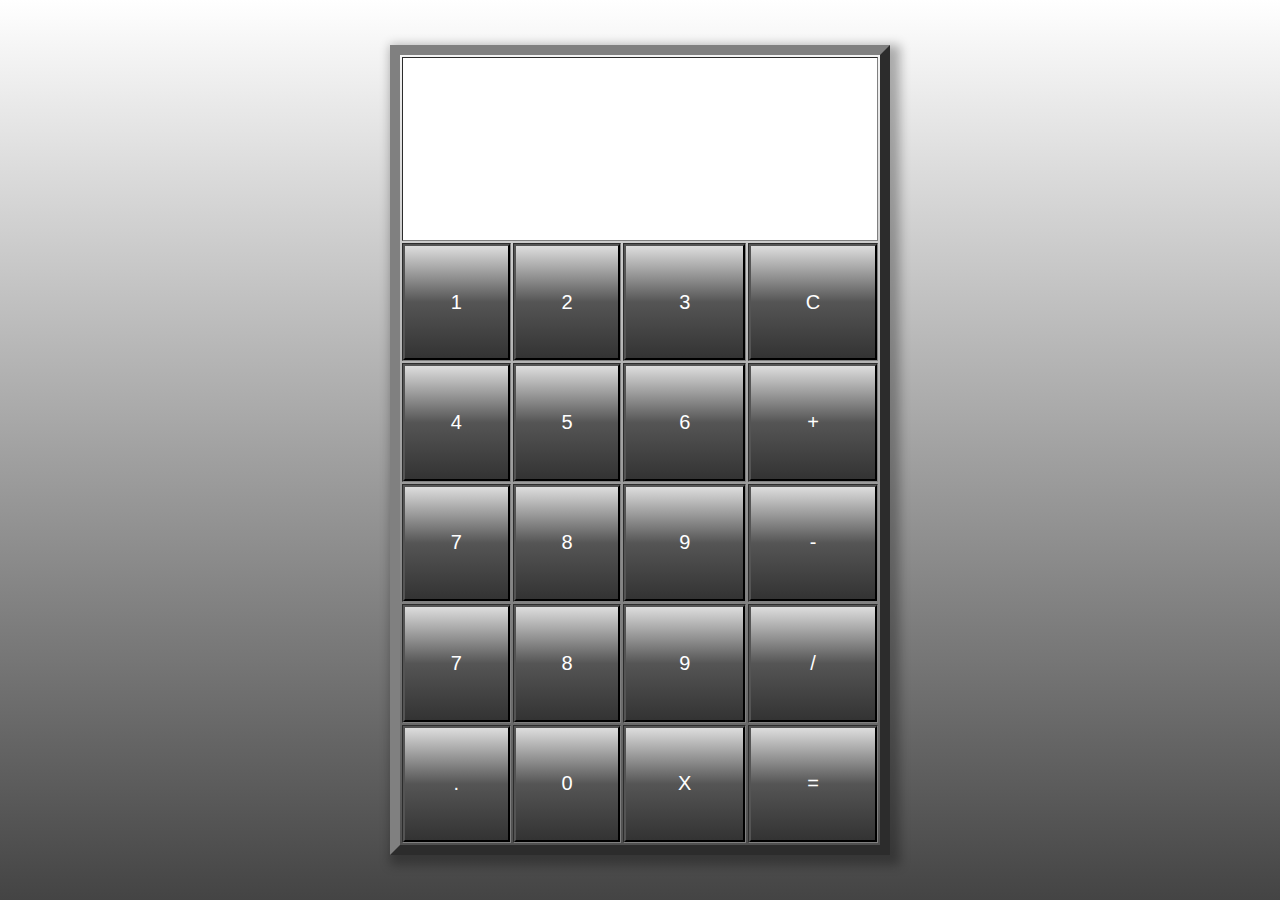
<file: Mini/Calculator.html>
<html>
<head>
	<title>Calculator</title>
	<meta name="viewport" content="width=device-width,initial-scale:0.1">
	<style type="text/css">
		*{
			margin:0px;
			padding:0px;
		}
		body{
			height:100vh;
			width: 100%;
			display: flex;
			justify-content: center;
			align-items: center;
			background:linear-gradient(to top,#444,#fff); 
		}
		table{
			height:90%;
			width:500px;
			box-shadow:5px 5px 10px 5px rgba(0,0,0,.3); 
		}

		input[type="text"]{
			padding:10px;
			outline:none;
			border: none; 
			font-size:15pt;
			height:100%; 
			width:100%;
			letter-spacing:5px; 
		}
		input[type="button"]{
			height:100%;
			width:100%; 
			background:linear-gradient(to top,#333,#555,#ddd); 
			font-size:15pt;
			color: #fff; 
		}
@media only screen and (max-width:300px){
		table{
			height:50% ;
		}
		input[type="text"]{
			padding:5px;
		}


}
	</style>
</head>
<body>
<table border="10">
	<tr>
		<td colspan="4"><input type="text" name="" id="dis"></td>
	</tr>
	<tr>
		<td><input type="button" name="" onclick="dial('1')" value="1"></td>
		<td><input type="button" name="" onclick="dial('2')" value="2"></td>
		<td><input type="button" name="" onclick="dial('3')" value="3"></td>
		<td><input type="button" name="" onclick="clear_txt()" value="C"></td>
	</tr>
	<tr>
		<td><input type="button" name="" onclick="dial('4')" value="4"></td>
		<td><input type="button" name="" onclick="dial('5')" value="5"></td>
		<td><input type="button" name="" onclick="dial('6')" value="6"></td>
		<td><input type="button" name="" onclick="dial('+')" value="+"></td>
	</tr>
	<tr>
		<td><input type="button" name="" onclick="dial('7')" value="7"></td>
		<td><input type="button" name="" onclick="dial('8')" value="8"></td>
		<td><input type="button" name="" onclick="dial('9')" value="9"></td>
		<td><input type="button" name="" onclick="dial('-')" value="-"></td>
	</tr>
	<tr>
		<td><input type="button" name="" onclick="dial('7')" value="7"></td>
		<td><input type="button" name="" onclick="dial('8')" value="8"></td>
		<td><input type="button" name="" onclick="dial('9')" value="9"></td>
		<td><input type="button" name="" onclick="dial('/')" value="/"></td>
	</tr>
	<tr>
		<td><input type="button" name="" onclick="dial('.')" value="."></td>
		<td><input type="button" name="" onclick="dial('0')" value="0"></td>
		<td><input type="button" name="" onclick="dial('*')" value="X"></td>
		<td><input type="button" name="" onclick="ans()" value="="></td>
	</tr>

</table>
<script type="text/javascript">
	function dial(x){
		document.getElementById('dis').value+=x;
	}
	function ans(){
	document.getElementById('dis').value=eval(document.getElementById('dis').value);	
	}
	function clear_txt(){
		document.getElementById('dis').value="";
	}
	

</script>
</body>
</html>
</file>
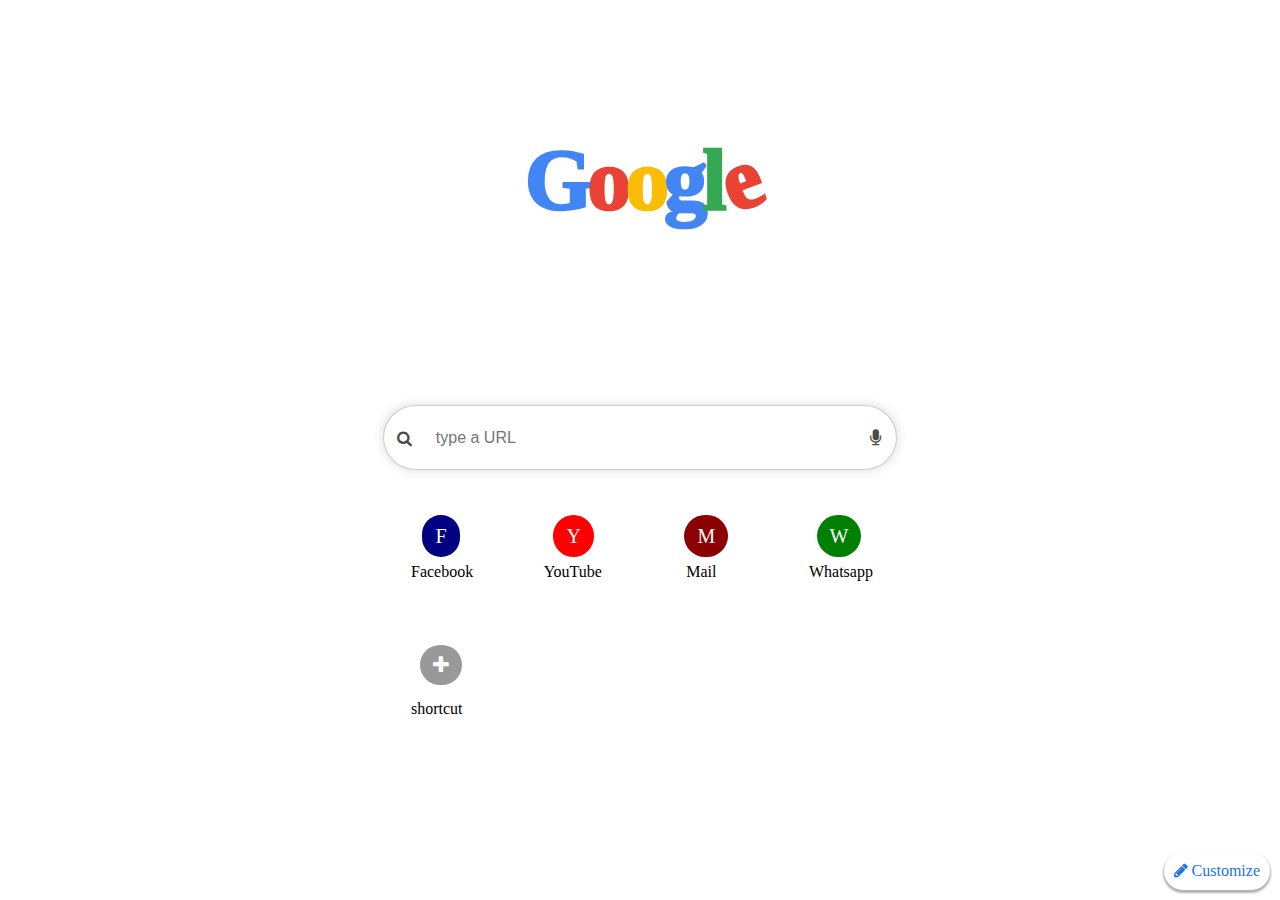
<file: Mini/Google.html>
<html>
<head>
	<title>Google Engine</title>
	<meta name="viewport" content="width=device-width,initial-scale:0.1">
	<link rel="stylesheet" href="https://cdnjs.cloudflare.com/ajax/libs/font-awesome/4.7.0/css/font-awesome.min.css">
</head>
<script>
	var address,temp_address;
	function s(){
			address=document.getElementById('t').value;
		search(address);
	}
	document.addEventListener('keydown',function(e){
		if(e.keyCode==13){
		address=document.getElementById('t').value;
		search(address);
		}
	});
	function search(x){
		if(x!=""&&x!=null){
			temp_address=x;
			document.getElementById('t').value=null;
			window.open('https://'+temp_address,"_blank");
		}
	}
</script>
<style>
	*{
		margin:0px;
		padding:0px;  
	}
	body{
		background-color:#fff;
	}
	.container{
		height:100vh;
		background-color:#fff;
		width:100%;  
	}
	#Ename_logo{
		height:45vh;
		background-color:#fff;  
	}
	p{
		position:relative;
		top:130px;
		left:0px; 
		display:flex;
		align-items: center;
		justify-content: center; 
		background-color:#fff; 
	}
	p span{
		font-size:65pt;
		letter-spacing:-5px; 
		font-weight:1000; 
	}
	#search_box{
/*		position:relative;
		top:-50px;*/
		background-color:#fff; 
		display:flex;
		height:7vh;
		border:1px solid rgba(0,0,0,.2);
		width:40%;
		border-radius:50px;
		box-shadow:0px 0px 10px 2px rgba(0,0,0,.1); 
	}
	#mic{
		background-color:transparent;
		display: flex;
		justify-content: center;
		align-items: center;
		height:100%;
		width:50px;
		border-radius:25px; 
		box-sizing:border-box;
	}
	#mic span{
		font-size:13pt; 
	}
	#searchURL{
		width:100%;
	}
	#searchURL #t{
		position:relative;
		top:0px;
		left:0px;  
		height:100%;
		width:100%;
		padding-left:10px;
        border:none;
        font-size:15pt;
		outline:none;
		background-color:transparent;
		font-size:12pt; 

	}
	#search_icon{  
		height:100%;
		width:50px;
		background-color:transparent;
		border-radius:25px; 
		box-sizing:border-box;
		display: flex;
		justify-content: center;
		align-items: center;
	}
	#search_box span{
		color:rgba(75,75,75,1); 
	}

	input[type="text"]{
		 
	}

	.recent_links{
		height:45vh; 
		background-color:#fff; 
	}
	.links{
		padding:10px; 
		background-color:#fff;
		margin-top:10px; 
		width:40%; 
		display:flex;
		justify-content:space-between;
		align-items: center;
		flex-wrap:wrap; 
	}
	.links div{
		height:50px; 
		padding:30px;
		margin:5px 2px; 
		background-color:#fff;  
		border-radius:5px; 
		width:50px;
	}
	.links div:hover{
		cursor: pointer;
		background-color:rgba(0,0,0,.2); 
	}
.links div span{
	padding:10px 13px; 
	border-radius:50px; 
	color:#fff; 
	font-size:15pt; 
}
.links div label{
	position:relative;
	top:15px;left:-5px; 
}	
.customize{
	margin:10px;
	position:absolute;
	right:0px;
	bottom:0px; 
	padding:10px;
	border-radius:30px;
	background-color:#fff;
	box-shadow:0px 2px 2px 1px rgba(0,0,0,.3);  
	color:rgba(26, 115, 232,1); 
}
.customize:hover{
 background-color:rgba(0,256,0,.1);
 cursor: pointer; 
}

@media only screen and (max-width:750px){
		#search_box{
			width:70%;
		}
	.links{
		width:60%;
	}
}

@media only screen and (max-width:590px){
		#search_box{
			width:90%;
		}
	.links{
		width:80%;
	}
	.customize label{
		display:none; 
	}
}
@media only screen and (max-width:350px){
		body,#searchURL{
		font-size:8pt; ;
	}
	#Ename_logo p span{
		font-size:40px;
		letter-spacing:-1px;
	}
	.links div{
		padding:10px;
	}
	.links div span{
		font-size: 10pt;
		padding:10px;
	}
}

	</style>
<body>
<center>
	<section class="container">
	<div id="Ename_logo">
		<p style="font-family:Century Gothic;" title="Google">
			<span style="color:rgba(66, 133, 244,1);">G</span>
			<span style="color:rgba(234, 67, 53,1);">o</span>
			<span style="color:rgba(251, 188, 5,1);">o</span>
			<span style="color:rgba(66, 133, 244,1);">g</span>
			<span style="color:rgba(52, 168, 83,1);">l</span>
			<span style="color:rgba(234, 67, 53,1);transform:rotate(-20deg);">e</span>
		</p>
	</div>
<div id="search_box">
	<div id="search_icon" onclick="s()">
		<span class="fa fa-search"></span>
	</div>
	<div id="searchURL">
		<input type="text" id="t" placeholder="type a URL">	
	</div>
	<div id="mic" title="Search by voice">
		<span class="fa fa-microphone"></span>
	</div>	
</div>
<div class="recent_links">
	<div class="links">
		<div onclick="search('www.facebook.com')">
			<span style="background-color:navy;">F</span><br>
			<label>Facebook</label>
		</div>
		<div onclick="search('www.youtube.com')">
			<span style="background-color:red;">Y</span><br>
			<label>YouTube</label>
		</div>
		<div onclick="window.open('https://www.google.com/intl/en-GB/gmail/about/','blank')">
			<span style="background-color:darkred;">M</span><br>
			<label>Mail</label>
		</div>
		<div onclick="search('www.Whatsapp.com')">
			<span style="background-color:green;">W</span><br>
			<label>Whatsapp</label>
		</div>
		<div>
			<span class="fa fa-plus" style="background-color:#999; "></span><br>
			<label>shortcut</label>
		</div>

</div>
</div>
<div class="customize" title="Customize this page">
	<span class="fa fa-pencil"></span><label>&nbsp;Customize</label>
</div>
</section>
</center>

</body>
</html>
</file>
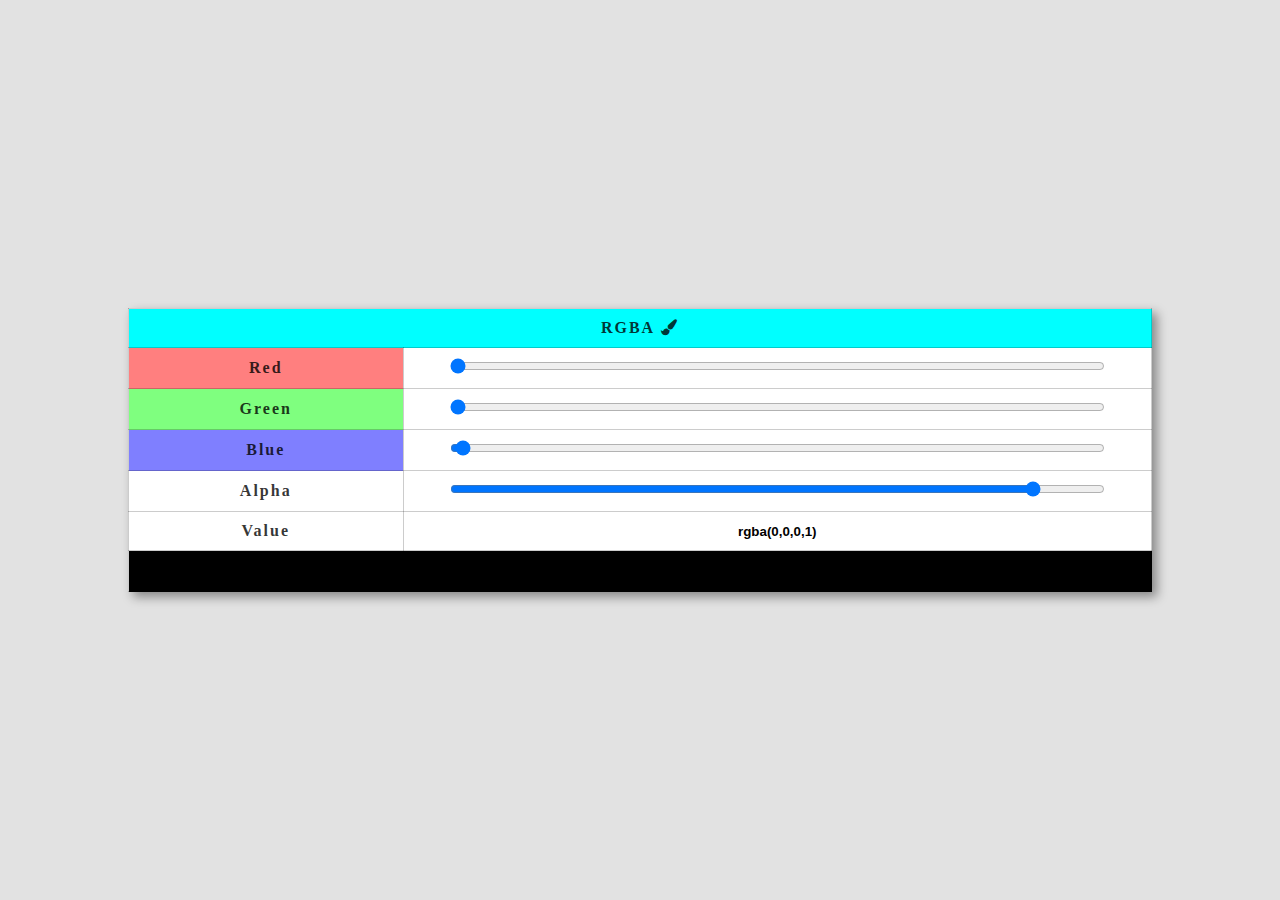
<file: Mini/RGBA.html>
<!DOCTYPE html>
<html>
<head>
	<title>RGBA FACTORY</title>
		<meta name="viewport" content="width=device-width,initial-scale=1.0">
		<link rel="stylesheet" href="https://cdnjs.cloudflare.com/ajax/libs/font-awesome/4.7.0/css/font-awesome.min.css">
	<style type="text/css">
		*{
			margin:0px;padding: 0px; 
		}
		div{
			height:100vh; 
			background-color:#2222; 
			display:flex;
			justify-content:center;
			align-items:center; 
		}
		table{
			border-collapse:collapse;
			border:.5px solid rgba(0,0,0,.2); 
			width:80%; 
			background-color:#fff; 
			text-align: center;
			color: rgba(0,0,0,.8);
			box-shadow:5px 5px 10px 0px rgba(0,0,0,.4); 
		}
		th,td,#dis{
			font-size:12pt;
			font-weight:bold;
			text-transform:capitalize;
			letter-spacing:2px;    
			padding:10px 10px; 
		}
		input[type='range']{
			width:90%; 
		}
		#v{text-align: center;
			outline: none;
			border:none;
			background-color: transparent;
			height:100%
			width:100%; 
			font-weight: bold;
		}
	</style>
</head>
<body>
<div>	
<table border="1">
	<tr>
		<th colspan='2' style="background-color:cyan;">RGBA&nbsp;<span class="fa fa-paint-brush"></span></th>
	</tr>
	<tr>
		<td style="background-color:rgba(255,0,0,.5);">red</td>
		<td>
			<input type="range" name="r" id="r" min="0" max="256" value="0" onchange="cr()">
		</td>
	</tr>
	<tr>
		<td style="background-color:rgba(0,255,0,.5);">green</td>
		<td>
			<input type="range" id="g" min="0" max="256" value="0" onchange="cg()">
		</td>
	</tr>
		<tr>
		<td style="background-color:rgba(0,0,255,.5);">blue</td>
		<td>
			<input type="range" id="b" min="0" max="256" value="2" onchange="cb()">
		</td>
	</tr>
		<tr>
		<td>alpha</td>
		<td>
			<input type="range" id="a" min="0" max="10" value="9" onchange="ca()">
		</td>
	</tr>	
		<tr>
		<td>value</td>
		<td>
			<input type="text" id="v" value="rgba(255,255,255.5)" readonly="true">
		</td>
	</tr>		
		<tr>
		<td colspan="2" id="dis" style="padding:20px; ">
		</td>
	</tr>
</table>
</div>
<script type="text/javascript">


	var getV;
	var getR=0;
	var getG=0;
	var getB=0;
	var getA=10;
	function cr(){
getR=document.getElementById('r').value;
setColor();
	}
	function cg(){
getG=document.getElementById('g').value;
setColor();
	}
	function cb(){
getB=document.getElementById('b').value;
setColor();
	}
	function ca(){
getA=document.getElementById('a').value;
setColor();
	}
setColor();

	function setColor(){

document.getElementById('dis').style.backgroundColor="rgba("+getR+','+getG+','+getB+','+getalpha(getA)+")";
document.getElementById('v').value="rgba("+getR+','+getG+','+getB+','+getalpha(getA)+")";
	}
	function getalpha(x){
		if(x==0){
			return 0;
		}
		else if(x>9){
			return 1;

		}
		else{
			return "0."+x;

		}
	}
</script>
</body>
</html>
</file>
